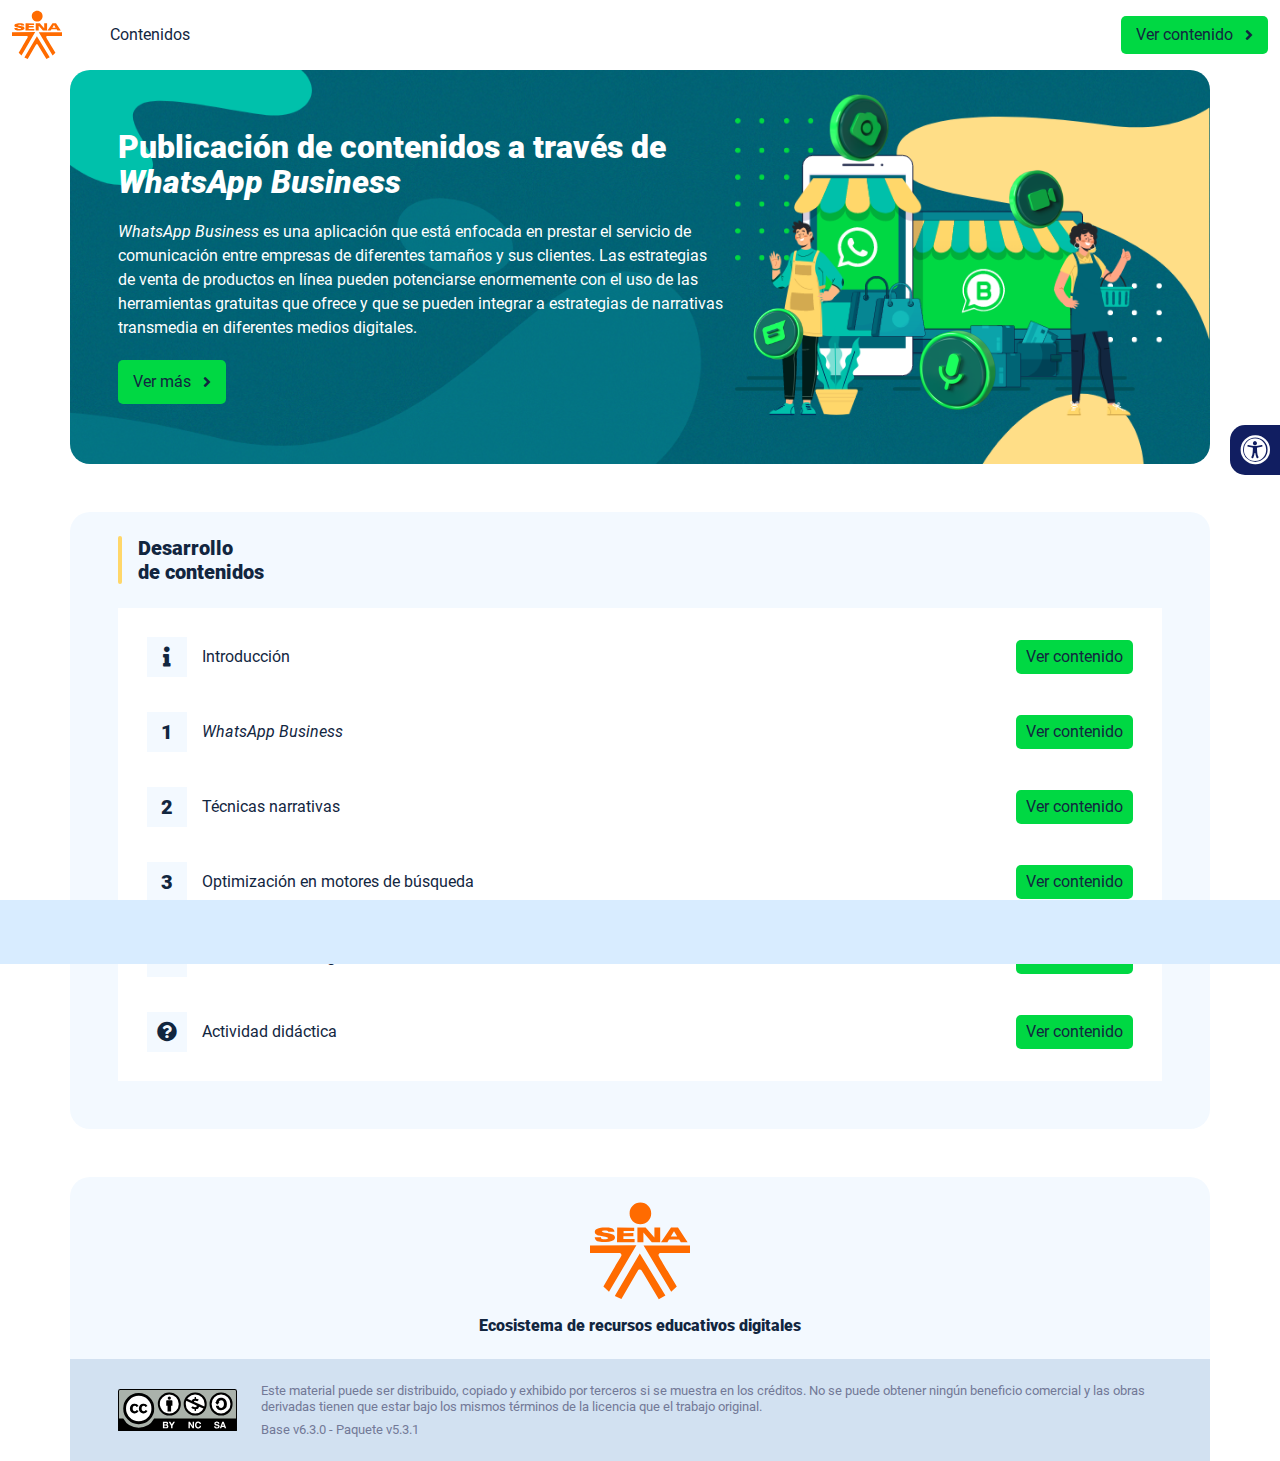
<file: index.html>
<!DOCTYPE html><html lang=""><head><meta charset="utf-8"><meta http-equiv="X-UA-Compatible" content="IE=edge"><meta name="viewport" content="width=device-width,initial-scale=1"><link rel="icon" href="favicon.ico"><title>Publicación de contenidos a través de WhatsApp Business</title><link href="css/chunk-0c047e41.3babef71.css" rel="prefetch"><link href="css/chunk-25b302c8.3babef71.css" rel="prefetch"><link href="css/chunk-26fc7596.3babef71.css" rel="prefetch"><link href="css/chunk-2d2747e2.3babef71.css" rel="prefetch"><link href="css/chunk-32334cb6.3babef71.css" rel="prefetch"><link href="css/chunk-3c57cd7b.3babef71.css" rel="prefetch"><link href="css/chunk-4f2d402a.3babef71.css" rel="prefetch"><link href="css/chunk-4fde0a08.14d1f3e8.css" rel="prefetch"><link href="css/chunk-515a8379.51e89f8e.css" rel="prefetch"><link href="css/chunk-59974754.28e4a118.css" rel="prefetch"><link href="css/chunk-6e1e538a.5eb299c6.css" rel="prefetch"><link href="css/chunk-766a929b.020a7f0f.css" rel="prefetch"><link href="css/chunk-f2df7d2c.3babef71.css" rel="prefetch"><link href="css/comple.281fff8e.css" rel="prefetch"><link href="css/creditos.33bcfed3.css" rel="prefetch"><link href="css/glosario.2b86a138.css" rel="prefetch"><link href="css/referencias.a76014ae.css" rel="prefetch"><link href="css/tema1.6cba99d9.css" rel="prefetch"><link href="css/tema2.e13d1245.css" rel="prefetch"><link href="css/tema3.68c8b2e3.css" rel="prefetch"><link href="js/actividad.eb62181d.js" rel="prefetch"><link href="js/chunk-0206bfa0.7ce46fa4.js" rel="prefetch"><link href="js/chunk-0c047e41.65c06850.js" rel="prefetch"><link href="js/chunk-13a6037e.8b7e695d.js" rel="prefetch"><link href="js/chunk-18f95272.1879e092.js" rel="prefetch"><link href="js/chunk-25b302c8.183fbfe3.js" rel="prefetch"><link href="js/chunk-26fc7596.80084470.js" rel="prefetch"><link href="js/chunk-2c06842c.ceac86da.js" rel="prefetch"><link href="js/chunk-2d0e96ec.cd3b3936.js" rel="prefetch"><link href="js/chunk-2d208d90.b3e0e50b.js" rel="prefetch"><link href="js/chunk-2d21d0e2.9184e32d.js" rel="prefetch"><link href="js/chunk-2d22c123.aace8ccf.js" rel="prefetch"><link href="js/chunk-2d2747e2.18f61947.js" rel="prefetch"><link href="js/chunk-2e80bb9a.d63c92a8.js" rel="prefetch"><link href="js/chunk-319206de.ad0ae898.js" rel="prefetch"><link href="js/chunk-32334cb6.8fa71ce3.js" rel="prefetch"><link href="js/chunk-3c57cd7b.e466aac2.js" rel="prefetch"><link href="js/chunk-3d6834f6.ccf45246.js" rel="prefetch"><link href="js/chunk-4cdd78c0.4ea87cce.js" rel="prefetch"><link href="js/chunk-4f2d402a.3b2b95a0.js" rel="prefetch"><link href="js/chunk-4fde0a08.fd8e35a9.js" rel="prefetch"><link href="js/chunk-515a8379.e29c8f45.js" rel="prefetch"><link href="js/chunk-53ccb27e.1d97b4a6.js" rel="prefetch"><link href="js/chunk-55d286b8.06935cf1.js" rel="prefetch"><link href="js/chunk-59974754.46a8a95e.js" rel="prefetch"><link href="js/chunk-6e1e538a.683aecdc.js" rel="prefetch"><link href="js/chunk-766a929b.67c5db45.js" rel="prefetch"><link href="js/chunk-c796899c.38b2fc61.js" rel="prefetch"><link href="js/chunk-e8a7823a.9d94e699.js" rel="prefetch"><link href="js/chunk-f2df7d2c.0ff3e30f.js" rel="prefetch"><link href="js/chunk-fde47172.8edc641e.js" rel="prefetch"><link href="js/comple.569b9170.js" rel="prefetch"><link href="js/creditos.e7169668.js" rel="prefetch"><link href="js/glosario.4785c803.js" rel="prefetch"><link href="js/intro.a705d562.js" rel="prefetch"><link href="js/referencias.a9d7644e.js" rel="prefetch"><link href="js/sintesis.dd3a7e18.js" rel="prefetch"><link href="js/tema1.90c08442.js" rel="prefetch"><link href="js/tema2.bbf4a7df.js" rel="prefetch"><link href="js/tema3.a5a94eb9.js" rel="prefetch"><link href="css/app.918c2816.css" rel="preload" as="style"><link href="css/chunk-vendors.d31f7122.css" rel="preload" as="style"><link href="js/app.87c9b8ef.js" rel="preload" as="script"><link href="js/chunk-vendors.dd1301a3.js" rel="preload" as="script"><link href="css/chunk-vendors.d31f7122.css" rel="stylesheet"><link href="css/app.918c2816.css" rel="stylesheet"></head><body><noscript><strong>We're sorry but Publicación de contenidos a través de WhatsApp Business doesn't work properly without JavaScript enabled. Please enable it to continue.</strong></noscript><div id="app"></div><script src="js/chunk-vendors.dd1301a3.js"></script><script src="js/app.87c9b8ef.js"></script></body></html>
</file>
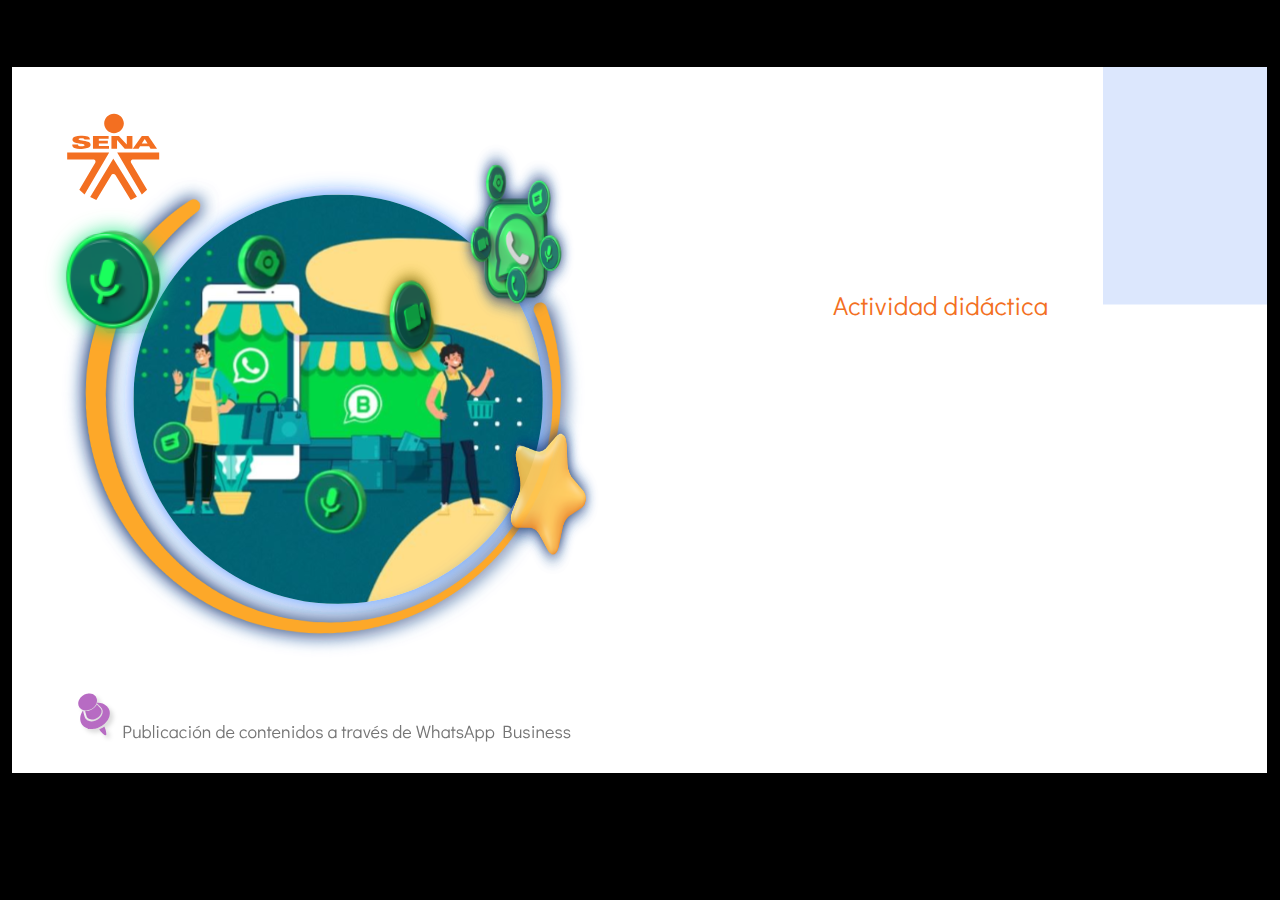
<file: actividades/story.html>
﻿<!doctype html>
<html lang="es">
<head>
  <meta charset="utf-8">
  <!-- Creado con Storyline 360 - http://www.articulate.com  -->
  <!-- version: 3.69.28997.0 -->
  <title>Actividad didáctica</title>
  <meta http-equiv="x-ua-compatible" content="IE=edge"/>
  <meta name="viewport" content="width=device-width,initial-scale=1,user-scalable=no,shrink-to-fit=no,minimal-ui"/>
  <meta name="apple-mobile-web-app-capable" content="yes"/>
  <style>
    html, body { height: 100%; padding: 0; margin: 0 }
    #app { height: 100%; width: 100%; }
  </style>

  <script>
    window.DS = {};
    window.globals = {
      DATA_PATH_BASE: '',
      HAS_FRAME: true,
      HAS_SLIDE: true,

      lmsPresent: false,
      tinCanPresent: false,
      cmi5Present: false,
      aoSupport: false,
      scale: 'show all',
      captureRc: false,
      browserSize: 'optimal',
      bgColor: '#000000',
      features: 'AccessibleVideo,ConnectionMessages,FullScreenToggle,InsertSvgPicture,LayerPresentAsDialog,MultipleQuizTracking,UpdatedThemeEditor',
      themeName: 'classic',
      preloaderColor: '#FFFFFF',
      suppressAnalytics: false,
      productChannel: 'stable',
      publishSource: 'storyline',
      aid: 'aid|5304b41d-7af7-4125-b8d1-83eb222823e2',
      cid: '89b39404-88a2-402b-9819-1eb22f3f819a',
      playerVersion: '3.69.28997.0',
      publishTimestamp: '2022-11-09T18:10:27.9175842Z',
      maxIosVideoElements: 10,
      connectionSettings: { },

      
      parseParams: function(qs) {
        if (window.globals.parsedParams != null) {
          return window.globals.parsedParams;
        }
        qs = (qs || window.location.search.substr(1)).split('+').join(' ');
        var params = {},
            tokens,
            re = /[?&]?([^=]+)=([^&]*)/g;

        while (tokens = re.exec(qs)) {
          params[decodeURIComponent(tokens[1]).trim()] =
            decodeURIComponent(tokens[2]).trim();
        }
        window.globals.parsedParams = params;
        return params;
      }

    };
  </script>
  <script>
    var isIe11 = ('ActiveXObject' in window || window.MSBlobBuilder != null)
      && window.msCrypto != null && !window.ActiveXObject;
    if (isIe11) {
      window.globals.unsupportedBrowser = true;
      document.write(atob('[base64]'));
    }
  </script>
  
  <script>window.THREE = { };</script>
  
</head>
<body style="background: #000000" class="cs-HTML theme-classic">
  <!-- 360 -->
  <script>!function(e){var i=/iPhone/i,o=/iPod/i,n=/iPad/i,t=/(?=.*\bAndroid\b)(?=.*\bMobile\b)/i,d=/Android/i,s=/(?=.*\bAndroid\b)(?=.*\bSD4930UR\b)/i,b=/(?=.*\bAndroid\b)(?=.*\b(?:KFOT|KFTT|KFJWI|KFJWA|KFSOWI|KFTHWI|KFTHWA|KFAPWI|KFAPWA|KFARWI|KFASWI|KFSAWI|KFSAWA)\b)/i,r=/IEMobile/i,h=/(?=.*\bWindows\b)(?=.*\bARM\b)/i,a=/BlackBerry/i,l=/BB10/i,p=/Opera Mini/i,f=/(CriOS|Chrome)(?=.*\bMobile\b)/i,u=/(?=.*\bFirefox\b)(?=.*\bMobile\b)/i,c=new RegExp("(?:Nexus 7|BNTV250|Kindle Fire|Silk|GT-P1000)","i"),w=function(e,i){return e.test(i)},A=function(e){var A=e||navigator.userAgent,v=A.split("[FBAN");if(void 0!==v[1]&&(A=v[0]),this.apple={phone:w(i,A),ipod:w(o,A),tablet:!w(i,A)&&w(n,A),device:w(i,A)||w(o,A)||w(n,A)},this.amazon={phone:w(s,A),tablet:!w(s,A)&&w(b,A),device:w(s,A)||w(b,A)},this.android={phone:w(s,A)||w(t,A),tablet:!w(s,A)&&!w(t,A)&&(w(b,A)||w(d,A)),device:w(s,A)||w(b,A)||w(t,A)||w(d,A)},this.windows={phone:w(r,A),tablet:w(h,A),device:w(r,A)||w(h,A)},this.other={blackberry:w(a,A),blackberry10:w(l,A),opera:w(p,A),firefox:w(u,A),chrome:w(f,A),device:w(a,A)||w(l,A)||w(p,A)||w(u,A)||w(f,A)},this.seven_inch=w(c,A),this.any=this.apple.device||this.android.device||this.windows.device||this.other.device||this.seven_inch,this.phone=this.apple.phone||this.android.phone||this.windows.phone,this.tablet=this.apple.tablet||this.android.tablet||this.windows.tablet,"undefined"==typeof window)return this},v=function(){var e=new A;return e.Class=A,e};"undefined"!=typeof module&&module.exports&&"undefined"==typeof window?module.exports=A:"undefined"!=typeof module&&module.exports&&"undefined"!=typeof window?module.exports=v():"function"==typeof define&&define.amd?define("isMobile",[],e.isMobile=v()):e.isMobile=v()}(this);
    window.isMobile.apple.tablet = window.isMobile.apple.tablet ||
      (navigator.platform === 'MacIntel' && navigator.maxTouchPoints > 1);
    window.isMobile.apple.device = window.isMobile.apple.device || window.isMobile.apple.tablet;
    window.isMobile.tablet = window.isMobile.tablet || window.isMobile.apple.tablet;
    window.isMobile.any = window.isMobile.any || window.isMobile.apple.tablet;
  </script>

  <div id="focus-sink" tabindex="-1"></div>

  <div id="preso"></div>
  <script>
    (function() {

      var classTypes = [ 'desktop', 'mobile', 'phone', 'tablet' ];

      var addDeviceClasses = function(prefix, testObj) {
        var curr, i;
        for (i = 0; i < classTypes.length; i++) {
          curr = classTypes[i];
          if (testObj[curr]) {
            document.body.classList.add(prefix + curr);
          }
        }
      };

      var params = window.globals.parseParams(),
          isDevicePreview = params.devicepreview === '1',
          isPhoneOverride = params.deviceType === 'phone' || (isDevicePreview && params.phone == '1'),
          isTabletOverride = (params.deviceType === 'tablet' || isDevicePreview) && !isPhoneOverride,
          isMobileOverride = isPhoneOverride || isTabletOverride;

      var deviceView = {
        desktop: !window.isMobile.any && !isMobileOverride,
        mobile: window.isMobile.any || isMobileOverride,
        phone: isPhoneOverride || (window.isMobile.phone && !isTabletOverride),
        tablet: isTabletOverride || window.isMobile.tablet
      };

      window.globals.deviceView = deviceView;
      window.isMobile.desktop = !window.isMobile.any;
      window.isMobile.mobile = window.isMobile.any;

      addDeviceClasses('view-', deviceView);

    })();
  </script>
  
  <script src='story_content/user.js' type=text/javascript></script>
  <div class="slide-loader"></div>

  <script>
    if (window.globals.deviceView.isMobile) { var doc = document, loader = doc.body.querySelector('.slide-loader'); [ 1, 2, 3 ].forEach(function(n) { var d = doc.createElement('div'); d.style.backgroundColor = window.globals.preloaderColor; d.classList.add('mobile-loader-dot'); d.classList.add('dot' + n); loader.appendChild(d); }); }
  </script>

  <div class="mobile-load-title-overlay" style="display: none">
    <div class="mobile-load-title">Actividad_did&#225;ctica-CF1#51220026 WhatsApp Business (2)</div>
  </div>

  <div class="mobile-chrome-warning"></div>

  
<style>
  .warn-connection-dialog {
    display: none;
    background: transparent;
    pointer-events: none;
    position: fixed;
    left: 0;
    top: 0;
    width: 100%;
    height: 100%;
    z-index: 999;
  }

  .warn-connection-content {
    border-radius: 4px;
    background: white;
    border: 1px solid #E7E7E7;
    color: #333333;
    box-shadow: 0 2px 4px rgba(0, 0, 0, 0.25);
    transition: all 150ms ease-out;
    position: absolute;
    white-space: nowrap;
  }

  .view-phone.is-landscape .warn-connection-content {
    left: 23px;
    bottom: 23px;
  }

  .view-tablet.is-landscape .warn-connection-content {
    left: 50%;
    top: 20px;
    transform: translateX(-50%);
  }

  .is-portrait .warn-connection-content {
    transform: translate(-50%, calc(-100% - 15px));
  }

  .warn-connection-content p {
    display: inline-block;
    margin: 0 8px 0 0;
    line-height: 33px;
    font-size: 11px;
  }

  .warn-connection-content svg {
    position: relative;
    vertical-align: middle;
    margin: 0 2px 2px 8px;
  }

  .view-desktop .warn-connection-content {
    left: 1.5em;
    bottom: 1.5em;
  }

  .view-desktop .warn-connection-content p {
    font-size: 1.1em;
  }

  .is-offline .warn-connection-dialog {
    display: block;
  }

  .is-offline .cs-panel * {
    pointer-events: none !important;
  }

  .is-offline .cs-panel {
    pointer-events: all !important;
  }

  .is-offline #nav-controls * {
    pointer-events: none !important;
  }

  .is-offline #nav-controls {
    pointer-events: all !important;
  }
</style>

<div class="warn-connection-dialog">
  <div class="warn-connection-content">
    <svg width="17" height="15" viewBox="0 0 17 15" xmlns="http://www.w3.org/2000/svg">
      <path fill="#8F0000" stroke="white" d="M16.07,12.98 L15.88,12.23 L9.51,1.21 C8.97,0.26,7.6,0.26,7.06,1.21 L0.69,12.23 C0.15,13.16,0.81,14.36,1.91,14.36 H14.65 C15.47,14.36,16.05,13.7,16.07,12.98 Z"/>
      <path fill="white" stroke="white" d="M8.58,5.5 C8.35,5.28,8.5,5.35,8.21,5.32 C8.09,5.35,7.97,5.49,7.96,5.67 C7.97,5.79,7.98,5.92,7.98,6.04 L7.98,6.04 C7.99,6.17,8,6.31,8.01,6.43 L8.01,6.44 C8.03,6.92,8.06,7.41,8.09,7.9 L8.09,7.9 C8.12,8.39,8.14,8.88,8.17,9.37 C8.17,9.39,8.18,9.42,8.2,9.44 C8.23,9.46,8.25,9.47,8.28,9.47 C8.31,9.47,8.34,9.46,8.35,9.44 C8.37,9.43,8.38,9.4,8.39,9.35 L8.39,9.34 C8.39,9.24,8.4,9.15,8.4,9.05 L8.4,9.05 C8.41,8.96,8.41,8.86,8.42,8.75 C8.43,8.44,8.45,8.12,8.47,7.81 L8.47,7.81 C8.49,7.49,8.51,7.18,8.53,6.87 C8.55,6.46,8.56,6.05,8.59,5.64 L8.6,5.62 C8.6,5.57,8.59,5.53,8.58,5.5 L8.21,5.32 Z"/>
      <circle fill="white" stroke="white" cx="8.3" cy="11.35" r="0.3"/>
    </svg>
    <p>You are offline. Trying to reconnect...</p>
  </div>
</div>

<script>
  (function() {
    window.DS.connection = {
      warningShown: false,
      assets: {},
      loadingAssetGroup: false,
      retryDelay: 500
    };

    // @TODO this is POC code and can be cleaned up a bit more if we move forward
    // with the feature



    // The `window.globals.features` variable must be set in `webpack.dev.config` when testing locally - it is not enough
    // to have it in the data - but it must be set there as well.
    var useConnectionMessages = window.AbortController != null &&
      window.location.protocol != 'file:' &&
      window.globals.features.indexOf('ConnectionMessages') != -1;

    window.DS.connection.useConnectionMessages = useConnectionMessages

    var assetCount = 0;
    var checkLoadedId;
    var connectionSettings = window.globals.connectionSettings;

    if (useConnectionMessages && connectionSettings != null) {
      var contentEl = document.querySelector('.warn-connection-content');
      var messageEl = contentEl.querySelector('p')

      if (connectionSettings.useDarkTheme) {
        contentEl.style.borderColor = '#BABBBA';
        contentEl.style.backgroundColor = '#282828';
        contentEl.style.color = '#FFFFFF';
      }

      if (connectionSettings.message != null) {
        messageEl.textContent = window.decodeURIComponent(connectionSettings.message);
      }
    }

    function checkAssetsReady() {
      for (var i in DS.connection.assets) {
        if (!DS.connection.assets[i].success) {
          return false;
        }
      }
      return true;
    }

    function stopAssetGroup() {
      if (!useConnectionMessages) { return; }

      assetCount = 0;

      DS.connection.oldAssetGroup = DS.connection.assets;
      DS.connection.assets = {};
      DS.connection.loadingAssetGroup = false;
      clearInterval(checkLoadedId);
    }

    function startAssetGroup() {
      if (!useConnectionMessages) { return; }
      var ticks = 0;
      clearInterval(checkLoadedId);
      checkLoadedId = setInterval(function() {
        var loaded = 0;
        if (assetCount === 0 && loaded === 0) {
          clearInterval(checkLoadedId);
          return;
        }

        for (var i in DS.connection.assets) {
          if (DS.connection.assets[i].success) {
            loaded++;
          }
        }

        if (assetCount === loaded && checkAssetsReady()) {
          for (var i in DS.connection.assets) {
            if (DS.connection.assets[i].action) {
              DS.connection.assets[i].action();
            }
          }
          hideWarning();
          stopAssetGroup();
        }
      }, 100)
    }

    function requiredAsset(url, action, retry, type) {
      if (!useConnectionMessages) { return; }
      if (DS.connection.assets[url]) { return; }

      DS.connection.assets[url] = {
        success: false, action: action, retry: retry, type: type
      };
      assetCount = Object.keys(DS.connection.assets).length;
      if (!DS.connection.loadingAssetGroup) {
        startAssetGroup();
      }
      DS.connection.loadingAssetGroup = true;
    }

    function assetLoaded(url) {
      if (!useConnectionMessages) { return; }
      if (DS.connection.assets[url]) {
        DS.connection.assets[url].success = true;
      }
    }

    function assetFailed(url) {
      if (!useConnectionMessages) { return; }
      if (!DS.connection.assets[url]) {
        if (/\.js$/.test(url)) {
          setTimeout(function() {
            if (DS.connection.lastSlideLoaded != null) {
              DS.connection.lastSlideLoaded();
            }
          }, DS.connection.retryDelay);
        }
        return;
      }
      if (!DS.connection.warningShown) { showWarning(); }
      if (DS.connection.assets[url].retry) {
        setTimeout(function() {
          if (!DS.connection.assets[url].success) {
            DS.connection.assets[url].retry()
          }
        }, DS.connection.retryDelay);
      }
    }

    function hideWarning() {
      document.body.classList.remove('is-offline');
      DS.connection.warningShown = false;
    }
    DS.connection.hideWarning = hideWarning

    function showWarning(btn) {
      document.body.classList.add('is-offline')
      DS.connection.warningShown = true;
      updateWarningPosition();
    }

    function updateWarningPosition() {
      if (!DS.connection.warningShown) {
        return;
      }

      var isPortrait = document.body.classList.contains('is-portrait');
      var warningEl = document.querySelector('.warn-connection-content');

      if (isPortrait) {
        var slide = document.querySelector('.primary-slide');
        var slideRect = slide.getBoundingClientRect();

        warningEl.style.top = `${slideRect.top}px`
        warningEl.style.left = `${slideRect.left + slideRect.width / 2}px`
      } else {
        warningEl.style.top = null;
        warningEl.style.left = null;
      }

      window.requestAnimationFrame(updateWarningPosition);
    }

    // these will all be noops if the feature flag isn't set in
    // the data and `window.globals.features`
    DS.connection.requiredAsset = requiredAsset;
    DS.connection.assetLoaded = assetLoaded;
    DS.connection.assetFailed = assetFailed;
    DS.connection.stopAssetGroup = stopAssetGroup;
    DS.connection.startAssetGroup = startAssetGroup;
  })();
</script>


  <script>
    
    if (window.autoSpider && window.vInterfaceObject) {
      document.querySelector('.mobile-load-title-overlay').style.display = 'none';
    }
  </script>

  

  <link rel="stylesheet" href="html5/data/css/output.min.css" data-noprefix/>
</body>
<script src="html5/lib/scripts/bootstrapper.min.js"></script>
</html>
</file>
<file: css/chunk-0c047e41.3babef71.css>
.actividad[data-v-22adfd6b]{background-color:#f2f2f2}.horizontal-scroll__wrapper[data-v-22adfd6b]{overflow:hidden}.horizontal-scroll[data-v-22adfd6b]{display:flex;transition:transform .5s ease-in-out;align-items:center;flex-wrap:nowrap}.horizontal-scroll[data-v-22adfd6b]:not(.row){width:100%}.horizontal-scroll--item-fw[data-v-22adfd6b]>div{flex-grow:0;flex-shrink:0;width:100%;margin:0!important}
</file>
<file: css/chunk-25b302c8.3babef71.css>
.actividad[data-v-22adfd6b]{background-color:#f2f2f2}.horizontal-scroll__wrapper[data-v-22adfd6b]{overflow:hidden}.horizontal-scroll[data-v-22adfd6b]{display:flex;transition:transform .5s ease-in-out;align-items:center;flex-wrap:nowrap}.horizontal-scroll[data-v-22adfd6b]:not(.row){width:100%}.horizontal-scroll--item-fw[data-v-22adfd6b]>div{flex-grow:0;flex-shrink:0;width:100%;margin:0!important}
</file>
<file: css/chunk-26fc7596.3babef71.css>
.actividad[data-v-22adfd6b]{background-color:#f2f2f2}.horizontal-scroll__wrapper[data-v-22adfd6b]{overflow:hidden}.horizontal-scroll[data-v-22adfd6b]{display:flex;transition:transform .5s ease-in-out;align-items:center;flex-wrap:nowrap}.horizontal-scroll[data-v-22adfd6b]:not(.row){width:100%}.horizontal-scroll--item-fw[data-v-22adfd6b]>div{flex-grow:0;flex-shrink:0;width:100%;margin:0!important}
</file>
<file: css/chunk-2d2747e2.3babef71.css>
.actividad[data-v-22adfd6b]{background-color:#f2f2f2}.horizontal-scroll__wrapper[data-v-22adfd6b]{overflow:hidden}.horizontal-scroll[data-v-22adfd6b]{display:flex;transition:transform .5s ease-in-out;align-items:center;flex-wrap:nowrap}.horizontal-scroll[data-v-22adfd6b]:not(.row){width:100%}.horizontal-scroll--item-fw[data-v-22adfd6b]>div{flex-grow:0;flex-shrink:0;width:100%;margin:0!important}
</file>
<file: css/chunk-32334cb6.3babef71.css>
.actividad[data-v-22adfd6b]{background-color:#f2f2f2}.horizontal-scroll__wrapper[data-v-22adfd6b]{overflow:hidden}.horizontal-scroll[data-v-22adfd6b]{display:flex;transition:transform .5s ease-in-out;align-items:center;flex-wrap:nowrap}.horizontal-scroll[data-v-22adfd6b]:not(.row){width:100%}.horizontal-scroll--item-fw[data-v-22adfd6b]>div{flex-grow:0;flex-shrink:0;width:100%;margin:0!important}
</file>
<file: css/chunk-3c57cd7b.3babef71.css>
.actividad[data-v-22adfd6b]{background-color:#f2f2f2}.horizontal-scroll__wrapper[data-v-22adfd6b]{overflow:hidden}.horizontal-scroll[data-v-22adfd6b]{display:flex;transition:transform .5s ease-in-out;align-items:center;flex-wrap:nowrap}.horizontal-scroll[data-v-22adfd6b]:not(.row){width:100%}.horizontal-scroll--item-fw[data-v-22adfd6b]>div{flex-grow:0;flex-shrink:0;width:100%;margin:0!important}
</file>
<file: css/chunk-4f2d402a.3babef71.css>
.actividad[data-v-22adfd6b]{background-color:#f2f2f2}.horizontal-scroll__wrapper[data-v-22adfd6b]{overflow:hidden}.horizontal-scroll[data-v-22adfd6b]{display:flex;transition:transform .5s ease-in-out;align-items:center;flex-wrap:nowrap}.horizontal-scroll[data-v-22adfd6b]:not(.row){width:100%}.horizontal-scroll--item-fw[data-v-22adfd6b]>div{flex-grow:0;flex-shrink:0;width:100%;margin:0!important}
</file>
<file: css/chunk-4fde0a08.14d1f3e8.css>
.actividad[data-v-a108b06a]{background-color:#f2f2f2}.header[data-v-a108b06a]{position:sticky;top:0;padding-top:10px;padding-bottom:10px;background-color:#fff;z-index:10010;line-height:1.1em}.header__logo[data-v-a108b06a]{width:50px}@media (max-width:576px){.header__componente-formativo[data-v-a108b06a]{font-size:.8em}}.header__menu[data-v-a108b06a]{cursor:pointer}.header__menu span[data-v-a108b06a]{font-size:.7em;display:block;line-height:1em;text-align:center;color:#111e61}.header__menu__btn[data-v-a108b06a]{width:30px;height:30px;position:relative;margin-bottom:4px}.header__menu__btn .line-1[data-v-a108b06a],.header__menu__btn .line-2[data-v-a108b06a],.header__menu__btn .line-3[data-v-a108b06a]{height:4px;width:30px;background-color:#111e61;transform-origin:center center;position:absolute;left:0;border-radius:2px}.header__menu__btn .line-1[data-v-a108b06a]{top:4px;-webkit-animation:line-1-inactive-data-v-a108b06a .5s ease-in-out forwards;animation:line-1-inactive-data-v-a108b06a .5s ease-in-out forwards}.header__menu__btn .line-2[data-v-a108b06a]{top:13px;-webkit-animation:line-2-inactive-data-v-a108b06a .5s ease-in-out forwards;animation:line-2-inactive-data-v-a108b06a .5s ease-in-out forwards}.header__menu__btn .line-3[data-v-a108b06a]{top:22px;-webkit-animation:line-3-inactive-data-v-a108b06a .5s ease-in-out forwards;animation:line-3-inactive-data-v-a108b06a .5s ease-in-out forwards}.header__menu__btn[data-v-a108b06a]:hover{cursor:pointer}.header__menu__btn--open .line-1[data-v-a108b06a]{-webkit-animation:line-1-active-data-v-a108b06a .5s ease-in-out forwards;animation:line-1-active-data-v-a108b06a .5s ease-in-out forwards}.header__menu__btn--open .line-2[data-v-a108b06a]{-webkit-animation:line-2-active-data-v-a108b06a .5s ease-in-out forwards;animation:line-2-active-data-v-a108b06a .5s ease-in-out forwards}.header__menu__btn--open .line-3[data-v-a108b06a]{-webkit-animation:line-3-active-data-v-a108b06a .5s ease-in-out forwards;animation:line-3-active-data-v-a108b06a .5s ease-in-out forwards}@-webkit-keyframes line-1-active-data-v-a108b06a{0%{transform:translate(0) rotate(0)}50%{transform:translateY(9px) rotate(0)}to{transform:translateY(9px) rotate(45deg)}}@keyframes line-1-active-data-v-a108b06a{0%{transform:translate(0) rotate(0)}50%{transform:translateY(9px) rotate(0)}to{transform:translateY(9px) rotate(45deg)}}@-webkit-keyframes line-2-active-data-v-a108b06a{0%{transform:scale(1)}to{transform:scale(0)}}@keyframes line-2-active-data-v-a108b06a{0%{transform:scale(1)}to{transform:scale(0)}}@-webkit-keyframes line-3-active-data-v-a108b06a{0%{transform:translate(0) rotate(0)}50%{transform:translateY(-9px) rotate(0)}to{transform:translateY(-9px) rotate(-45deg)}}@keyframes line-3-active-data-v-a108b06a{0%{transform:translate(0) rotate(0)}50%{transform:translateY(-9px) rotate(0)}to{transform:translateY(-9px) rotate(-45deg)}}@-webkit-keyframes line-1-inactive-data-v-a108b06a{0%{transform:translateY(9px) rotate(45deg)}50%{transform:translateY(9px) rotate(0)}to{transform:translate(0) rotate(0)}}@keyframes line-1-inactive-data-v-a108b06a{0%{transform:translateY(9px) rotate(45deg)}50%{transform:translateY(9px) rotate(0)}to{transform:translate(0) rotate(0)}}@-webkit-keyframes line-2-inactive-data-v-a108b06a{0%{transform:scale(0)}to{transform:scale(1)}}@keyframes line-2-inactive-data-v-a108b06a{0%{transform:scale(0)}to{transform:scale(1)}}@-webkit-keyframes line-3-inactive-data-v-a108b06a{0%{transform:translateY(-9px) rotate(-45deg)}50%{transform:translateY(-9px) rotate(0)}to{transform:translate(0) rotate(0)}}@keyframes line-3-inactive-data-v-a108b06a{0%{transform:translateY(-9px) rotate(-45deg)}50%{transform:translateY(-9px) rotate(0)}to{transform:translate(0) rotate(0)}}
</file>
<file: css/chunk-515a8379.51e89f8e.css>
.actividad{background-color:#f2f2f2}.banner-interno{position:relative}.banner-interno__fondo{position:absolute;top:0;bottom:-50px;left:0;right:0;background-color:#006475;background-size:cover;background-position:50%}.banner-interno__titulo{display:flex;align-items:center}.banner-interno__titulo__icono{display:block;width:32px;height:32px;border-radius:50%;background-color:#fff;position:relative}.banner-interno__titulo__icono i{color:#006475;position:absolute;left:50%;top:50%;transform:translate(-50%,-50%)}.banner-interno__titulo h1,.banner-interno__titulo h2,.banner-interno__titulo h3,.banner-interno__titulo h4,.banner-interno__titulo h5,.banner-interno__titulo h6{color:#fff;line-height:1.1em}
</file>
<file: css/chunk-59974754.28e4a118.css>
.actividad{background-color:#f2f2f2}.aside-menu{position:sticky;top:70px;flex:0 0 0;width:0;min-height:calc(100vh - 70px);max-height:calc(100vh - 70px);background-color:#f3f9ff;transition:flex .5s ease-in-out,width .5s ease-in-out;overflow-x:hidden;z-index:100001}.aside-menu a{color:#111e61}.aside-menu--open{flex:0 0 300px;width:300px}.aside-menu__content{width:300px;display:flex;flex-direction:column;justify-content:space-between;min-height:calc(100vh - 70px);max-height:calc(100vh - 70px);border-right:1px solid #d8ecff}@media (max-height:800px){.aside-menu__content{min-height:800px;max-height:800px;overflow-y:auto}}.aside-menu__header{padding:10px;text-align:center;background-color:#d8ecff}.aside-menu__header h4{margin:0}.aside-menu__menu{overflow-y:auto;flex-grow:1;list-style:none;padding-left:0;margin-bottom:0}.aside-menu__menu__item--active .aside-menu__menu__item__lnk,.aside-menu__menu__item--active .aside-menu__sec-menu__item__lnk{background-color:#d8ecff;font-weight:700}.aside-menu__menu__item--sub-menu:hover,.aside-menu__menu__item:hover,.aside-menu__sec-menu__item:hover{background-color:#d8ecff}.aside-menu__menu__item--sub-menu{padding-left:10px}.aside-menu__menu__item--sub-menu--active .aside-menu__menu__item__lnk,.aside-menu__menu__item--sub-menu--active .aside-menu__sec-menu__item__lnk{background-color:#d8ecff;font-weight:700;position:relative}.aside-menu__menu__item--sub-menu--active .aside-menu__menu__item__lnk:before,.aside-menu__menu__item--sub-menu--active .aside-menu__sec-menu__item__lnk:before{content:"";display:block;position:absolute;left:0;bottom:0;top:0;width:4px;border-radius:2px;background-color:#ffd76a}.aside-menu__menu__item__lnk,.aside-menu__sec-menu__item__lnk{display:flex;align-items:center;padding:10px 15px;line-height:1.1em}.aside-menu__menu__item__lnk i,.aside-menu__menu__item__lnk span,.aside-menu__sec-menu__item__lnk i,.aside-menu__sec-menu__item__lnk span{margin-right:10px}.aside-menu__menu__item__lnk i:last-child,.aside-menu__menu__item__lnk span:last-child,.aside-menu__sec-menu__item__lnk i:last-child,.aside-menu__sec-menu__item__lnk span:last-child{margin-right:0}.aside-menu__sec-menu{background-color:#d8ecff;padding:10px 0;flex-shrink:0;margin-bottom:0}.aside-menu__sec-menu__item{padding:10px 15px}.aside-menu__sec-menu__item__lnk{padding:0;border-radius:1em}.aside-menu__sec-menu__item__lnk i{display:block;width:2em;height:2em;padding:.5em 0;text-align:center;background-color:#fff;border-radius:50%}.aside-menu__sec-menu__item__lnk:hover{background-color:#fff}@media (max-width:992px){.aside-menu{position:fixed;top:70px}}@media (max-width:576px){.aside-menu__sec-menu{padding-bottom:110px}}
</file>
<file: css/chunk-6e1e538a.5eb299c6.css>
.actividad[data-v-4f6b7c58]{background-color:#f2f2f2}.accesibilidad[data-v-4f6b7c58]{position:fixed;right:0;top:50vh;height:50px;background-color:#111e61;border-top-left-radius:15px;border-bottom-left-radius:15px;transform:translateY(-50%) translateX(100%) translateX(-50px);overflow:hidden;transition:transform .3s ease-in-out,height .3s ease-in-out}.accesibilidad[data-v-4f6b7c58]:hover{transform:translateY(-50%) translateX(0);height:12.75rem}.accesibilidad [data-v-4f6b7c58]{color:#fff}.accesibilidad__menu__content .accesibilidad__menu__item[data-v-4f6b7c58]{cursor:pointer}.accesibilidad__menu__content .accesibilidad__menu__item[data-v-4f6b7c58]:hover{background-color:#273685}.accesibilidad__menu__content .accesibilidad__menu__item[data-v-4f6b7c58]:last-child{border:none}.accesibilidad__menu__item[data-v-4f6b7c58]{display:flex;align-items:center;padding:10px;border-bottom:1px solid #273685;line-height:1em;-moz-user-select:none;-ms-user-select:none;user-select:none}.accesibilidad__menu i[data-v-4f6b7c58]{font-size:30px;font-style:normal;margin-right:10px;line-height:1em}.accesibilidad__menu img[data-v-4f6b7c58]{width:30px;margin-right:10px}
</file>
<file: css/chunk-766a929b.020a7f0f.css>
.actividad{background-color:#f2f2f2}.barra-avance{display:flex;align-items:center;justify-content:space-between;position:fixed;bottom:0;left:0;width:100%;padding:10px;background-color:#d8ecff;transition:transform .5s ease-in-out;z-index:100000}.barra-avance__barra{margin:0 20px;flex:1;position:relative;max-width:800px}.barra-avance__barra--amarilla,.barra-avance__barra--blanca{height:4px}.barra-avance__barra--amarilla:after,.barra-avance__barra--amarilla:before,.barra-avance__barra--blanca:after,.barra-avance__barra--blanca:before{content:"";display:block;width:10px;height:10px;border-radius:50%;position:absolute;top:50%}.barra-avance__barra--amarilla:before,.barra-avance__barra--blanca:before{left:0;transform:translate(-50%,-50%)}.barra-avance__barra--amarilla:after,.barra-avance__barra--blanca:after{right:0;transform:translate(50%,-50%)}.barra-avance__barra--blanca{background-color:#fff}.barra-avance__barra--blanca:after,.barra-avance__barra--blanca:before{background-color:#fff}.barra-avance__barra--amarilla{position:absolute;width:100%;top:0;background-color:#00d843}.barra-avance__barra--amarilla:after,.barra-avance__barra--amarilla:before{background-color:#00d843}.barra-avance__boton--regresar{background-color:#b0c0d2}.barra-avance__boton--regresar span{color:#111e61!important}.barra-avance__boton--disable{opacity:0;pointer-events:none}.barra-avance--open{transform:translateY(0)}.barra-avance--close{transform:translateY(100%)}
</file>
<file: css/chunk-f2df7d2c.3babef71.css>
.actividad[data-v-22adfd6b]{background-color:#f2f2f2}.horizontal-scroll__wrapper[data-v-22adfd6b]{overflow:hidden}.horizontal-scroll[data-v-22adfd6b]{display:flex;transition:transform .5s ease-in-out;align-items:center;flex-wrap:nowrap}.horizontal-scroll[data-v-22adfd6b]:not(.row){width:100%}.horizontal-scroll--item-fw[data-v-22adfd6b]>div{flex-grow:0;flex-shrink:0;width:100%;margin:0!important}
</file>
<file: css/comple.281fff8e.css>
.banner-interno{position:relative}.banner-interno__fondo{position:absolute;top:0;bottom:-50px;left:0;right:0;background-color:#006475;background-size:cover;background-position:50%}.banner-interno__titulo{display:flex;align-items:center}.banner-interno__titulo__icono{display:block;width:32px;height:32px;border-radius:50%;background-color:#fff;position:relative}.banner-interno__titulo__icono i{color:#006475;position:absolute;left:50%;top:50%;transform:translate(-50%,-50%)}.banner-interno__titulo h1,.banner-interno__titulo h2,.banner-interno__titulo h3,.banner-interno__titulo h4,.banner-interno__titulo h5,.banner-interno__titulo h6{color:#fff;line-height:1.1em}.actividad{background-color:#f2f2f2}.complementario__enlaces{display:flex;justify-content:center;flex-wrap:wrap}.complementario__enlaces a{margin:0 5px}.complementario__btn{font-size:1.5em;line-height:1em}table{width:calc(100% - 1px);min-width:800px}table thead{background-color:#d8ecff}table thead th{border-color:#d8ecff}table td,table th{padding:25px 20px;text-align:center}
</file>
<file: css/creditos.33bcfed3.css>
.banner-interno{position:relative}.banner-interno__fondo{position:absolute;top:0;bottom:-50px;left:0;right:0;background-color:#006475;background-size:cover;background-position:50%}.banner-interno__titulo{display:flex;align-items:center}.banner-interno__titulo__icono{display:block;width:32px;height:32px;border-radius:50%;background-color:#fff;position:relative}.banner-interno__titulo__icono i{color:#006475;position:absolute;left:50%;top:50%;transform:translate(-50%,-50%)}.banner-interno__titulo h1,.banner-interno__titulo h2,.banner-interno__titulo h3,.banner-interno__titulo h4,.banner-interno__titulo h5,.banner-interno__titulo h6{color:#fff;line-height:1.1em}.actividad{background-color:#f2f2f2}.creditos-vista .tarjeta.credito{background-color:#d2e1f1}.creditos{color:#727997;overflow-x:auto}.creditos__item{min-width:490px}.creditos p{line-height:1.3em;margin-bottom:0;color:#727997}.creditos__titulo{font-weight:700;background-color:#d2e1f1;padding:5px 10px;border-top-radius:5px;border-top-left-radius:5px;border-top-right-radius:5px}.creditos table td,.creditos table th{border-color:#d2e1f1}
</file>
<file: css/glosario.2b86a138.css>
.banner-interno{position:relative}.banner-interno__fondo{position:absolute;top:0;bottom:-50px;left:0;right:0;background-color:#006475;background-size:cover;background-position:50%}.banner-interno__titulo{display:flex;align-items:center}.banner-interno__titulo__icono{display:block;width:32px;height:32px;border-radius:50%;background-color:#fff;position:relative}.banner-interno__titulo__icono i{color:#006475;position:absolute;left:50%;top:50%;transform:translate(-50%,-50%)}.banner-interno__titulo h1,.banner-interno__titulo h2,.banner-interno__titulo h3,.banner-interno__titulo h4,.banner-interno__titulo h5,.banner-interno__titulo h6{color:#fff;line-height:1.1em}.actividad{background-color:#f2f2f2}.glosario__letra-item{display:flex}.glosario__letra-item__texto{padding-top:5px}.glosario__letra-item__letra__icono{width:32px;height:32px;position:relative;line-height:1em;border-radius:50%;background-color:#d2e1f1}.glosario__letra-item__letra__icono span{position:absolute;left:50%;top:50%;transform:translate(-50%,-50%);font-size:1.1em;font-weight:900}
</file>
<file: css/referencias.a76014ae.css>
.banner-interno{position:relative}.banner-interno__fondo{position:absolute;top:0;bottom:-50px;left:0;right:0;background-color:#006475;background-size:cover;background-position:50%}.banner-interno__titulo{display:flex;align-items:center}.banner-interno__titulo__icono{display:block;width:32px;height:32px;border-radius:50%;background-color:#fff;position:relative}.banner-interno__titulo__icono i{color:#006475;position:absolute;left:50%;top:50%;transform:translate(-50%,-50%)}.banner-interno__titulo h1,.banner-interno__titulo h2,.banner-interno__titulo h3,.banner-interno__titulo h4,.banner-interno__titulo h5,.banner-interno__titulo h6{color:#fff;line-height:1.1em}.actividad{background-color:#f2f2f2}.referencias__item:last-child hr{display:none}.referencias__item a{color:#2196f3;text-decoration:underline;overflow-wrap:break-word}
</file>
<file: css/tema1.6cba99d9.css>
.actividad{background-color:#f2f2f2}.slyder-a__btn--atrs,.slyder-a__btn--sigt{background-color:#00c1ab;background-image:url(../img/12.a08c0ca2.svg)!important}.slyder-a__bullets__item{background-color:#f2e3c2}.slyder-a__bullets__item--active{background-color:#00c1ab!important;border:0!important}.tarjeta.tarjeta--gris.acordion__activo{background-color:#d8f5f2}.cont_1_1:before{position:absolute;content:"";width:125%;left:-15%;height:100%;top:0;background:#faebcd;background:linear-gradient(1turn,#faebcd 80%,#fff 0)}@media screen and (max-width:1399px){.cont_1_1:before{background:#faebcd!important}}@media screen and (max-width:720px){.slyder-a__bullets__item{margin:0 4px!important}}
</file>
<file: css/tema2.e13d1245.css>
.actividad{background-color:#f2f2f2}.slyder-f .horizontal-scroll{display:flex!important;align-items:stretch!important;height:100%}.slyder-f .horizontal-scroll .slyder-f__slyde{display:flex;align-items:stretch;justify-content:space-around}.cont_2_1:before{position:absolute;content:"";width:125%;left:-15%;height:100%;top:0;background:#faebcd;background:linear-gradient(1turn,#faebcd 80%,#fff 0)}.cont_2_2:before{position:absolute;content:"";width:125%;left:-15%;height:100%;top:0;background-color:#d0f4f0}.card__scale{transition:all .2s ease-in-out}.card__scale:hover{cursor:pointer;transform:translateY(-40px)}.cont_2_3:before{position:absolute;content:"";width:125%;left:-15%;height:100%;top:0;background:#d9f6f3;background:linear-gradient(1turn,#d9f6f3 80%,#fff 0)}@media screen and (max-width:1399px){.cont_2_1:before{background:#faebcd!important}}
</file>
<file: css/tema3.68c8b2e3.css>
.cont_tarjeta_1:hover .p-4{background-color:#faebcd!important}.linea-tiempo-d__item.row.linea-tiempo-d__item--selected .tarjeta--gris{background-color:#c9e6e3}.linea-tiempo-d.color-secundario .linea-tiempo-d__item--selected .linea-tiempo-d__item__number{color:initial;font-weight:700}.actividad{background-color:#f2f2f2}.tabs-b__tab__icon img{filter:grayscale(1)}.tabs-b__tab.tabs-b__tab--active .tabs-b__tab__icon img{filter:none}.tabs-b__tab{border-bottom:0}.tabs-b.color-acento-contenido .tabs-b__tab--active{border-right:0}.slyder-a__btn--atrs,.slyder-a__btn--sigt{background-color:#00c1ab;background-image:url(../img/12.a08c0ca2.svg)!important}.slyder-a__bullets__item{background-color:#f2e3c2}.slyder-a__bullets__item--active{background-color:#00c1ab!important;border:0!important}.cont_4_1:before{position:absolute;content:"";width:125%;left:-15%;height:100%;top:0;background-color:#d0f4f0}.cont_4_2:before{position:absolute;content:"";width:125%;left:-15%;height:100%;top:0;background-color:#fff8e3}
</file>
<file: css/app.918c2816.css>
.banner-interno{height:114px}.banner-interno__fondo{background-image:url(../img/fondo_tema.b5825896.png)!important}.banner-principal .tarjeta{background-position:inherit!important}.titulo-principal__numero{background-color:#f9d77b!important}.titulo-principal__numero span{color:#12263f!important}.curso-main-container>.container{overflow-x:clip!important}.titulo-segundo:after{border-left-color:#f9d77b!important}.banner-principal-decorativo-1{top:60%!important;right:85%!important}.banner-principal-decorativo-2{top:5%!important;right:66%!important}.banner-principal-decorativo-2,.banner-principal-decorativo-3{-webkit-animation:float1 3.5s ease-in-out infinite alternate;animation:float1 3.5s ease-in-out infinite alternate}.banner-principal-decorativo-3{top:65%!important;right:44%!important}.banner-principal-decorativo-4{top:25%!important;right:30%!important;-webkit-animation:float1 3.5s ease-in-out infinite alternate;animation:float1 3.5s ease-in-out infinite alternate}*{box-sizing:inherit}:after,:before{box-sizing:inherit}html{height:100%;line-height:1.15;box-sizing:border-box;-webkit-font-smoothing:antialiased;-moz-osx-font-smoothing:grayscale;-webkit-text-size-adjust:100%;-ms-text-size-adjust:100%;text-rendering:optimizeLegibility}a,abbr,acronym,address,applet,article,aside,audio,b,big,blockquote,body,canvas,caption,center,cite,code,dd,del,details,dfn,div,dl,dt,em,embed,fieldset,figcaption,figure,footer,form,h1,h2,h3,h4,h5,h6,header,hgroup,html,i,iframe,img,ins,kbd,label,legend,li,mark,menu,nav,object,ol,output,p,pre,q,ruby,s,samp,section,small,span,strike,strong,sub,summary,sup,table,tbody,td,tfoot,th,thead,time,tr,tt,u,ul,var,video{margin:0;padding:0;border:0;outline:0;background:transparent;vertical-align:baseline}article,aside,details,figcaption,figure,footer,header,main,menu,nav,section,summary{display:block}[hidden],template{display:none}hr{box-sizing:content-box;height:0;border-bottom:1px solid #e8e8e8;border-left:0;border-right:0;border-top:0;margin:1.5em 0;overflow:visible}[hidden]{display:none}a{font-family:Roboto,sans-serif;font-size:1em;font-weight:400;text-decoration:none;color:#12263f;background-color:transparent;transition:all .15s ease-in-out;-webkit-text-decoration-skip:objects}a:active,a:hover{outline-width:0}a:active,a:focus,a:hover{color:#000}[type=button],[type=reset],[type=submit],button{-webkit-appearance:none;-moz-appearance:none;appearance:none;cursor:pointer;display:inline-block;vertical-align:middle;border:0;border-radius:5px;color:#12263f;background-color:#00d843;font-family:Roboto,sans-serif;font-weight:400;font-size:1em;-webkit-font-smoothing:antialiased;line-height:1em;white-space:nowrap;text-decoration:none;text-transform:none;padding:.75em 1.5em;margin:0;-moz-user-select:none;-ms-user-select:none;user-select:none;overflow:visible;transition:background-color .15s ease-in-out}[type=button]:focus,[type=button]:hover,[type=reset]:focus,[type=reset]:hover,[type=submit]:focus,[type=submit]:hover,button:focus,button:hover{background-color:#00d843;color:#12263f}[type=button]:disabled,[type=reset]:disabled,[type=submit]:disabled,button:disabled{cursor:not-allowed;opacity:.5}[type=button]:disabled:hover,[type=reset]:disabled:hover,[type=submit]:disabled:hover,button:disabled:hover{background-color:#00d843}input,select,textarea{margin:0;display:block;font-family:Roboto,sans-serif;font-size:16px}input{overflow:visible}[type=color],[type=date],[type=datetime-local],[type=datetime],[type=email],[type=month],[type=number],[type=password],[type=search],[type=tel],[type=text],[type=time],[type=url],[type=week],input:not([type]),select,select[multiple],textarea{background-color:#fff;border:1px solid #e8e8e8;border-radius:5px;box-shadow:inset 0 1px 3px rgba(0,0,0,.06);box-sizing:inherit;margin-bottom:.75em;padding:.5em;transition:border-color .15s ease-in-out;width:100%}[type=color]:hover,[type=date]:hover,[type=datetime-local]:hover,[type=datetime]:hover,[type=email]:hover,[type=month]:hover,[type=number]:hover,[type=password]:hover,[type=search]:hover,[type=tel]:hover,[type=text]:hover,[type=time]:hover,[type=url]:hover,[type=week]:hover,input:not([type]):hover,select:hover,select[multiple]:hover,textarea:hover{border-color:shade(#e8e8e8,20%)}[type=color]:focus,[type=date]:focus,[type=datetime-local]:focus,[type=datetime]:focus,[type=email]:focus,[type=month]:focus,[type=number]:focus,[type=password]:focus,[type=search]:focus,[type=tel]:focus,[type=text]:focus,[type=time]:focus,[type=url]:focus,[type=week]:focus,input:not([type]):focus,select:focus,select[multiple]:focus,textarea:focus{border-color:#ffd76a;box-shadow:inset 0 1px 3px rgba(0,0,0,.06),0 0 5px rgba(0,78,92,.7);outline:none}[type=color]:disabled,[type=date]:disabled,[type=datetime-local]:disabled,[type=datetime]:disabled,[type=email]:disabled,[type=month]:disabled,[type=number]:disabled,[type=password]:disabled,[type=search]:disabled,[type=tel]:disabled,[type=text]:disabled,[type=time]:disabled,[type=url]:disabled,[type=week]:disabled,input:not([type]):disabled,select:disabled,select[multiple]:disabled,textarea:disabled{background-color:shade(#fff,5%);cursor:not-allowed}[type=color]:disabled:hover,[type=date]:disabled:hover,[type=datetime-local]:disabled:hover,[type=datetime]:disabled:hover,[type=email]:disabled:hover,[type=month]:disabled:hover,[type=number]:disabled:hover,[type=password]:disabled:hover,[type=search]:disabled:hover,[type=tel]:disabled:hover,[type=text]:disabled:hover,[type=time]:disabled:hover,[type=url]:disabled:hover,[type=week]:disabled:hover,input:not([type]):disabled:hover,select:disabled:hover,select[multiple]:disabled:hover,textarea:disabled:hover{border:1px solid #e8e8e8}select{text-transform:none;max-width:100%;border-radius:5px}::-webkit-file-upload-button{background-color:#00d843;border:none;cursor:pointer;color:#12263f;border-radius:5px;padding:.75em 1.5em}::-webkit-file-upload-button:hover{background-color:#00d843}optgroup{font-weight:700}fieldset{border:1px solid #e8e8e8;background-color:transparent;padding:1.5em;-webkit-margin-start:0;-webkit-margin-end:0;-webkit-padding-before:1.5em;-webkit-padding-start:1.5em;-webkit-padding-end:1.5em;-webkit-padding-after:1.5em}legend{box-sizing:border-box;color:inherit;display:table;max-width:100%;padding:0;white-space:normal;font-weight:600;-webkit-padding-start:0;-webkit-padding-end:0}label,legend{margin-bottom:.375em}label{display:block;font-size:1em;font-family:Roboto,sans-serif;font-weight:900}textarea{overflow:auto;resize:vertical}[type=checkbox],[type=radio]{box-sizing:border-box;padding:0;display:inline;margin-right:.375em}[type=number]::-webkit-inner-spin-button,[type=number]::-webkit-outer-spin-button{height:auto}[type=search]{-webkit-appearance:textfield;outline-offset:-2px}[type=search]::-webkit-search-cancel-button,[type=search]::-webkit-search-decoration{-webkit-appearance:none;-moz-appearance:none}::-moz-placeholder{color:#999}:-ms-input-placeholder{color:#999}::placeholder{color:#999}::-webkit-file-upload-button{-webkit-appearance:button;-moz-appearance:button;font:inherit}[type=file]{margin-bottom:.75em;width:100%}[type=button],[type=reset],[type=submit],button{-webkit-appearance:button}[type=button]::-moz-focus-inner,[type=reset]::-moz-focus-inner,[type=submit]::-moz-focus-inner,button::-moz-focus-inner{border-style:none;padding:0}[type=button]:-moz-focusring,[type=reset]:-moz-focusring,[type=submit]:-moz-focusring,button:-moz-focusring{outline:1px dotted ButtonText}progress{vertical-align:baseline}ol,ul{list-style:none;margin-bottom:1em}dt{font-weight:700}figure,img,picture,svg{margin:0;width:100%;max-width:100%}figcaption{display:block;background-color:#e8e8e8;padding:.75em 1.5em;font-size:.8em;font-weight:700}img,svg{display:block;border-style:none}svg:not(:root){overflow:hidden}audio,canvas,progress,video{display:inline-block}audio:not([controls]){display:none;height:0}template{display:none}table{border-collapse:collapse;border-spacing:0;table-layout:fixed;width:100%}td,th,tr{vertical-align:middle}td,th{border:1px solid #e8e8e8;padding:.75em}th{font-size:.875em;line-height:1.2}td{line-height:1.5}body{font-size:16px;font-weight:400;line-height:1.5}body,h1,h2,h3,h4,h5,h6{color:#12263f;font-family:Roboto,sans-serif}h1,h2,h3,h4,h5,h6{font-weight:900;line-height:1.2;margin:0 0 .75em}h1{font-size:2em}h2{font-size:1.5em}h3{font-size:1.25em}h4{font-size:1.125em}h5{font-size:1em}h6{font-size:.875em}p{font-family:Roboto,sans-serif;font-size:1em;font-weight:400;line-height:1.5;color:#12263f;margin-bottom:1em}b,strong{font-weight:700}dfn,em,i{font-style:italic}br{line-height:2em}u{text-decoration:underline}code,kbd,pre,samp{color:#727997;font-family:Lucida Console,Courier New,monospace;font-size:1em}sub,sup{font-size:75%;line-height:0;position:relative;vertical-align:baseline}sub{bottom:-.25em}sup{top:-.5em}small{font-size:80%}mark{background-color:#ffeb3b;color:#000}abbr[title]{border-bottom:none;text-decoration:underline;text-decoration:underline dotted}blockquote,q{quotes:none}::selection{background:#2196f3!important;color:#fff!important;text-shadow:none}::-moz-selection{background:#2196f3!important;color:#fff!important;text-shadow:none}img::selection{background:transparent}img::-moz-selection{background:transparent}body{-webkit-tap-highlight-color:#2196F3!important}details,menu{display:block}summary{display:list-item}@media print{*{background:transparent!important;color:#000!important;box-shadow:none!important;text-shadow:none!important}:after,:before,:first-letter,:first-line{background:transparent!important;color:#000!important;box-shadow:none!important;text-shadow:none!important}a,a:visited{text-decoration:underline}a[href]:after{content:" (" attr(href) ")"}a abbr[title]:after{content:" (" attr(title) ")"}a[href^="#"]:after,a[href^="javascript:"]:after{content:""}blockquote,pre{border:1px solid #999;page-break-inside:avoid}thead{display:table-header-group}img,tr{page-break-inside:avoid}img{max-width:100%!important}h2,h3,p{orphans:3;widows:3}h2,h3{page-break-after:avoid}}[data-aos][data-aos][data-aos-duration="50"],body[data-aos-duration="50"] [data-aos]{transition-duration:50ms}[data-aos][data-aos][data-aos-delay="50"],body[data-aos-delay="50"] [data-aos]{transition-delay:0s}[data-aos][data-aos][data-aos-delay="50"].aos-animate,body[data-aos-delay="50"] [data-aos].aos-animate{transition-delay:50ms}[data-aos][data-aos][data-aos-duration="100"],body[data-aos-duration="100"] [data-aos]{transition-duration:.1s}[data-aos][data-aos][data-aos-delay="100"],body[data-aos-delay="100"] [data-aos]{transition-delay:0s}[data-aos][data-aos][data-aos-delay="100"].aos-animate,body[data-aos-delay="100"] [data-aos].aos-animate{transition-delay:.1s}[data-aos][data-aos][data-aos-duration="150"],body[data-aos-duration="150"] [data-aos]{transition-duration:.15s}[data-aos][data-aos][data-aos-delay="150"],body[data-aos-delay="150"] [data-aos]{transition-delay:0s}[data-aos][data-aos][data-aos-delay="150"].aos-animate,body[data-aos-delay="150"] [data-aos].aos-animate{transition-delay:.15s}[data-aos][data-aos][data-aos-duration="200"],body[data-aos-duration="200"] [data-aos]{transition-duration:.2s}[data-aos][data-aos][data-aos-delay="200"],body[data-aos-delay="200"] [data-aos]{transition-delay:0s}[data-aos][data-aos][data-aos-delay="200"].aos-animate,body[data-aos-delay="200"] [data-aos].aos-animate{transition-delay:.2s}[data-aos][data-aos][data-aos-duration="250"],body[data-aos-duration="250"] [data-aos]{transition-duration:.25s}[data-aos][data-aos][data-aos-delay="250"],body[data-aos-delay="250"] [data-aos]{transition-delay:0s}[data-aos][data-aos][data-aos-delay="250"].aos-animate,body[data-aos-delay="250"] [data-aos].aos-animate{transition-delay:.25s}[data-aos][data-aos][data-aos-duration="300"],body[data-aos-duration="300"] [data-aos]{transition-duration:.3s}[data-aos][data-aos][data-aos-delay="300"],body[data-aos-delay="300"] [data-aos]{transition-delay:0s}[data-aos][data-aos][data-aos-delay="300"].aos-animate,body[data-aos-delay="300"] [data-aos].aos-animate{transition-delay:.3s}[data-aos][data-aos][data-aos-duration="350"],body[data-aos-duration="350"] [data-aos]{transition-duration:.35s}[data-aos][data-aos][data-aos-delay="350"],body[data-aos-delay="350"] [data-aos]{transition-delay:0s}[data-aos][data-aos][data-aos-delay="350"].aos-animate,body[data-aos-delay="350"] [data-aos].aos-animate{transition-delay:.35s}[data-aos][data-aos][data-aos-duration="400"],body[data-aos-duration="400"] [data-aos]{transition-duration:.4s}[data-aos][data-aos][data-aos-delay="400"],body[data-aos-delay="400"] [data-aos]{transition-delay:0s}[data-aos][data-aos][data-aos-delay="400"].aos-animate,body[data-aos-delay="400"] [data-aos].aos-animate{transition-delay:.4s}[data-aos][data-aos][data-aos-duration="450"],body[data-aos-duration="450"] [data-aos]{transition-duration:.45s}[data-aos][data-aos][data-aos-delay="450"],body[data-aos-delay="450"] [data-aos]{transition-delay:0s}[data-aos][data-aos][data-aos-delay="450"].aos-animate,body[data-aos-delay="450"] [data-aos].aos-animate{transition-delay:.45s}[data-aos][data-aos][data-aos-duration="500"],body[data-aos-duration="500"] [data-aos]{transition-duration:.5s}[data-aos][data-aos][data-aos-delay="500"],body[data-aos-delay="500"] [data-aos]{transition-delay:0s}[data-aos][data-aos][data-aos-delay="500"].aos-animate,body[data-aos-delay="500"] [data-aos].aos-animate{transition-delay:.5s}[data-aos][data-aos][data-aos-duration="550"],body[data-aos-duration="550"] [data-aos]{transition-duration:.55s}[data-aos][data-aos][data-aos-delay="550"],body[data-aos-delay="550"] [data-aos]{transition-delay:0s}[data-aos][data-aos][data-aos-delay="550"].aos-animate,body[data-aos-delay="550"] [data-aos].aos-animate{transition-delay:.55s}[data-aos][data-aos][data-aos-duration="600"],body[data-aos-duration="600"] [data-aos]{transition-duration:.6s}[data-aos][data-aos][data-aos-delay="600"],body[data-aos-delay="600"] [data-aos]{transition-delay:0s}[data-aos][data-aos][data-aos-delay="600"].aos-animate,body[data-aos-delay="600"] [data-aos].aos-animate{transition-delay:.6s}[data-aos][data-aos][data-aos-duration="650"],body[data-aos-duration="650"] [data-aos]{transition-duration:.65s}[data-aos][data-aos][data-aos-delay="650"],body[data-aos-delay="650"] [data-aos]{transition-delay:0s}[data-aos][data-aos][data-aos-delay="650"].aos-animate,body[data-aos-delay="650"] [data-aos].aos-animate{transition-delay:.65s}[data-aos][data-aos][data-aos-duration="700"],body[data-aos-duration="700"] [data-aos]{transition-duration:.7s}[data-aos][data-aos][data-aos-delay="700"],body[data-aos-delay="700"] [data-aos]{transition-delay:0s}[data-aos][data-aos][data-aos-delay="700"].aos-animate,body[data-aos-delay="700"] [data-aos].aos-animate{transition-delay:.7s}[data-aos][data-aos][data-aos-duration="750"],body[data-aos-duration="750"] [data-aos]{transition-duration:.75s}[data-aos][data-aos][data-aos-delay="750"],body[data-aos-delay="750"] [data-aos]{transition-delay:0s}[data-aos][data-aos][data-aos-delay="750"].aos-animate,body[data-aos-delay="750"] [data-aos].aos-animate{transition-delay:.75s}[data-aos][data-aos][data-aos-duration="800"],body[data-aos-duration="800"] [data-aos]{transition-duration:.8s}[data-aos][data-aos][data-aos-delay="800"],body[data-aos-delay="800"] [data-aos]{transition-delay:0s}[data-aos][data-aos][data-aos-delay="800"].aos-animate,body[data-aos-delay="800"] [data-aos].aos-animate{transition-delay:.8s}[data-aos][data-aos][data-aos-duration="850"],body[data-aos-duration="850"] [data-aos]{transition-duration:.85s}[data-aos][data-aos][data-aos-delay="850"],body[data-aos-delay="850"] [data-aos]{transition-delay:0s}[data-aos][data-aos][data-aos-delay="850"].aos-animate,body[data-aos-delay="850"] [data-aos].aos-animate{transition-delay:.85s}[data-aos][data-aos][data-aos-duration="900"],body[data-aos-duration="900"] [data-aos]{transition-duration:.9s}[data-aos][data-aos][data-aos-delay="900"],body[data-aos-delay="900"] [data-aos]{transition-delay:0s}[data-aos][data-aos][data-aos-delay="900"].aos-animate,body[data-aos-delay="900"] [data-aos].aos-animate{transition-delay:.9s}[data-aos][data-aos][data-aos-duration="950"],body[data-aos-duration="950"] [data-aos]{transition-duration:.95s}[data-aos][data-aos][data-aos-delay="950"],body[data-aos-delay="950"] [data-aos]{transition-delay:0s}[data-aos][data-aos][data-aos-delay="950"].aos-animate,body[data-aos-delay="950"] [data-aos].aos-animate{transition-delay:.95s}[data-aos][data-aos][data-aos-duration="1000"],body[data-aos-duration="1000"] [data-aos]{transition-duration:1s}[data-aos][data-aos][data-aos-delay="1000"],body[data-aos-delay="1000"] [data-aos]{transition-delay:0s}[data-aos][data-aos][data-aos-delay="1000"].aos-animate,body[data-aos-delay="1000"] [data-aos].aos-animate{transition-delay:1s}[data-aos][data-aos][data-aos-duration="1050"],body[data-aos-duration="1050"] [data-aos]{transition-duration:1.05s}[data-aos][data-aos][data-aos-delay="1050"],body[data-aos-delay="1050"] [data-aos]{transition-delay:0s}[data-aos][data-aos][data-aos-delay="1050"].aos-animate,body[data-aos-delay="1050"] [data-aos].aos-animate{transition-delay:1.05s}[data-aos][data-aos][data-aos-duration="1100"],body[data-aos-duration="1100"] [data-aos]{transition-duration:1.1s}[data-aos][data-aos][data-aos-delay="1100"],body[data-aos-delay="1100"] [data-aos]{transition-delay:0s}[data-aos][data-aos][data-aos-delay="1100"].aos-animate,body[data-aos-delay="1100"] [data-aos].aos-animate{transition-delay:1.1s}[data-aos][data-aos][data-aos-duration="1150"],body[data-aos-duration="1150"] [data-aos]{transition-duration:1.15s}[data-aos][data-aos][data-aos-delay="1150"],body[data-aos-delay="1150"] [data-aos]{transition-delay:0s}[data-aos][data-aos][data-aos-delay="1150"].aos-animate,body[data-aos-delay="1150"] [data-aos].aos-animate{transition-delay:1.15s}[data-aos][data-aos][data-aos-duration="1200"],body[data-aos-duration="1200"] [data-aos]{transition-duration:1.2s}[data-aos][data-aos][data-aos-delay="1200"],body[data-aos-delay="1200"] [data-aos]{transition-delay:0s}[data-aos][data-aos][data-aos-delay="1200"].aos-animate,body[data-aos-delay="1200"] [data-aos].aos-animate{transition-delay:1.2s}[data-aos][data-aos][data-aos-duration="1250"],body[data-aos-duration="1250"] [data-aos]{transition-duration:1.25s}[data-aos][data-aos][data-aos-delay="1250"],body[data-aos-delay="1250"] [data-aos]{transition-delay:0s}[data-aos][data-aos][data-aos-delay="1250"].aos-animate,body[data-aos-delay="1250"] [data-aos].aos-animate{transition-delay:1.25s}[data-aos][data-aos][data-aos-duration="1300"],body[data-aos-duration="1300"] [data-aos]{transition-duration:1.3s}[data-aos][data-aos][data-aos-delay="1300"],body[data-aos-delay="1300"] [data-aos]{transition-delay:0s}[data-aos][data-aos][data-aos-delay="1300"].aos-animate,body[data-aos-delay="1300"] [data-aos].aos-animate{transition-delay:1.3s}[data-aos][data-aos][data-aos-duration="1350"],body[data-aos-duration="1350"] [data-aos]{transition-duration:1.35s}[data-aos][data-aos][data-aos-delay="1350"],body[data-aos-delay="1350"] [data-aos]{transition-delay:0s}[data-aos][data-aos][data-aos-delay="1350"].aos-animate,body[data-aos-delay="1350"] [data-aos].aos-animate{transition-delay:1.35s}[data-aos][data-aos][data-aos-duration="1400"],body[data-aos-duration="1400"] [data-aos]{transition-duration:1.4s}[data-aos][data-aos][data-aos-delay="1400"],body[data-aos-delay="1400"] [data-aos]{transition-delay:0s}[data-aos][data-aos][data-aos-delay="1400"].aos-animate,body[data-aos-delay="1400"] [data-aos].aos-animate{transition-delay:1.4s}[data-aos][data-aos][data-aos-duration="1450"],body[data-aos-duration="1450"] [data-aos]{transition-duration:1.45s}[data-aos][data-aos][data-aos-delay="1450"],body[data-aos-delay="1450"] [data-aos]{transition-delay:0s}[data-aos][data-aos][data-aos-delay="1450"].aos-animate,body[data-aos-delay="1450"] [data-aos].aos-animate{transition-delay:1.45s}[data-aos][data-aos][data-aos-duration="1500"],body[data-aos-duration="1500"] [data-aos]{transition-duration:1.5s}[data-aos][data-aos][data-aos-delay="1500"],body[data-aos-delay="1500"] [data-aos]{transition-delay:0s}[data-aos][data-aos][data-aos-delay="1500"].aos-animate,body[data-aos-delay="1500"] [data-aos].aos-animate{transition-delay:1.5s}[data-aos][data-aos][data-aos-duration="1550"],body[data-aos-duration="1550"] [data-aos]{transition-duration:1.55s}[data-aos][data-aos][data-aos-delay="1550"],body[data-aos-delay="1550"] [data-aos]{transition-delay:0s}[data-aos][data-aos][data-aos-delay="1550"].aos-animate,body[data-aos-delay="1550"] [data-aos].aos-animate{transition-delay:1.55s}[data-aos][data-aos][data-aos-duration="1600"],body[data-aos-duration="1600"] [data-aos]{transition-duration:1.6s}[data-aos][data-aos][data-aos-delay="1600"],body[data-aos-delay="1600"] [data-aos]{transition-delay:0s}[data-aos][data-aos][data-aos-delay="1600"].aos-animate,body[data-aos-delay="1600"] [data-aos].aos-animate{transition-delay:1.6s}[data-aos][data-aos][data-aos-duration="1650"],body[data-aos-duration="1650"] [data-aos]{transition-duration:1.65s}[data-aos][data-aos][data-aos-delay="1650"],body[data-aos-delay="1650"] [data-aos]{transition-delay:0s}[data-aos][data-aos][data-aos-delay="1650"].aos-animate,body[data-aos-delay="1650"] [data-aos].aos-animate{transition-delay:1.65s}[data-aos][data-aos][data-aos-duration="1700"],body[data-aos-duration="1700"] [data-aos]{transition-duration:1.7s}[data-aos][data-aos][data-aos-delay="1700"],body[data-aos-delay="1700"] [data-aos]{transition-delay:0s}[data-aos][data-aos][data-aos-delay="1700"].aos-animate,body[data-aos-delay="1700"] [data-aos].aos-animate{transition-delay:1.7s}[data-aos][data-aos][data-aos-duration="1750"],body[data-aos-duration="1750"] [data-aos]{transition-duration:1.75s}[data-aos][data-aos][data-aos-delay="1750"],body[data-aos-delay="1750"] [data-aos]{transition-delay:0s}[data-aos][data-aos][data-aos-delay="1750"].aos-animate,body[data-aos-delay="1750"] [data-aos].aos-animate{transition-delay:1.75s}[data-aos][data-aos][data-aos-duration="1800"],body[data-aos-duration="1800"] [data-aos]{transition-duration:1.8s}[data-aos][data-aos][data-aos-delay="1800"],body[data-aos-delay="1800"] [data-aos]{transition-delay:0s}[data-aos][data-aos][data-aos-delay="1800"].aos-animate,body[data-aos-delay="1800"] [data-aos].aos-animate{transition-delay:1.8s}[data-aos][data-aos][data-aos-duration="1850"],body[data-aos-duration="1850"] [data-aos]{transition-duration:1.85s}[data-aos][data-aos][data-aos-delay="1850"],body[data-aos-delay="1850"] [data-aos]{transition-delay:0s}[data-aos][data-aos][data-aos-delay="1850"].aos-animate,body[data-aos-delay="1850"] [data-aos].aos-animate{transition-delay:1.85s}[data-aos][data-aos][data-aos-duration="1900"],body[data-aos-duration="1900"] [data-aos]{transition-duration:1.9s}[data-aos][data-aos][data-aos-delay="1900"],body[data-aos-delay="1900"] [data-aos]{transition-delay:0s}[data-aos][data-aos][data-aos-delay="1900"].aos-animate,body[data-aos-delay="1900"] [data-aos].aos-animate{transition-delay:1.9s}[data-aos][data-aos][data-aos-duration="1950"],body[data-aos-duration="1950"] [data-aos]{transition-duration:1.95s}[data-aos][data-aos][data-aos-delay="1950"],body[data-aos-delay="1950"] [data-aos]{transition-delay:0s}[data-aos][data-aos][data-aos-delay="1950"].aos-animate,body[data-aos-delay="1950"] [data-aos].aos-animate{transition-delay:1.95s}[data-aos][data-aos][data-aos-duration="2000"],body[data-aos-duration="2000"] [data-aos]{transition-duration:2s}[data-aos][data-aos][data-aos-delay="2000"],body[data-aos-delay="2000"] [data-aos]{transition-delay:0s}[data-aos][data-aos][data-aos-delay="2000"].aos-animate,body[data-aos-delay="2000"] [data-aos].aos-animate{transition-delay:2s}[data-aos][data-aos][data-aos-duration="2050"],body[data-aos-duration="2050"] [data-aos]{transition-duration:2.05s}[data-aos][data-aos][data-aos-delay="2050"],body[data-aos-delay="2050"] [data-aos]{transition-delay:0s}[data-aos][data-aos][data-aos-delay="2050"].aos-animate,body[data-aos-delay="2050"] [data-aos].aos-animate{transition-delay:2.05s}[data-aos][data-aos][data-aos-duration="2100"],body[data-aos-duration="2100"] [data-aos]{transition-duration:2.1s}[data-aos][data-aos][data-aos-delay="2100"],body[data-aos-delay="2100"] [data-aos]{transition-delay:0s}[data-aos][data-aos][data-aos-delay="2100"].aos-animate,body[data-aos-delay="2100"] [data-aos].aos-animate{transition-delay:2.1s}[data-aos][data-aos][data-aos-duration="2150"],body[data-aos-duration="2150"] [data-aos]{transition-duration:2.15s}[data-aos][data-aos][data-aos-delay="2150"],body[data-aos-delay="2150"] [data-aos]{transition-delay:0s}[data-aos][data-aos][data-aos-delay="2150"].aos-animate,body[data-aos-delay="2150"] [data-aos].aos-animate{transition-delay:2.15s}[data-aos][data-aos][data-aos-duration="2200"],body[data-aos-duration="2200"] [data-aos]{transition-duration:2.2s}[data-aos][data-aos][data-aos-delay="2200"],body[data-aos-delay="2200"] [data-aos]{transition-delay:0s}[data-aos][data-aos][data-aos-delay="2200"].aos-animate,body[data-aos-delay="2200"] [data-aos].aos-animate{transition-delay:2.2s}[data-aos][data-aos][data-aos-duration="2250"],body[data-aos-duration="2250"] [data-aos]{transition-duration:2.25s}[data-aos][data-aos][data-aos-delay="2250"],body[data-aos-delay="2250"] [data-aos]{transition-delay:0s}[data-aos][data-aos][data-aos-delay="2250"].aos-animate,body[data-aos-delay="2250"] [data-aos].aos-animate{transition-delay:2.25s}[data-aos][data-aos][data-aos-duration="2300"],body[data-aos-duration="2300"] [data-aos]{transition-duration:2.3s}[data-aos][data-aos][data-aos-delay="2300"],body[data-aos-delay="2300"] [data-aos]{transition-delay:0s}[data-aos][data-aos][data-aos-delay="2300"].aos-animate,body[data-aos-delay="2300"] [data-aos].aos-animate{transition-delay:2.3s}[data-aos][data-aos][data-aos-duration="2350"],body[data-aos-duration="2350"] [data-aos]{transition-duration:2.35s}[data-aos][data-aos][data-aos-delay="2350"],body[data-aos-delay="2350"] [data-aos]{transition-delay:0s}[data-aos][data-aos][data-aos-delay="2350"].aos-animate,body[data-aos-delay="2350"] [data-aos].aos-animate{transition-delay:2.35s}[data-aos][data-aos][data-aos-duration="2400"],body[data-aos-duration="2400"] [data-aos]{transition-duration:2.4s}[data-aos][data-aos][data-aos-delay="2400"],body[data-aos-delay="2400"] [data-aos]{transition-delay:0s}[data-aos][data-aos][data-aos-delay="2400"].aos-animate,body[data-aos-delay="2400"] [data-aos].aos-animate{transition-delay:2.4s}[data-aos][data-aos][data-aos-duration="2450"],body[data-aos-duration="2450"] [data-aos]{transition-duration:2.45s}[data-aos][data-aos][data-aos-delay="2450"],body[data-aos-delay="2450"] [data-aos]{transition-delay:0s}[data-aos][data-aos][data-aos-delay="2450"].aos-animate,body[data-aos-delay="2450"] [data-aos].aos-animate{transition-delay:2.45s}[data-aos][data-aos][data-aos-duration="2500"],body[data-aos-duration="2500"] [data-aos]{transition-duration:2.5s}[data-aos][data-aos][data-aos-delay="2500"],body[data-aos-delay="2500"] [data-aos]{transition-delay:0s}[data-aos][data-aos][data-aos-delay="2500"].aos-animate,body[data-aos-delay="2500"] [data-aos].aos-animate{transition-delay:2.5s}[data-aos][data-aos][data-aos-duration="2550"],body[data-aos-duration="2550"] [data-aos]{transition-duration:2.55s}[data-aos][data-aos][data-aos-delay="2550"],body[data-aos-delay="2550"] [data-aos]{transition-delay:0s}[data-aos][data-aos][data-aos-delay="2550"].aos-animate,body[data-aos-delay="2550"] [data-aos].aos-animate{transition-delay:2.55s}[data-aos][data-aos][data-aos-duration="2600"],body[data-aos-duration="2600"] [data-aos]{transition-duration:2.6s}[data-aos][data-aos][data-aos-delay="2600"],body[data-aos-delay="2600"] [data-aos]{transition-delay:0s}[data-aos][data-aos][data-aos-delay="2600"].aos-animate,body[data-aos-delay="2600"] [data-aos].aos-animate{transition-delay:2.6s}[data-aos][data-aos][data-aos-duration="2650"],body[data-aos-duration="2650"] [data-aos]{transition-duration:2.65s}[data-aos][data-aos][data-aos-delay="2650"],body[data-aos-delay="2650"] [data-aos]{transition-delay:0s}[data-aos][data-aos][data-aos-delay="2650"].aos-animate,body[data-aos-delay="2650"] [data-aos].aos-animate{transition-delay:2.65s}[data-aos][data-aos][data-aos-duration="2700"],body[data-aos-duration="2700"] [data-aos]{transition-duration:2.7s}[data-aos][data-aos][data-aos-delay="2700"],body[data-aos-delay="2700"] [data-aos]{transition-delay:0s}[data-aos][data-aos][data-aos-delay="2700"].aos-animate,body[data-aos-delay="2700"] [data-aos].aos-animate{transition-delay:2.7s}[data-aos][data-aos][data-aos-duration="2750"],body[data-aos-duration="2750"] [data-aos]{transition-duration:2.75s}[data-aos][data-aos][data-aos-delay="2750"],body[data-aos-delay="2750"] [data-aos]{transition-delay:0s}[data-aos][data-aos][data-aos-delay="2750"].aos-animate,body[data-aos-delay="2750"] [data-aos].aos-animate{transition-delay:2.75s}[data-aos][data-aos][data-aos-duration="2800"],body[data-aos-duration="2800"] [data-aos]{transition-duration:2.8s}[data-aos][data-aos][data-aos-delay="2800"],body[data-aos-delay="2800"] [data-aos]{transition-delay:0s}[data-aos][data-aos][data-aos-delay="2800"].aos-animate,body[data-aos-delay="2800"] [data-aos].aos-animate{transition-delay:2.8s}[data-aos][data-aos][data-aos-duration="2850"],body[data-aos-duration="2850"] [data-aos]{transition-duration:2.85s}[data-aos][data-aos][data-aos-delay="2850"],body[data-aos-delay="2850"] [data-aos]{transition-delay:0s}[data-aos][data-aos][data-aos-delay="2850"].aos-animate,body[data-aos-delay="2850"] [data-aos].aos-animate{transition-delay:2.85s}[data-aos][data-aos][data-aos-duration="2900"],body[data-aos-duration="2900"] [data-aos]{transition-duration:2.9s}[data-aos][data-aos][data-aos-delay="2900"],body[data-aos-delay="2900"] [data-aos]{transition-delay:0s}[data-aos][data-aos][data-aos-delay="2900"].aos-animate,body[data-aos-delay="2900"] [data-aos].aos-animate{transition-delay:2.9s}[data-aos][data-aos][data-aos-duration="2950"],body[data-aos-duration="2950"] [data-aos]{transition-duration:2.95s}[data-aos][data-aos][data-aos-delay="2950"],body[data-aos-delay="2950"] [data-aos]{transition-delay:0s}[data-aos][data-aos][data-aos-delay="2950"].aos-animate,body[data-aos-delay="2950"] [data-aos].aos-animate{transition-delay:2.95s}[data-aos][data-aos][data-aos-duration="3000"],body[data-aos-duration="3000"] [data-aos]{transition-duration:3s}[data-aos][data-aos][data-aos-delay="3000"],body[data-aos-delay="3000"] [data-aos]{transition-delay:0s}[data-aos][data-aos][data-aos-delay="3000"].aos-animate,body[data-aos-delay="3000"] [data-aos].aos-animate{transition-delay:3s}[data-aos]{pointer-events:none}[data-aos].aos-animate{pointer-events:auto}[data-aos][data-aos][data-aos-easing=linear],body[data-aos-easing=linear] [data-aos]{transition-timing-function:cubic-bezier(.25,.25,.75,.75)}[data-aos][data-aos][data-aos-easing=ease],body[data-aos-easing=ease] [data-aos]{transition-timing-function:ease}[data-aos][data-aos][data-aos-easing=ease-in],body[data-aos-easing=ease-in] [data-aos]{transition-timing-function:ease-in}[data-aos][data-aos][data-aos-easing=ease-out],body[data-aos-easing=ease-out] [data-aos]{transition-timing-function:ease-out}[data-aos][data-aos][data-aos-easing=ease-in-out],body[data-aos-easing=ease-in-out] [data-aos]{transition-timing-function:ease-in-out}[data-aos][data-aos][data-aos-easing=ease-in-back],body[data-aos-easing=ease-in-back] [data-aos]{transition-timing-function:cubic-bezier(.6,-.28,.735,.045)}[data-aos][data-aos][data-aos-easing=ease-out-back],body[data-aos-easing=ease-out-back] [data-aos]{transition-timing-function:cubic-bezier(.175,.885,.32,1.275)}[data-aos][data-aos][data-aos-easing=ease-in-out-back],body[data-aos-easing=ease-in-out-back] [data-aos]{transition-timing-function:cubic-bezier(.68,-.55,.265,1.55)}[data-aos][data-aos][data-aos-easing=ease-in-sine],body[data-aos-easing=ease-in-sine] [data-aos]{transition-timing-function:cubic-bezier(.47,0,.745,.715)}[data-aos][data-aos][data-aos-easing=ease-out-sine],body[data-aos-easing=ease-out-sine] [data-aos]{transition-timing-function:cubic-bezier(.39,.575,.565,1)}[data-aos][data-aos][data-aos-easing=ease-in-out-sine],body[data-aos-easing=ease-in-out-sine] [data-aos]{transition-timing-function:cubic-bezier(.445,.05,.55,.95)}[data-aos][data-aos][data-aos-easing=ease-in-quad],body[data-aos-easing=ease-in-quad] [data-aos]{transition-timing-function:cubic-bezier(.55,.085,.68,.53)}[data-aos][data-aos][data-aos-easing=ease-out-quad],body[data-aos-easing=ease-out-quad] [data-aos]{transition-timing-function:cubic-bezier(.25,.46,.45,.94)}[data-aos][data-aos][data-aos-easing=ease-in-out-quad],body[data-aos-easing=ease-in-out-quad] [data-aos]{transition-timing-function:cubic-bezier(.455,.03,.515,.955)}[data-aos][data-aos][data-aos-easing=ease-in-cubic],body[data-aos-easing=ease-in-cubic] [data-aos]{transition-timing-function:cubic-bezier(.55,.085,.68,.53)}[data-aos][data-aos][data-aos-easing=ease-out-cubic],body[data-aos-easing=ease-out-cubic] [data-aos]{transition-timing-function:cubic-bezier(.25,.46,.45,.94)}[data-aos][data-aos][data-aos-easing=ease-in-out-cubic],body[data-aos-easing=ease-in-out-cubic] [data-aos]{transition-timing-function:cubic-bezier(.455,.03,.515,.955)}[data-aos][data-aos][data-aos-easing=ease-in-quart],body[data-aos-easing=ease-in-quart] [data-aos]{transition-timing-function:cubic-bezier(.55,.085,.68,.53)}[data-aos][data-aos][data-aos-easing=ease-out-quart],body[data-aos-easing=ease-out-quart] [data-aos]{transition-timing-function:cubic-bezier(.25,.46,.45,.94)}[data-aos][data-aos][data-aos-easing=ease-in-out-quart],body[data-aos-easing=ease-in-out-quart] [data-aos]{transition-timing-function:cubic-bezier(.455,.03,.515,.955)}@media screen{html:not(.no-js) [data-aos^=fade][data-aos^=fade]{opacity:0;transition-property:opacity,transform}html:not(.no-js) [data-aos^=fade][data-aos^=fade].aos-animate{opacity:1;transform:none}html:not(.no-js) [data-aos=fade-up]{transform:translate3d(0,100px,0)}html:not(.no-js) [data-aos=fade-down]{transform:translate3d(0,-100px,0)}html:not(.no-js) [data-aos=fade-right]{transform:translate3d(-100px,0,0)}html:not(.no-js) [data-aos=fade-left]{transform:translate3d(100px,0,0)}html:not(.no-js) [data-aos=fade-up-right]{transform:translate3d(-100px,100px,0)}html:not(.no-js) [data-aos=fade-up-left]{transform:translate3d(100px,100px,0)}html:not(.no-js) [data-aos=fade-down-right]{transform:translate3d(-100px,-100px,0)}html:not(.no-js) [data-aos=fade-down-left]{transform:translate3d(100px,-100px,0)}html:not(.no-js) [data-aos^=zoom][data-aos^=zoom]{opacity:0;transition-property:opacity,transform}html:not(.no-js) [data-aos^=zoom][data-aos^=zoom].aos-animate{opacity:1;transform:translateZ(0) scale(1)}html:not(.no-js) [data-aos=zoom-in]{transform:scale(.6)}html:not(.no-js) [data-aos=zoom-in-up]{transform:translate3d(0,100px,0) scale(.6)}html:not(.no-js) [data-aos=zoom-in-down]{transform:translate3d(0,-100px,0) scale(.6)}html:not(.no-js) [data-aos=zoom-in-right]{transform:translate3d(-100px,0,0) scale(.6)}html:not(.no-js) [data-aos=zoom-in-left]{transform:translate3d(100px,0,0) scale(.6)}html:not(.no-js) [data-aos=zoom-out]{transform:scale(1.2)}html:not(.no-js) [data-aos=zoom-out-up]{transform:translate3d(0,100px,0) scale(1.2)}html:not(.no-js) [data-aos=zoom-out-down]{transform:translate3d(0,-100px,0) scale(1.2)}html:not(.no-js) [data-aos=zoom-out-right]{transform:translate3d(-100px,0,0) scale(1.2)}html:not(.no-js) [data-aos=zoom-out-left]{transform:translate3d(100px,0,0) scale(1.2)}html:not(.no-js) [data-aos^=flip][data-aos^=flip]{backface-visibility:hidden;transition-property:transform}html:not(.no-js) [data-aos=flip-left]{transform:perspective(2500px) rotateY(-100deg)}html:not(.no-js) [data-aos=flip-left].aos-animate{transform:perspective(2500px) rotateY(0)}html:not(.no-js) [data-aos=flip-right]{transform:perspective(2500px) rotateY(100deg)}html:not(.no-js) [data-aos=flip-right].aos-animate{transform:perspective(2500px) rotateY(0)}html:not(.no-js) [data-aos=flip-up]{transform:perspective(2500px) rotateX(-100deg)}html:not(.no-js) [data-aos=flip-up].aos-animate{transform:perspective(2500px) rotateX(0)}html:not(.no-js) [data-aos=flip-down]{transform:perspective(2500px) rotateX(100deg)}html:not(.no-js) [data-aos=flip-down].aos-animate{transform:perspective(2500px) rotateX(0)}}.actividad{background-color:#f2f2f2}@font-face{font-family:Roboto;font-style:normal;font-weight:100;font-display:swap;src:local("Roboto Thin"),local("Roboto-Thin"),url(/fonts/roboto-100.woff2) format("woff2");unicode-range:U+00??,U+0131,U+0152-0153,U+02bb-02bc,U+02c6,U+02da,U+02dc,U+2000-206f,U+2074,U+20ac,U+2122,U+2191,U+2193,U+2212,U+2215,U+feff,U+fffd}@font-face{font-family:Roboto;font-style:italic;font-weight:100;font-display:swap;src:local("Roboto Thin Italic"),local("Roboto-Thin-Italic"),url(/fonts/roboto-100-italic.woff2) format("woff2");unicode-range:U+00??,U+0131,U+0152-0153,U+02bb-02bc,U+02c6,U+02da,U+02dc,U+2000-206f,U+2074,U+20ac,U+2122,U+2191,U+2193,U+2212,U+2215,U+feff,U+fffd}@font-face{font-family:Roboto;font-style:normal;font-weight:400;font-display:swap;src:local("Roboto Regular"),local("Roboto-Regular"),url(/fonts/roboto-400.woff2) format("woff2");unicode-range:U+00??,U+0131,U+0152-0153,U+02bb-02bc,U+02c6,U+02da,U+02dc,U+2000-206f,U+2074,U+20ac,U+2122,U+2191,U+2193,U+2212,U+2215,U+feff,U+fffd}@font-face{font-family:Roboto;font-style:italic;font-weight:400;font-display:swap;src:local("Roboto Regular Italic"),local("Roboto-Regular-Italic"),url(/fonts/roboto-400-italic.woff2) format("woff2");unicode-range:U+00??,U+0131,U+0152-0153,U+02bb-02bc,U+02c6,U+02da,U+02dc,U+2000-206f,U+2074,U+20ac,U+2122,U+2191,U+2193,U+2212,U+2215,U+feff,U+fffd}@font-face{font-family:Roboto;font-style:normal;font-weight:700;font-display:swap;src:local("Roboto Bold"),local("Roboto-Bold"),url(/fonts/roboto-700.woff2) format("woff2");unicode-range:U+00??,U+0131,U+0152-0153,U+02bb-02bc,U+02c6,U+02da,U+02dc,U+2000-206f,U+2074,U+20ac,U+2122,U+2191,U+2193,U+2212,U+2215,U+feff,U+fffd}@font-face{font-family:Roboto;font-style:italic;font-weight:700;font-display:swap;src:local("Roboto Bold Italic"),local("Roboto-Bold-Italic"),url(/fonts/roboto-700-italic.woff2) format("woff2");unicode-range:U+00??,U+0131,U+0152-0153,U+02bb-02bc,U+02c6,U+02da,U+02dc,U+2000-206f,U+2074,U+20ac,U+2122,U+2191,U+2193,U+2212,U+2215,U+feff,U+fffd}@font-face{font-family:Roboto;font-style:normal;font-weight:900;font-display:swap;src:local("Roboto Black"),local("Roboto-Black"),url(/fonts/roboto-900.woff2) format("woff2");unicode-range:U+00??,U+0131,U+0152-0153,U+02bb-02bc,U+02c6,U+02da,U+02dc,U+2000-206f,U+2074,U+20ac,U+2122,U+2191,U+2193,U+2212,U+2215,U+feff,U+fffd}@font-face{font-family:Roboto;font-style:italic;font-weight:900;font-display:swap;src:local("Roboto Black Italic"),local("Roboto-Black-Italic"),url(/fonts/roboto-900-italic.woff2) format("woff2");unicode-range:U+00??,U+0131,U+0152-0153,U+02bb-02bc,U+02c6,U+02da,U+02dc,U+2000-206f,U+2074,U+20ac,U+2122,U+2191,U+2193,U+2212,U+2215,U+feff,U+fffd}.h1,.h2,.h3,.h4,.h5,.h6,.titulo-principal__numero span{font-family:Roboto,sans-serif;font-weight:900;line-height:1.2;margin:0 0 .75em;color:#12263f}.h1,.titulo-principal__numero span{font-size:2em}.h2{font-size:1.5em}.h3{font-size:1.25em}.h4{font-size:1.125em}.h5{font-size:1em}.h6{font-size:.875em}.text-small{font-size:.8em}.text-thin,.texto-thin{font-weight:100}.text-regular,.texto-regular{font-weight:400}.text-bold,.texto-bold{font-weight:700}.text-black,.texto-black{font-weight:900}.text-center,.texto-centro{text-align:center}.text-white,.text-white *,.text-white i,.text-white span,.texto-blanco,.texto-blanco *,.texto-blanco i,.texto-blanco span{color:#fff!important}.text-white--hover:active,.text-white--hover:focus,.text-white--hover:hover,.texto-blanco--hover:active,.texto-blanco--hover:focus,.texto-blanco--hover:hover{color:#fff!important}.text-white--hover:active *,.text-white--hover:focus *,.text-white--hover:hover *,.texto-blanco--hover:active *,.texto-blanco--hover:focus *,.texto-blanco--hover:hover *{color:#fff!important}.titulo-principal{border-bottom:3px solid #e8e8e8;margin-bottom:48px;padding-bottom:20px;display:flex;align-items:center}.titulo-principal__numero{min-width:45px;height:45px;margin-right:15px;position:relative}.titulo-principal__numero span{margin-bottom:0;position:absolute;top:50%;left:50%;transform:translate(-50%,-50%)}.titulo-principal h1{margin-bottom:0}.titulo-principal.color-primario .titulo-principal__numero{background-color:#006475}.titulo-principal.color-primario .titulo-principal__numero span{color:#fff}.titulo-principal.color-secundario .titulo-principal__numero{background-color:#00c1ab}.titulo-principal.color-secundario .titulo-principal__numero span{color:#fff}.titulo-principal.color-acento-contenido .titulo-principal__numero{background-color:#ffd76a}.titulo-principal.color-acento-contenido .titulo-principal__numero span{color:#12263f}.titulo-principal.color-acento-botones .titulo-principal__numero{background-color:#00d843}.titulo-principal.color-acento-botones .titulo-principal__numero span{color:#fff}.titulo-segundo{margin-bottom:48px}.titulo-segundo:after{content:"";display:block;height:3px;width:140px;border-left:50px solid;border-left-color:#e8e8e8;background-color:#e8e8e8}.titulo-segundo.color-primario:after{border-left-color:#006475}.titulo-segundo.color-secundario:after{border-left-color:#00c1ab}.titulo-segundo.color-acento-contenido:after{border-left-color:#ffd76a}.titulo-segundo.color-acento-botones:after{border-left-color:#00d843}.titulo-tercero{margin-bottom:36px}.titulo-cuarto,.titulo-quinto{margin-bottom:24px}.titulo-quinto{text-align:center}.titulo-quinto>*{display:inline-block;border-bottom:4px solid #006475;padding:0 15px 5px;position:relative}.titulo-quinto>:before{content:"";display:block;position:absolute;transform:translate(-50%,-50%);width:0;height:0;border-left:10px solid transparent;border-right:10px solid transparent;border-top:10px solid;left:50%;top:calc(100% + 6px);border-top-color:#006475}.titulo-quinto.color-primario>*{border-bottom-color:#006475!important}.titulo-quinto.color-primario>:before{border-top-color:#006475}.titulo-quinto.color-secundario>*{border-bottom-color:#00c1ab!important}.titulo-quinto.color-secundario>:before{border-top-color:#00c1ab}.titulo-quinto.color-acento-contenido>*{border-bottom-color:#ffd76a!important}.titulo-quinto.color-acento-contenido>:before{border-top-color:#ffd76a}.titulo-quinto.color-acento-botones>*{border-bottom-color:#00d843!important}.titulo-quinto.color-acento-botones>:before{border-top-color:#00d843}.titulo-sexto{margin-bottom:24px;border-left:5px solid;padding:5px 0 5px 15px}.titulo-sexto h5{display:inline-block;margin-right:10px;margin-bottom:0}.titulo-sexto.color-primario{border-left-color:#006475}.titulo-sexto.color-secundario{border-left-color:#00c1ab}.titulo-sexto.color-acento-contenido{border-left-color:#ffd76a}.titulo-sexto.color-acento-botones{border-left-color:#00d843}.etiqueta{padding:2px 6px 5px;margin-right:5px;color:#fff;background-color:#006475}.cajon{position:relative}.cajon:before{content:"";display:block;width:25px;height:10px;position:absolute;top:0;left:0}.cajon.color-primario{background-color:#8fefff}.cajon.color-primario:before{background-color:#006475}.cajon.color-secundario{background-color:#28ffe6}.cajon.color-secundario:before{background-color:#00c1ab}.cajon.color-acento-contenido{background-color:#fff}.cajon.color-acento-contenido:before{background-color:#ffd76a}.cajon.color-acento-botones{background-color:#8cffaf}.cajon.color-acento-botones:before{background-color:#00d843}.cajon-b{position:relative}.cajon-b:before{content:"";display:block;position:absolute;opacity:.35;top:0;left:0;right:60%;bottom:50%}.cajon-b>*{position:relative}.cajon-b.arriba-derecha:before{top:0;left:60%;right:0;bottom:50%}.cajon-b.abajo-derecha:before{top:50%;left:60%;right:0;bottom:0}.cajon-b.abajo-izquierda:before{top:50%;left:0;right:60%;bottom:0}.cajon-b.color-primario:before{background-color:#006475}.cajon-b.color-secundario:before{background-color:#00c1ab}.cajon-b.color-acento-contenido:before{background-color:#ffd76a}.cajon-b.color-acento-botones:before{background-color:#00d843}.lista-ol--cuadro li,.lista-ol li,.lista-ul--color li,.lista-ul--separador li,.lista-ul li{display:flex;margin-bottom:10px}.lista-ol--cuadro li>span:first-of-type,.lista-ol li>span:first-of-type,.lista-ul--color li>span:first-of-type,.lista-ul--separador li>span:first-of-type,.lista-ul li>span:first-of-type{margin-right:5px}.lista-ol--separador li,.lista-ul--separador li{padding-bottom:15px;margin-bottom:15px;border-bottom:1px solid #b0c0d2}.lista-ol--separador li:last-child,.lista-ul--separador li:last-child{padding-bottom:0;border-bottom:none}.lista-ol--cuadro li{display:flex}.lista-ol--cuadro__vineta{background-color:#ffd76a;display:inline-block;min-width:24px;height:24px;color:#fff;position:relative;margin-right:8px}.lista-ol--cuadro__vineta span{position:absolute;top:50%;left:50%;transform:translate(-50%,-50%);line-height:1em}.lista-ul--color li>i:first-of-type,.lista-ul--separador li>i:first-of-type,.lista-ul li>i:first-of-type{position:relative;top:4px;margin-right:7px}.lista-ul--color li ul,.lista-ul--separador li ul,.lista-ul li ul{padding-left:15px}.lista-ul--color li ul .lista-ul__vineta:before,.lista-ul--separador li ul .lista-ul__vineta:before,.lista-ul li ul .lista-ul__vineta:before{content:"- "}.lista-ul__vineta{top:0!important}.lista-ul__vineta:before{content:"• ";line-height:1em}.lista-ul--color li>i:first-of-type{color:#ffd76a}a{cursor:pointer}p a{text-decoration:underline}.boton,.boton--sm{background-color:#00d843;color:#12263f;padding:10px 15px;border-radius:5px;display:inline-block;display:inline-flex;align-items:center;transform:scale(1)}.boton *,.boton--sm *{color:#12263f}.boton--sm span+i,.boton span+i{margin-left:8px}.boton--sm:active,.boton--sm:focus,.boton--sm:hover,.boton:active,.boton:focus,.boton:hover{background-color:#00d843;transform:scale(1.05)}.boton--sm:active *,.boton--sm:focus *,.boton--sm:hover *,.boton:active *,.boton:focus *,.boton:hover *{color:#12263f}.boton--sm{padding:5px 10px}.boton.color-primario,.color-primario.boton--sm{background-color:#006475}.boton.color-primario *,.color-primario.boton--sm *{color:#fff}.boton.color-primario:active,.boton.color-primario:focus,.boton.color-primario:hover,.color-primario.boton--sm:active,.color-primario.boton--sm:focus,.color-primario.boton--sm:hover{background-color:#006475}.boton.color-primario:active *,.boton.color-primario:focus *,.boton.color-primario:hover *,.color-primario.boton--sm:active *,.color-primario.boton--sm:focus *,.color-primario.boton--sm:hover *{color:#fff}.boton.color-secundario,.color-secundario.boton--sm{background-color:#00c1ab}.boton.color-secundario *,.color-secundario.boton--sm *{color:#fff}.boton.color-secundario:active,.boton.color-secundario:focus,.boton.color-secundario:hover,.color-secundario.boton--sm:active,.color-secundario.boton--sm:focus,.color-secundario.boton--sm:hover{background-color:#00c1ab}.boton.color-secundario:active *,.boton.color-secundario:focus *,.boton.color-secundario:hover *,.color-secundario.boton--sm:active *,.color-secundario.boton--sm:focus *,.color-secundario.boton--sm:hover *{color:#fff}.boton.color-acento-contenido,.color-acento-contenido.boton--sm{background-color:#ffd76a}.boton.color-acento-contenido *,.color-acento-contenido.boton--sm *{color:#12263f}.boton.color-acento-contenido:active,.boton.color-acento-contenido:focus,.boton.color-acento-contenido:hover,.color-acento-contenido.boton--sm:active,.color-acento-contenido.boton--sm:focus,.color-acento-contenido.boton--sm:hover{background-color:#ffd76a}.boton.color-acento-contenido:active *,.boton.color-acento-contenido:focus *,.boton.color-acento-contenido:hover *,.color-acento-contenido.boton--sm:active *,.color-acento-contenido.boton--sm:focus *,.color-acento-contenido.boton--sm:hover *{color:#12263f}.boton.color-acento-botones,.color-acento-botones.boton--sm{background-color:#00d843}.boton.color-acento-botones *,.color-acento-botones.boton--sm *{color:#fff}.boton.color-acento-botones:active,.boton.color-acento-botones:focus,.boton.color-acento-botones:hover,.color-acento-botones.boton--sm:active,.color-acento-botones.boton--sm:focus,.color-acento-botones.boton--sm:hover{background-color:#00d843}.boton.color-acento-botones:active *,.boton.color-acento-botones:focus *,.boton.color-acento-botones:hover *,.color-acento-botones.boton--sm:active *,.color-acento-botones.boton--sm:focus *,.color-acento-botones.boton--sm:hover *{color:#fff}.info-state,.info-state-bg,.info-state-bg p,.info-state p{color:#03a9f4}.info-state-bg{background-color:#edf9ff}.success-state,.success-state-bg,.success-state-bg label,.success-state-bg p,.success-state label,.success-state p{color:#449d48}.success-state-bg [type=color],.success-state-bg [type=date],.success-state-bg [type=datetime-local],.success-state-bg [type=datetime],.success-state-bg [type=email],.success-state-bg [type=month],.success-state-bg [type=number],.success-state-bg [type=password],.success-state-bg [type=search],.success-state-bg [type=tel],.success-state-bg [type=text],.success-state-bg [type=time],.success-state-bg [type=url],.success-state-bg [type=week],.success-state-bg input:not([type]),.success-state-bg select,.success-state-bg select[multiple],.success-state-bg textarea,.success-state [type=color],.success-state [type=date],.success-state [type=datetime-local],.success-state [type=datetime],.success-state [type=email],.success-state [type=month],.success-state [type=number],.success-state [type=password],.success-state [type=search],.success-state [type=tel],.success-state [type=text],.success-state [type=time],.success-state [type=url],.success-state [type=week],.success-state input:not([type]),.success-state select,.success-state select[multiple],.success-state textarea{background-color:#fcfefc;border-color:#6ec071;color:#449d48}.success-state-bg [type=color]:focus,.success-state-bg [type=date]:focus,.success-state-bg [type=datetime-local]:focus,.success-state-bg [type=datetime]:focus,.success-state-bg [type=email]:focus,.success-state-bg [type=month]:focus,.success-state-bg [type=number]:focus,.success-state-bg [type=password]:focus,.success-state-bg [type=search]:focus,.success-state-bg [type=tel]:focus,.success-state-bg [type=text]:focus,.success-state-bg [type=time]:focus,.success-state-bg [type=url]:focus,.success-state-bg [type=week]:focus,.success-state-bg input:not([type]):focus,.success-state-bg select:focus,.success-state-bg select[multiple]:focus,.success-state-bg textarea:focus,.success-state [type=color]:focus,.success-state [type=date]:focus,.success-state [type=datetime-local]:focus,.success-state [type=datetime]:focus,.success-state [type=email]:focus,.success-state [type=month]:focus,.success-state [type=number]:focus,.success-state [type=password]:focus,.success-state [type=search]:focus,.success-state [type=tel]:focus,.success-state [type=text]:focus,.success-state [type=time]:focus,.success-state [type=url]:focus,.success-state [type=week]:focus,.success-state input:not([type]):focus,.success-state select:focus,.success-state select[multiple]:focus,.success-state textarea:focus{border-color:#6ec071;box-shadow:inset 0 1px 3px rgba(0,0,0,.06),0 0 5px rgba(92,184,96,.7)}.success-state-bg{background-color:#f2f9f2}.warning-state,.warning-state-bg,.warning-state-bg label,.warning-state-bg p,.warning-state label,.warning-state p{color:#a19100}.warning-state-bg [type=color],.warning-state-bg [type=date],.warning-state-bg [type=datetime-local],.warning-state-bg [type=datetime],.warning-state-bg [type=email],.warning-state-bg [type=month],.warning-state-bg [type=number],.warning-state-bg [type=password],.warning-state-bg [type=search],.warning-state-bg [type=tel],.warning-state-bg [type=text],.warning-state-bg [type=time],.warning-state-bg [type=url],.warning-state-bg [type=week],.warning-state-bg input:not([type]),.warning-state-bg select,.warning-state-bg select[multiple],.warning-state-bg textarea,.warning-state [type=color],.warning-state [type=date],.warning-state [type=datetime-local],.warning-state [type=datetime],.warning-state [type=email],.warning-state [type=month],.warning-state [type=number],.warning-state [type=password],.warning-state [type=search],.warning-state [type=tel],.warning-state [type=text],.warning-state [type=time],.warning-state [type=url],.warning-state [type=week],.warning-state input:not([type]),.warning-state select,.warning-state select[multiple],.warning-state textarea{background-color:#fffffd;border-color:#fff388;color:#bba700}.warning-state-bg [type=color]:focus,.warning-state-bg [type=date]:focus,.warning-state-bg [type=datetime-local]:focus,.warning-state-bg [type=datetime]:focus,.warning-state-bg [type=email]:focus,.warning-state-bg [type=month]:focus,.warning-state-bg [type=number]:focus,.warning-state-bg [type=password]:focus,.warning-state-bg [type=search]:focus,.warning-state-bg [type=tel]:focus,.warning-state-bg [type=text]:focus,.warning-state-bg [type=time]:focus,.warning-state-bg [type=url]:focus,.warning-state-bg [type=week]:focus,.warning-state-bg input:not([type]):focus,.warning-state-bg select:focus,.warning-state-bg select[multiple]:focus,.warning-state-bg textarea:focus,.warning-state [type=color]:focus,.warning-state [type=date]:focus,.warning-state [type=datetime-local]:focus,.warning-state [type=datetime]:focus,.warning-state [type=email]:focus,.warning-state [type=month]:focus,.warning-state [type=number]:focus,.warning-state [type=password]:focus,.warning-state [type=search]:focus,.warning-state [type=tel]:focus,.warning-state [type=text]:focus,.warning-state [type=time]:focus,.warning-state [type=url]:focus,.warning-state [type=week]:focus,.warning-state input:not([type]):focus,.warning-state select:focus,.warning-state select[multiple]:focus,.warning-state textarea:focus{border-color:#fff388;box-shadow:inset 0 1px 3px rgba(0,0,0,.06),0 0 5px rgba(255,243,136,.7)}.warning-state-bg{background-color:#fffcde}.danger-state,.danger-state-bg,.danger-state-bg label,.danger-state-bg p,.danger-state label,.danger-state p{color:#c1271c}.danger-state-bg [type=color],.danger-state-bg [type=date],.danger-state-bg [type=datetime-local],.danger-state-bg [type=datetime],.danger-state-bg [type=email],.danger-state-bg [type=month],.danger-state-bg [type=number],.danger-state-bg [type=password],.danger-state-bg [type=search],.danger-state-bg [type=tel],.danger-state-bg [type=text],.danger-state-bg [type=time],.danger-state-bg [type=url],.danger-state-bg [type=week],.danger-state-bg input:not([type]),.danger-state-bg select,.danger-state-bg select[multiple],.danger-state-bg textarea,.danger-state [type=color],.danger-state [type=date],.danger-state [type=datetime-local],.danger-state [type=datetime],.danger-state [type=email],.danger-state [type=month],.danger-state [type=number],.danger-state [type=password],.danger-state [type=search],.danger-state [type=tel],.danger-state [type=text],.danger-state [type=time],.danger-state [type=url],.danger-state [type=week],.danger-state input:not([type]),.danger-state select,.danger-state select[multiple],.danger-state textarea{background-color:#fffdfc;border-color:#e45146;color:#c1271c}.danger-state-bg [type=color]:focus,.danger-state-bg [type=date]:focus,.danger-state-bg [type=datetime-local]:focus,.danger-state-bg [type=datetime]:focus,.danger-state-bg [type=email]:focus,.danger-state-bg [type=month]:focus,.danger-state-bg [type=number]:focus,.danger-state-bg [type=password]:focus,.danger-state-bg [type=search]:focus,.danger-state-bg [type=tel]:focus,.danger-state-bg [type=text]:focus,.danger-state-bg [type=time]:focus,.danger-state-bg [type=url]:focus,.danger-state-bg [type=week]:focus,.danger-state-bg input:not([type]):focus,.danger-state-bg select:focus,.danger-state-bg select[multiple]:focus,.danger-state-bg textarea:focus,.danger-state [type=color]:focus,.danger-state [type=date]:focus,.danger-state [type=datetime-local]:focus,.danger-state [type=datetime]:focus,.danger-state [type=email]:focus,.danger-state [type=month]:focus,.danger-state [type=number]:focus,.danger-state [type=password]:focus,.danger-state [type=search]:focus,.danger-state [type=tel]:focus,.danger-state [type=text]:focus,.danger-state [type=time]:focus,.danger-state [type=url]:focus,.danger-state [type=week]:focus,.danger-state input:not([type]):focus,.danger-state select:focus,.danger-state select[multiple]:focus,.danger-state textarea:focus{border-color:#e45146;box-shadow:inset 0 1px 3px rgba(0,0,0,.06),0 0 5px rgba(225,60,48,.7)}.danger-state-bg{background-color:#fdf4f4}.hidden-slot{position:absolute;opacity:0;height:0;overflow:hidden;pointer-events:none}.hidden-slot *{width:0;height:0}.html-constraste-activo .barra-avance,.html-constraste-activo .barra-avance iframe,.html-constraste-activo .barra-avance img,.html-constraste-activo .contenedor-principal,.html-constraste-activo .contenedor-principal iframe,.html-constraste-activo .contenedor-principal img,.html-constraste-activo .header,.html-constraste-activo .header iframe,.html-constraste-activo .header img{filter:invert(100%)}.contenedor-principal{display:flex;align-items:flex-start}.seccion-principal{width:100%}.seccion-principal--barra-avance-open .curso-main-container{padding-bottom:80px!important}.insignia{display:inline-block;color:#fff;background-color:#ffd76a;border-radius:.5em;padding:5px;line-height:1em}.tarjeta__template--azul-claro{background-color:#f3f9ff}.titulo__template--a{position:relative;padding-left:20px}.titulo__template--a span{line-height:1.1em}.titulo__template--a:before{content:"";display:block;width:4px;background-color:#ffd76a;position:absolute;top:0;bottom:0;left:0;border-radius:2px}.container,.container-fluid{position:relative}.curso-main-container{min-height:100vh;background-color:#f3f9ff}.curso-main-container>.container{overflow-x:hidden}.curso-main-container:after{content:"";display:block;height:1px}hr{border-color:#b0c0d2}.video{border-radius:10px}.carousel-control-next,.carousel-control-prev{background-color:transparent;border-radius:0}.separador-container{padding:45px 0}.separador{height:20px;overflow:hidden;position:relative}.separador:after{content:"";position:absolute;top:0;left:50%;display:block;background-color:#ccc;width:40%;height:15px;filter:blur(5px);transform:translate(-50%,-50%);border-radius:50%}.acordion{position:relative}.acordion__header{display:flex;align-items:center;margin-bottom:25px;cursor:pointer;justify-content:space-between}.acordion__accion__btn--a,.acordion__accion__btn--b{width:40px;height:40px;border-radius:50%;position:relative}.acordion__accion__btn--a i,.acordion__accion__btn--b i{position:absolute;top:50%;left:50%;transform:translate(-50%,-50%)}.acordion__accion__btn--a{background-color:#fff;box-shadow:0 3px 5px 0 rgba(17,30,97,.3)}.acordion__accion__btn--b{border:1px solid #111e61}.acordion__contenido{overflow:hidden;transition:height .5s ease-in-out}.acordion .indicador__container{transform:translateY(15px)}.bloque-texto-a{position:relative}.bloque-texto-a:before{content:"";display:block;position:absolute;top:0;bottom:0;left:50%;right:0}.bloque-texto-a>div{position:relative}.bloque-texto-a__texto{background-color:#fff}.bloque-texto-a.color-primario{background-color:#8fefff}.bloque-texto-a.color-primario:before{background-color:#006475}.bloque-texto-a.color-secundario{background-color:#28ffe6}.bloque-texto-a.color-secundario:before{background-color:#00c1ab}.bloque-texto-a.color-acento-contenido{background-color:#fff9ea}.bloque-texto-a.color-acento-contenido:before{background-color:#ffd76a}.bloque-texto-a.color-acento-botones{background-color:#72ff9e}.bloque-texto-a.color-acento-botones:before{background-color:#00d843}.bloque-texto-b{position:relative}.bloque-texto-b:before{content:"";display:block;position:absolute;top:40%;bottom:0;left:35%;right:0}.bloque-texto-b__texto{position:relative}.bloque-texto-b__texto *{display:inline}.bloque-texto-b i{font-size:2.5em;color:#ffd76a}.bloque-texto-b i:first-of-type{margin-right:15px}.bloque-texto-b i:last-of-type{margin-left:15px;vertical-align:text-top}.bloque-texto-b.color-primario:before{background-color:#006475}.bloque-texto-b.color-secundario:before{background-color:#00c1ab}.bloque-texto-b.color-acento-contenido:before{background-color:#ffd76a}.bloque-texto-b.color-acento-botones:before{background-color:#00d843}.bloque-texto-c i{font-size:2.5em;color:#ffd76a}.bloque-texto-c:after{content:"";display:block;width:30px;height:30px;background-color:#ffd76a;position:relative;left:calc(100% - 30px)}.bloque-texto-c.color-primario{background-color:#006475}.bloque-texto-c.color-secundario{background-color:#00c1ab}.bloque-texto-c.color-acento-contenido{background-color:#ffd76a}.bloque-texto-c.color-acento-botones{background-color:#00d843}.bloque-texto-d{border-top:1px solid #ffd76a;position:relative}.bloque-texto-d:before{content:"";display:block;position:absolute;top:40%;bottom:0;left:35%;right:0}.bloque-texto-d__texto{position:relative}.bloque-texto-d__texto *{display:inline}.bloque-texto-d i{font-size:2.5em;color:#ffd76a}.bloque-texto-d i:first-of-type{margin-right:15px}.bloque-texto-d i:last-of-type{margin-left:15px;vertical-align:text-top}.bloque-texto-d__autor,.bloque-texto-e__autor{text-align:right;position:relative}.bloque-texto-d.color-primario:before{background-color:#006475}.bloque-texto-d.color-secundario:before{background-color:#00c1ab}.bloque-texto-d.color-acento-contenido:before{background-color:#ffd76a}.bloque-texto-d.color-acento-botones:before{background-color:#00d843}.bloque-texto-e__texto *{display:inline}.bloque-texto-e i{font-size:2.5em;color:#ffd76a}.bloque-texto-e i:first-of-type{margin-right:15px}.bloque-texto-e i:last-of-type{margin-left:15px;vertical-align:text-top}.bloque-texto-e.color-primario{background-color:#006475}.bloque-texto-e.color-secundario{background-color:#00c1ab}.bloque-texto-e.color-acento-contenido{background-color:#ffd76a}.bloque-texto-e.color-acento-botones{background-color:#00d843}.bloque-texto-f{display:flex;flex-direction:column;position:relative;padding-bottom:50px}.bloque-texto-f:before{content:"";display:block;position:absolute;top:0;left:0;right:0;bottom:50px}.bloque-texto-f__comillas{position:static}.bloque-texto-f__comillas i{position:absolute;font-size:2.5em;color:#ffd76a}.bloque-texto-f__comillas i:first-of-type{margin-right:15px;top:0;left:40px;transform:translate(-50%,-50%)}.bloque-texto-f__comillas i:last-of-type{margin-left:15px;vertical-align:text-top;top:calc(100% - 50px);right:10px;margin:0;transform:translate(-50%,-50%)}.bloque-texto-f__texto{position:relative}.bloque-texto-f__texto *{display:inline}.bloque-texto-f__autor{text-align:center;position:relative}.bloque-texto-f__avatar{position:relative;height:50px}.bloque-texto-f__avatar__img{background-color:#fff;position:absolute;top:0;left:50%;transform:translateX(-50%);width:100px;border-radius:50%;overflow:hidden;border:5px solid #fff;box-shadow:0 0 10px 0 rgba(0,0,0,.3)}.bloque-texto-f.color-primario:before{background-color:#006475}.bloque-texto-f.color-secundario:before{background-color:#00c1ab}.bloque-texto-f.color-acento-contenido:before{background-color:#ffd76a}.bloque-texto-f.color-acento-botones:before{background-color:#00d843}.bloque-texto-g{position:relative;display:flex;justify-content:flex-end}.bloque-texto-g__img{width:50%;position:absolute;top:0;left:0;bottom:0;background-position:50%;background-size:cover}.bloque-texto-g__texto{position:relative;width:60%;background-color:hsla(0,0%,100%,.95)}.bloque-texto-g__texto *{display:inline}@media (max-width:992px){.bloque-texto-g{padding-top:40%!important}.bloque-texto-g__img{width:100%;height:50%}.bloque-texto-g__texto{width:100%}}@media (max-width:576px){.bloque-texto-g{padding-top:200px!important}.bloque-texto-g__img{height:250px}}.bloque-texto-g.color-primario{background-color:#006475}.bloque-texto-g.color-secundario{background-color:#00c1ab}.bloque-texto-g.color-acento-contenido{background-color:#ffd76a}.bloque-texto-g.color-acento-botones{background-color:#00d843}.tabs-a__tab{display:block;width:100%;text-align:left;background-color:#d8ecff;padding:15px 20px;border-radius:5px;color:#111e61;line-height:1.2em}.tabs-a__tab__text{overflow:hidden;text-overflow:ellipsis}.tabs-a__tab:last-child{margin-bottom:0!important}.tabs-a__tab:active,.tabs-a__tab:focus,.tabs-a__tab:hover{color:#111e61}.tabs-a__tab__selected{font-weight:700}@media (min-width:992px){.tabs-a__tab__selected{position:relative}.tabs-a__tab__selected:before{content:"";display:block;position:absolute;right:0;top:50%;width:15px;height:15px;transform:translate(5px,-50%) rotate(45deg);background-color:#00d843}}.tabs-a__content-item{opacity:0}.tabs-a__content-item--active{-webkit-animation:tab-content-active .5s ease-in-out forwards;animation:tab-content-active .5s ease-in-out forwards}.tabs-a.color-primario .tabs-a__tab:active,.tabs-a.color-primario .tabs-a__tab:focus,.tabs-a.color-primario .tabs-a__tab:hover{background-color:#006475;color:#fff}.tabs-a.color-primario .tabs-a__tab__selected{background-color:#006475;color:#fff}.tabs-a.color-primario .tabs-a__tab__selected:before{background-color:#006475}.tabs-a.color-secundario .tabs-a__tab:active,.tabs-a.color-secundario .tabs-a__tab:focus,.tabs-a.color-secundario .tabs-a__tab:hover{background-color:#00c1ab;color:#fff}.tabs-a.color-secundario .tabs-a__tab__selected{background-color:#00c1ab;color:#fff}.tabs-a.color-secundario .tabs-a__tab__selected:before{background-color:#00c1ab}.tabs-a.color-acento-contenido .tabs-a__tab:active,.tabs-a.color-acento-contenido .tabs-a__tab:focus,.tabs-a.color-acento-contenido .tabs-a__tab:hover{background-color:#ffd76a;color:#12263f}.tabs-a.color-acento-contenido .tabs-a__tab__selected{background-color:#ffd76a;color:#12263f}.tabs-a.color-acento-contenido .tabs-a__tab__selected:before{background-color:#ffd76a}.tabs-a.color-acento-botones .tabs-a__tab:active,.tabs-a.color-acento-botones .tabs-a__tab:focus,.tabs-a.color-acento-botones .tabs-a__tab:hover{background-color:#00d843;color:#fff}.tabs-a.color-acento-botones .tabs-a__tab__selected{background-color:#00d843;color:#fff}.tabs-a.color-acento-botones .tabs-a__tab__selected:before{background-color:#00d843}@-webkit-keyframes tab-content-active{0%{opacity:0}to{opacity:1}}@keyframes tab-content-active{0%{opacity:0}to{opacity:1}}.tabs-b{border-bottom:1px solid #afafaf}.tabs-b__tab{display:flex;flex-direction:column;align-items:center;padding:20px;background-color:#f6f6f6;border-right:2px solid #afafaf;border-bottom:2px solid #afafaf;cursor:pointer}.tabs-b__tab:active,.tabs-b__tab:focus,.tabs-b__tab:hover{background-color:#e8e8e8}.tabs-b__tab:last-child{border-right:none}.tabs-b__tab__icon{width:50px;margin-bottom:20px}.tabs-b__tab__title{text-align:center;font-size:.875em;line-height:1.1em;display:flex;height:100%;align-items:center}.tabs-b__tab--active{background-color:transparent;border-top:5px solid!important;border-bottom:none}.tabs-b__tab--active:active,.tabs-b__tab--active:focus,.tabs-b__tab--active:hover{background-color:transparent}.tabs-b__tab--active .tabs-b__tab__title{font-weight:700}@media (min-width:576px) and (max-width:992px){.tabs-b__tab{border-top:2px solid #afafaf}.tabs-b__tab:first-child{border-left:2px solid #afafaf}.tabs-b__tab:last-child{border-right:2px solid #afafaf}.tabs-b__tab:nth-child(4){border-left:2px solid #afafaf}.tabs-b__tab:nth-child(n+4){border-top:none}.tabs-b__tab--active:nth-child(-n+3){border-bottom:2px solid #afafaf}}@media (max-width:576px){.tabs-b__tab:last-child{border-right:2px solid #afafaf}.tabs-b__tab:nth-child(-n+2){border-top:2px solid #afafaf}.tabs-b__tab:nth-child(odd){border-left:2px solid #afafaf}}.tabs-b.color-primario .tabs-b__tab--active{border-top-color:#006475!important}.tabs-b.color-secundario .tabs-b__tab--active{border-top-color:#00c1ab!important}.tabs-b.color-acento-contenido .tabs-b__tab--active{border-top-color:#ffd76a!important}.tabs-b.color-acento-botones .tabs-b__tab--active{border-top-color:#00d843!important}.tabs-c{border-bottom:1px solid #afafaf}.tabs-c__header{margin-bottom:15px}.tabs-c__tab{border-bottom:4px solid #e8e8e8;line-height:1.2;text-align:center;display:flex;align-items:center;justify-content:center;position:relative}.tabs-c__tab:after,.tabs-c__tab:before{content:"";display:block;position:absolute;transform:translate(-50%,-50%)}.tabs-c__tab:after{width:2px;height:20px;top:50%;right:-2px;background-color:#e8e8e8}.tabs-c__tab:last-child:after{display:none}@media (min-width:992px) and (max-width:1200px){.tabs-c__tab:nth-child(3n):after{display:none}}@media (min-width:576px) and (max-width:992px){.tabs-c__tab:nth-child(2n):after{display:none}}@media (max-width:576px){.tabs-c__tab:after{display:none}}.tabs-c__tab--active{border-bottom:4px solid!important}.tabs-c__tab--active:before{width:0;height:0;border-left:10px solid transparent;border-right:10px solid transparent;border-top:10px solid;left:50%;top:calc(100% + 6px)}.tabs-c__tab--active:active,.tabs-c__tab--active:focus,.tabs-c__tab--active:hover{background-color:transparent}.tabs-c__tab--active .tabs-b__tab__title{font-weight:700}.tabs-c.color-primario .tabs-c__tab--active{border-bottom-color:#006475!important}.tabs-c.color-primario .tabs-c__tab--active:before{border-top-color:#006475}.tabs-c.color-secundario .tabs-c__tab--active{border-bottom-color:#00c1ab!important}.tabs-c.color-secundario .tabs-c__tab--active:before{border-top-color:#00c1ab}.tabs-c.color-acento-contenido .tabs-c__tab--active{border-bottom-color:#ffd76a!important}.tabs-c.color-acento-contenido .tabs-c__tab--active:before{border-top-color:#ffd76a}.tabs-c.color-acento-botones .tabs-c__tab--active{border-bottom-color:#00d843!important}.tabs-c.color-acento-botones .tabs-c__tab--active:before{border-top-color:#00d843}.fade-enter-active,.fade-leave-active{transition:opacity .5s}.fade-enter,.fade-leave-to{opacity:0}table *{line-height:1.2}table caption{margin-top:5px;color:#12263f;font-size:.8em;background-color:#e8e8e8;padding:.75em 1.5em;font-weight:700}.tabla-a{overflow-x:auto}.tabla-a table{min-width:700px}.tabla-a thead{border-top:5px solid;color:#111e61;background-color:#e8e8e8}.tabla-a th{border-color:#e8e8e8;font-weight:700;text-align:center;font-size:1.125em}.tabla-a.color-primario thead{border-color:#006475}.tabla-a.color-secundario thead{border-color:#00c1ab}.tabla-a.color-acento-contenido thead{border-color:#ffd76a}.tabla-a.color-acento-botones thead{border-color:#00d843}.tabla-b,.tabla-c{overflow-x:auto}.tabla-b__header{background-color:#ffd76a;padding:15px;text-align:center;position:sticky;left:0}.tabla-b__header *{color:#fff}.tabla-b table,.tabla-c table{table-layout:auto;min-width:700px}.tabla-b tr:nth-child(2n),.tabla-c tr:nth-child(2n){background-color:hsla(0,0%,91%,.4)}.tabla-b td,.tabla-b th,.tabla-c td,.tabla-c th{border:none;padding:20px 40px}.tabla-b th,.tabla-c th{width:200px;border-right:1px solid #e8e8e8}.color-primario.tabla-c .tabla-b__header,.tabla-b.color-primario .tabla-b__header{background-color:#006475}.color-primario.tabla-c .tabla-b__header *,.tabla-b.color-primario .tabla-b__header *{color:#fff}.color-secundario.tabla-c .tabla-b__header,.tabla-b.color-secundario .tabla-b__header{background-color:#00c1ab}.color-secundario.tabla-c .tabla-b__header *,.tabla-b.color-secundario .tabla-b__header *{color:#fff}.color-acento-contenido.tabla-c .tabla-b__header,.tabla-b.color-acento-contenido .tabla-b__header{background-color:#ffd76a}.color-acento-contenido.tabla-c .tabla-b__header *,.tabla-b.color-acento-contenido .tabla-b__header *{color:#12263f}.color-acento-botones.tabla-c .tabla-b__header,.tabla-b.color-acento-botones .tabla-b__header{background-color:#00d843}.color-acento-botones.tabla-c .tabla-b__header *,.tabla-b.color-acento-botones .tabla-b__header *{color:#fff}.tabla-c{box-shadow:0 0 10px 0 rgba(0,0,0,.25)}.tabla-c table{border-radius:10px;border-collapse:collapse}.tabla-c caption{border-radius:0}.tabla-c td,.tabla-c th{border:none;padding:20px}.tabla-c th{width:16%}.tabla-c th+td{width:36%}.tabla-c td{width:16%}.tabla-c td:first-child{width:36%}.linea-tiempo-a{position:relative;padding:30px 0}.linea-tiempo-a__row{display:flex;align-items:center;margin-bottom:90px;position:relative;cursor:pointer}.linea-tiempo-a__row:after,.linea-tiempo-a__row:before{content:"";display:block;top:50%;left:50%;width:40px;height:40px;border-radius:50%;position:absolute;transform:translate(-50%,-50%)}.linea-tiempo-a__row:after{width:20px;height:20px;background:#d2e1f1}.linea-tiempo-a__row:nth-child(2n){flex-direction:row-reverse}.linea-tiempo-a__row:nth-child(2n) .linea-tiempo-a__content{text-align:left}.linea-tiempo-a__row:nth-child(2n) .linea-tiempo-a__text{align-items:flex-start;margin-right:0;margin-left:80px}.linea-tiempo-a__row:nth-child(2n) .linea-tiempo-a__icon{justify-content:flex-end}.linea-tiempo-a__row:nth-child(2n) .linea-tiempo-a__icon__container{margin-left:0;margin-right:50px}.linea-tiempo-a__row:nth-child(2n) .linea-tiempo-a__icon__container:before{left:auto;right:0;transform:translate(35%,-50%) rotate(45deg)}.linea-tiempo-a__row:nth-child(2n):hover .linea-tiempo-a__icon__container{transform:scale(1.3) translateX(-15px)}.linea-tiempo-a__row:nth-child(2n):hover .linea-tiempo-a__text{transform:translateX(-30px)}.linea-tiempo-a__row:hover .linea-tiempo-a__icon__container{transform:scale(1.3) translateX(15px)}.linea-tiempo-a__row:hover .linea-tiempo-a__text{transform:translateX(30px)}.linea-tiempo-a__row:last-child{margin-bottom:0}.linea-tiempo-a__content{width:50%;text-align:right}.linea-tiempo-a__content span{display:block;margin:0;max-width:250px;line-height:1.1em}.linea-tiempo-a__text{display:flex;flex-direction:column;align-items:flex-end;margin-right:80px;transition:transform .3s ease-in-out}.linea-tiempo-a__icon{display:flex}.linea-tiempo-a__icon__container{position:relative;width:130px;height:130px;background:#ffd76a;border-radius:50%;margin-left:50px;transition:transform .3s ease-in-out;display:flex;justify-content:center;align-items:center}.linea-tiempo-a__icon__container:before{content:"";display:block;top:50%;left:0;width:30px;height:30px;position:absolute;background:#ffd76a;transform:translate(-35%,-50%) rotate(45deg)}.linea-tiempo-a__icon__container span{position:relative;text-align:center;font-weight:900}.linea-tiempo-a__icon img{width:60px;position:absolute;top:50%;left:50%;transform:translate(-50%,-50%)}.linea-tiempo-a:before{content:"";display:block;top:0;left:50%;width:10px;height:100%;border-radius:5px;position:absolute;background:#d2e1f1;transform:translate(-50%)}@media screen and (max-width:768px){.linea-tiempo-a__row:nth-child(2n) .linea-tiempo-a__text{margin-left:40px}.linea-tiempo-a__row:nth-child(2n):hover .linea-tiempo-a__icon__container{transform:scale(1.3) translateX(-5px)}.linea-tiempo-a__row:nth-child(2n):hover .linea-tiempo-a__text{transform:translateX(-10px)}.linea-tiempo-a__row:hover .linea-tiempo-a__icon__container{transform:scale(1.3) translateX(5px)}.linea-tiempo-a__row:hover .linea-tiempo-a__text{transform:translateX(10px)}.linea-tiempo-a__text{margin-right:40px}}@media screen and (max-width:450px){.linea-tiempo-a__content span{font-size:16px}.linea-tiempo-a__icon__container{width:100px;height:100px}.linea-tiempo-a__icon__container span{font-size:16px}.linea-tiempo-a__icon__inner{width:100%;height:100%}.linea-tiempo-a__icon__inner:after{width:70px;height:70px}.linea-tiempo-a__icon img{width:40px}}.linea-tiempo-a.color-primario .linea-tiempo-a__row:before{background-color:#006475}.linea-tiempo-a.color-primario .linea-tiempo-a__icon__container{background-color:#006475;color:#fff}.linea-tiempo-a.color-primario .linea-tiempo-a__icon__container:before{background-color:#006475}.linea-tiempo-a.color-secundario .linea-tiempo-a__row:before{background-color:#00c1ab}.linea-tiempo-a.color-secundario .linea-tiempo-a__icon__container{background-color:#00c1ab;color:#fff}.linea-tiempo-a.color-secundario .linea-tiempo-a__icon__container:before{background-color:#00c1ab}.linea-tiempo-a.color-acento-contenido .linea-tiempo-a__row:before{background-color:#ffd76a}.linea-tiempo-a.color-acento-contenido .linea-tiempo-a__icon__container{background-color:#ffd76a;color:#12263f}.linea-tiempo-a.color-acento-contenido .linea-tiempo-a__icon__container:before{background-color:#ffd76a}.linea-tiempo-a.color-acento-botones .linea-tiempo-a__row:before{background-color:#00d843}.linea-tiempo-a.color-acento-botones .linea-tiempo-a__icon__container{background-color:#00d843;color:#fff}.linea-tiempo-a.color-acento-botones .linea-tiempo-a__icon__container:before{background-color:#00d843}.linea-tiempo-b{position:relative}.linea-tiempo-b__icon{padding-top:100%;border-radius:50%;position:relative}.linea-tiempo-b__icon:after{content:"";display:block;width:15px;height:4px;position:absolute;left:100%;top:50%;transform:translateY(-50%)}.linea-tiempo-b__icon img{position:absolute;width:80%;top:50%;left:50%;transform:translate(-50%,-50%)}.linea-tiempo-b__row{margin-bottom:50px}.linea-tiempo-b__row:last-child{margin-bottom:0}@media (min-width:768px){.linea-tiempo-b__row:nth-child(odd){flex-direction:row-reverse}.linea-tiempo-b__row:nth-child(odd) .linea-tiempo-b__content{text-align:right}.linea-tiempo-b__row:nth-child(odd) .linea-tiempo-b__icon:after{right:100%;left:auto}}.linea-tiempo-b__line{margin-left:calc(50% - 2px)}.linea-tiempo-b__line:after{content:"";display:block;position:absolute;border-left:4px dotted #727997;top:0;bottom:0}.linea-tiempo-b.color-primario .linea-tiempo-b__icon{background-color:#006475}.linea-tiempo-b.color-primario .linea-tiempo-b__icon:after{background-color:#006475}.linea-tiempo-b.color-secundario .linea-tiempo-b__icon{background-color:#00c1ab}.linea-tiempo-b.color-secundario .linea-tiempo-b__icon:after{background-color:#00c1ab}.linea-tiempo-b.color-acento-contenido .linea-tiempo-b__icon{background-color:#ffd76a}.linea-tiempo-b.color-acento-contenido .linea-tiempo-b__icon:after{background-color:#ffd76a}.linea-tiempo-b.color-acento-botones .linea-tiempo-b__icon{background-color:#00d843}.linea-tiempo-b.color-acento-botones .linea-tiempo-b__icon:after{background-color:#00d843}.linea-tiempo-c{display:flex;flex-direction:column}.linea-tiempo-c__header{display:flex;align-items:center}.linea-tiempo-c__header__items{display:flex;flex:auto}.linea-tiempo-c__header__items .horizontal-scroll{align-items:flex-end!important}.linea-tiempo-c__header__item{display:flex;flex-direction:column;align-items:center;cursor:pointer}.linea-tiempo-c__header__item__year{line-height:1.1em;text-align:center;margin-bottom:10px}.linea-tiempo-c__header__item__line-container{width:100%;display:flex;align-items:center}.linea-tiempo-c__header__item__line-container:after,.linea-tiempo-c__header__item__line-container:before{content:"";display:block;width:50%;height:3px;background-color:#ccc}.linea-tiempo-c__header__item__dot{min-width:20px;max-width:20px;min-height:20px;max-height:20px;border:3px solid #ccc;border-radius:50%}.linea-tiempo-c__header__item--active .linea-tiempo-c__header__item__year{font-weight:900}.linea-tiempo-c__header__item--active .linea-tiempo-c__header__item__line-container:before{background-color:#ffd76a}.linea-tiempo-c__header__item--active .linea-tiempo-c__header__item__dot{border-color:#ffd76a;position:relative}.linea-tiempo-c__header__item--active .linea-tiempo-c__header__item__dot:after{content:"";display:block;width:9px;height:9px;background-color:#ffd76a;border-radius:50%;position:absolute;left:50%;top:50%;transform:translate(-50%,-50%)}.linea-tiempo-c__header__item--before .linea-tiempo-c__header__item__line-container:after,.linea-tiempo-c__header__item--before .linea-tiempo-c__header__item__line-container:before{background-color:#ffd76a}.linea-tiempo-c__header__item--before .linea-tiempo-c__header__item__dot{border-color:#ffd76a}.linea-tiempo-c__header__item:first-child .linea-tiempo-c__header__item__line-container:before{background-color:transparent!important}.linea-tiempo-c__header__item:last-child .linea-tiempo-c__header__item__line-container:after{background-color:transparent!important}.linea-tiempo-c__header__btn,.linea-tiempo-c__header__btn--left,.linea-tiempo-c__header__btn--right,.pasos-b__header__btn--left,.pasos-b__header__btn--right{min-width:50px;max-width:50px;min-height:50px;max-height:50px;flex:auto;border-radius:50%;border:2px solid #ccc;background-color:#fff;position:relative;cursor:pointer;transition:border-color .2s ease-in-out}.linea-tiempo-c__header__btn--left i,.linea-tiempo-c__header__btn--right i,.linea-tiempo-c__header__btn i,.pasos-b__header__btn--left i,.pasos-b__header__btn--right i{position:absolute;left:50%;top:50%;transform:translate(-45%,-45%);font-size:1.3em;display:block;line-height:1em}.linea-tiempo-c__header__btn--left:hover,.linea-tiempo-c__header__btn--right:hover,.linea-tiempo-c__header__btn:hover,.pasos-b__header__btn--left:hover,.pasos-b__header__btn--right:hover{border-color:#ffd76a}@media (max-width:768px){.linea-tiempo-c__header__items{flex-wrap:wrap;justify-content:center}.linea-tiempo-c__header__item{flex:none;min-width:25%;margin-bottom:10px}}@media (max-width:576px){.linea-tiempo-c__header__btn,.linea-tiempo-c__header__btn--left,.linea-tiempo-c__header__btn--right,.pasos-b__header__btn--left,.pasos-b__header__btn--right{min-width:30px;max-width:30px;min-height:30px;max-height:30px}}.linea-tiempo-c.color-primario .linea-tiempo-c__header__item--active .linea-tiempo-c__header__item__line-container:before{background-color:#006475}.linea-tiempo-c.color-primario .linea-tiempo-c__header__item--active .linea-tiempo-c__header__item__dot{border-color:#006475}.linea-tiempo-c.color-primario .linea-tiempo-c__header__item--active .linea-tiempo-c__header__item__dot:after{background-color:#006475}.linea-tiempo-c.color-primario .linea-tiempo-c__header__item--before .linea-tiempo-c__header__item__line-container:after,.linea-tiempo-c.color-primario .linea-tiempo-c__header__item--before .linea-tiempo-c__header__item__line-container:before{background-color:#006475}.linea-tiempo-c.color-primario .linea-tiempo-c__header__item--before .linea-tiempo-c__header__item__dot{border-color:#006475}.linea-tiempo-c.color-secundario .linea-tiempo-c__header__item--active .linea-tiempo-c__header__item__line-container:before{background-color:#00c1ab}.linea-tiempo-c.color-secundario .linea-tiempo-c__header__item--active .linea-tiempo-c__header__item__dot{border-color:#00c1ab}.linea-tiempo-c.color-secundario .linea-tiempo-c__header__item--active .linea-tiempo-c__header__item__dot:after{background-color:#00c1ab}.linea-tiempo-c.color-secundario .linea-tiempo-c__header__item--before .linea-tiempo-c__header__item__line-container:after,.linea-tiempo-c.color-secundario .linea-tiempo-c__header__item--before .linea-tiempo-c__header__item__line-container:before{background-color:#00c1ab}.linea-tiempo-c.color-secundario .linea-tiempo-c__header__item--before .linea-tiempo-c__header__item__dot{border-color:#00c1ab}.linea-tiempo-c.color-acento-contenido .linea-tiempo-c__header__item--active .linea-tiempo-c__header__item__line-container:before{background-color:#ffd76a}.linea-tiempo-c.color-acento-contenido .linea-tiempo-c__header__item--active .linea-tiempo-c__header__item__dot{border-color:#ffd76a}.linea-tiempo-c.color-acento-contenido .linea-tiempo-c__header__item--active .linea-tiempo-c__header__item__dot:after{background-color:#ffd76a}.linea-tiempo-c.color-acento-contenido .linea-tiempo-c__header__item--before .linea-tiempo-c__header__item__line-container:after,.linea-tiempo-c.color-acento-contenido .linea-tiempo-c__header__item--before .linea-tiempo-c__header__item__line-container:before{background-color:#ffd76a}.linea-tiempo-c.color-acento-contenido .linea-tiempo-c__header__item--before .linea-tiempo-c__header__item__dot{border-color:#ffd76a}.linea-tiempo-c.color-acento-botones .linea-tiempo-c__header__item--active .linea-tiempo-c__header__item__line-container:before{background-color:#00d843}.linea-tiempo-c.color-acento-botones .linea-tiempo-c__header__item--active .linea-tiempo-c__header__item__dot{border-color:#00d843}.linea-tiempo-c.color-acento-botones .linea-tiempo-c__header__item--active .linea-tiempo-c__header__item__dot:after{background-color:#00d843}.linea-tiempo-c.color-acento-botones .linea-tiempo-c__header__item--before .linea-tiempo-c__header__item__line-container:after,.linea-tiempo-c.color-acento-botones .linea-tiempo-c__header__item--before .linea-tiempo-c__header__item__line-container:before{background-color:#00d843}.linea-tiempo-c.color-acento-botones .linea-tiempo-c__header__item--before .linea-tiempo-c__header__item__dot{border-color:#00d843}.linea-tiempo-c .indicador__container{transform:translateY(10px)}.linea-tiempo-d__item--selected .linea-tiempo-d__item__content__title,.linea-tiempo-d__item--selected .linea-tiempo-d__item__number{font-weight:700}.linea-tiempo-d__item__col-number{display:flex;flex-direction:column}.linea-tiempo-d__item__dots{flex:1;display:flex;justify-content:center;padding:5px 0}.linea-tiempo-d__item__dots:after{content:"";display:block;width:0;height:100%;border-left:5px dotted #d8ecff}.linea-tiempo-d__item__number{justify-content:center;min-width:40px;transition:background-color .3s ease-in-out,color .3s ease-in-out}.linea-tiempo-d__item__content__title,.linea-tiempo-d__item__number{display:flex;align-items:center;height:40px;cursor:pointer}.linea-tiempo-d__item__content__title:hover{font-weight:700}.linea-tiempo-d__item__content__slot{overflow:hidden;transition:height .5s ease-in-out}.linea-tiempo-d .tarjeta{border-radius:5px}.linea-tiempo-d.color-primario .linea-tiempo-d__item--selected .linea-tiempo-d__item__number{background-color:#006475;color:#fff}.linea-tiempo-d.color-secundario .linea-tiempo-d__item--selected .linea-tiempo-d__item__number{background-color:#00c1ab;color:#fff}.linea-tiempo-d.color-acento-contenido .linea-tiempo-d__item--selected .linea-tiempo-d__item__number{background-color:#ffd76a;color:#12263f}.linea-tiempo-d.color-acento-botones .linea-tiempo-d__item--selected .linea-tiempo-d__item__number{background-color:#00d843;color:#fff}.linea-tiempo-e{width:100%;position:relative}.linea-tiempo-e:before{content:"";position:absolute;top:0;bottom:0;left:25%;width:5px;background:#ddd;transform:translateX(-50%)}.linea-tiempo-e__item{display:flex;position:relative;padding:25px 0}.linea-tiempo-e__item__header{margin-bottom:.5em;width:25%;padding-right:30px;text-align:right;position:relative}.linea-tiempo-e__item__header:before{content:"";position:absolute;width:20px;height:20px;border-radius:50%;border:5px solid;background-color:#fff;top:20px;right:-20px;z-index:99;transform:translateX(-50%)}.linea-tiempo-e__item__body{width:75%;padding-left:30px}@media (max-width:576px){.linea-tiempo-e:before{display:none}.linea-tiempo-e .linea-tiempo-e__item{flex-direction:column}.linea-tiempo-e .linea-tiempo-e__item__header{width:100%;text-align:left;padding:0;margin-bottom:15px}.linea-tiempo-e .linea-tiempo-e__item__header:before{display:none}.linea-tiempo-e .linea-tiempo-e__item__body{width:100%;padding:0}}.linea-tiempo-e.color-primario .linea-tiempo-e__item__header:before{border-color:#006475}.linea-tiempo-e.color-secundario .linea-tiempo-e__item__header:before{border-color:#00c1ab}.linea-tiempo-e.color-acento-contenido .linea-tiempo-e__item__header:before{border-color:#ffd76a}.linea-tiempo-e.color-acento-botones .linea-tiempo-e__item__header:before{border-color:#00d843}.anexo{display:block;background-color:#f3f9ff;position:relative;margin-left:30px;padding:20px;padding-left:50px;white-space:normal;text-align:left;border-radius:10px}.anexo *{line-height:1.2;color:#2196f3}.anexo p{margin-bottom:0}.anexo__icono{width:45px;position:absolute;left:-15px;top:0}.anexo:active,.anexo:focus,.anexo:hover{background-color:#daecff}.pasos-a,.pasos-a__numero{position:relative}.pasos-a__numero{align-self:stretch}.pasos-a__numero:after{content:"";position:absolute;border-left:3px solid;z-index:1}.pasos-a .bottom:after{height:50%;left:50%;top:50%}.pasos-a .full:after{height:100%;left:50%}.pasos-a .top:after{height:50%;left:50%;top:0}.pasos-a__linea div{padding:0;height:40px}.pasos-a__linea .hor-line{border-top:3px solid;margin:0;top:17px;position:relative}.pasos-a__linea__esquina{display:flex;overflow:hidden}.pasos-a__linea__esquina__linea{border:3px solid;width:100%;position:relative;border-radius:15px}.pasos-a__linea .top-right{left:50%;top:-50%}.pasos-a__linea .left-bottom{left:calc(-50% + 3px);top:calc(50% - 3px)}.pasos-a__linea .top-left{left:calc(-50% + 3px);top:-50%}.pasos-a__linea .right-bottom{left:50%;top:calc(50% - 3px)}.pasos-a__circle{width:50px;height:50px;min-width:50px;border-radius:50%;z-index:2;position:relative}.pasos-a__circle div{position:absolute;top:50%;left:50%;transform:translate(-50%,-50%)}.pasos-a.color-primario .pasos-a__numero:after{border-left-color:#006475}.pasos-a.color-primario .pasos-a__linea .hor-line{border-top-color:#006475}.pasos-a.color-primario .pasos-a__linea__esquina__linea{border-color:#006475}.pasos-a.color-primario .pasos-a__circle{background-color:#006475}.pasos-a.color-primario .pasos-a__circle div{color:#fff}.pasos-a.color-secundario .pasos-a__numero:after{border-left-color:#00c1ab}.pasos-a.color-secundario .pasos-a__linea .hor-line{border-top-color:#00c1ab}.pasos-a.color-secundario .pasos-a__linea__esquina__linea{border-color:#00c1ab}.pasos-a.color-secundario .pasos-a__circle{background-color:#00c1ab}.pasos-a.color-secundario .pasos-a__circle div{color:#fff}.pasos-a.color-acento-contenido .pasos-a__numero:after{border-left-color:#ffd76a}.pasos-a.color-acento-contenido .pasos-a__linea .hor-line{border-top-color:#ffd76a}.pasos-a.color-acento-contenido .pasos-a__linea__esquina__linea{border-color:#ffd76a}.pasos-a.color-acento-contenido .pasos-a__circle{background-color:#ffd76a}.pasos-a.color-acento-contenido .pasos-a__circle div{color:#12263f}.pasos-a.color-acento-botones .pasos-a__numero:after{border-left-color:#00d843}.pasos-a.color-acento-botones .pasos-a__linea .hor-line{border-top-color:#00d843}.pasos-a.color-acento-botones .pasos-a__linea__esquina__linea{border-color:#00d843}.pasos-a.color-acento-botones .pasos-a__circle{background-color:#00d843}.pasos-a.color-acento-botones .pasos-a__circle div{color:#fff}.pasos-b{flex-direction:column}.pasos-b,.pasos-b__header{display:flex}.pasos-b__header__items{display:flex;flex:auto}.pasos-b__header__item{display:flex;flex-direction:column;align-items:center}.pasos-b__header__item__tittle{text-align:center;line-height:1.1em}.pasos-b__header__item__line-container{width:100%;display:flex;align-items:center;margin-bottom:10px}.pasos-b__header__item__line-container:after,.pasos-b__header__item__line-container:before{content:"";display:block;width:50%;height:3px;background-color:#ccc}.pasos-b__header__item__dot{min-width:40px;max-width:40px;min-height:40px;max-height:40px;border:3px solid #ccc;border-radius:50%;position:relative}.pasos-b__header__item__dot i,.pasos-b__header__item__dot span{display:block;position:absolute;left:50%;top:50%;transform:translate(-50%,-50%);line-height:1em}.pasos-b__header__item__dot i{color:#fff;display:none}.pasos-b__header__item--active .pasos-b__header__item__tittle{font-weight:900}.pasos-b__header__item--active .pasos-b__header__item__line-container:before{background-color:#6ec071}.pasos-b__header__item--active .pasos-b__header__item__dot{position:relative}.pasos-b__header__item--active .pasos-b__header__item__dot span{color:#fff}.pasos-b__header__item--before .pasos-b__header__item__line-container:after,.pasos-b__header__item--before .pasos-b__header__item__line-container:before{background-color:#6ec071}.pasos-b__header__item--before .pasos-b__header__item__dot{border-color:#6ec071;background-color:#6ec071}.pasos-b__header__item--before .pasos-b__header__item__dot span{display:none}.pasos-b__header__item--before .pasos-b__header__item__dot i{display:block}.pasos-b__header__item:first-child .pasos-b__header__item__line-container:before{background-color:transparent}.pasos-b__header__item:last-child .pasos-b__header__item__line-container:after{background-color:transparent}.pasos-b__header__btn{min-width:50px;max-width:50px;min-height:50px;max-height:50px;flex:auto;border-radius:50%;border:2px solid #ccc;background-color:#fff;position:relative;cursor:pointer;transition:border-color .2s ease-in-out}.pasos-b__header__btn i{position:absolute;left:50%;top:50%;transform:translate(-45%,-45%);font-size:1.3em;display:block;line-height:1em}.pasos-b__header__btn:hover{border-color:#ffd76a}.pasos-b__header .horizontal-scroll{align-items:baseline!important}@media (max-width:768px){.pasos-b__header__items{flex-wrap:wrap;justify-content:center}.pasos-b__header__item{flex:none;min-width:25%;margin-bottom:10px}}@media (max-width:576px){.pasos-b__header__btn{min-width:30px;max-width:30px;min-height:30px;max-height:30px}}.pasos-b.color-primario .pasos-b__header__item--active .pasos-b__header__item__dot{border-color:#006475;background-color:#006475}.pasos-b.color-primario .pasos-b__header__item--active .pasos-b__header__item__dot span{color:#fff}.pasos-b.color-secundario .pasos-b__header__item--active .pasos-b__header__item__dot{border-color:#00c1ab;background-color:#00c1ab}.pasos-b.color-secundario .pasos-b__header__item--active .pasos-b__header__item__dot span{color:#fff}.pasos-b.color-acento-contenido .pasos-b__header__item--active .pasos-b__header__item__dot{border-color:#ffd76a;background-color:#ffd76a}.pasos-b.color-acento-contenido .pasos-b__header__item--active .pasos-b__header__item__dot span{color:#12263f}.pasos-b.color-acento-botones .pasos-b__header__item--active .pasos-b__header__item__dot{border-color:#00d843;background-color:#00d843}.pasos-b.color-acento-botones .pasos-b__header__item--active .pasos-b__header__item__dot span{color:#fff}.pasos-b .indicador__container{transform:translateY(15px)}.video{position:relative;width:100%;padding-top:56.25%}.video iframe{position:absolute;top:0;left:0;width:100%;height:100%}.imagen-titulo,.imagen-titulo--der,.imagen-titulo--izq{position:relative}.imagen-titulo--der:before,.imagen-titulo--izq:before,.imagen-titulo:before{content:"";display:block;position:absolute;width:50%;height:70%;bottom:-10px;border-radius:10px}.imagen-titulo--der figure,.imagen-titulo--izq figure,.imagen-titulo figure{position:relative}.imagen-titulo__titulo{position:absolute;bottom:10%;background-color:#00c1ab;padding:10px}.imagen-titulo--der{margin-right:10px}.imagen-titulo--der:before{right:-10px}.imagen-titulo--der .imagen-titulo__titulo{right:0}.imagen-titulo--izq{margin-left:10px}.imagen-titulo--izq:before{left:-10px}.imagen-titulo--izq .imagen-titulo__titulo{left:0}.color-primario.imagen-titulo--der:before,.color-primario.imagen-titulo--izq:before,.imagen-titulo.color-primario:before{background-color:#006475}.color-primario.imagen-titulo--der .imagen-titulo__titulo,.color-primario.imagen-titulo--izq .imagen-titulo__titulo,.imagen-titulo.color-primario .imagen-titulo__titulo{background-color:#006475}.color-primario.imagen-titulo--der .imagen-titulo__titulo *,.color-primario.imagen-titulo--izq .imagen-titulo__titulo *,.imagen-titulo.color-primario .imagen-titulo__titulo *{color:#fff}.color-secundario.imagen-titulo--der:before,.color-secundario.imagen-titulo--izq:before,.imagen-titulo.color-secundario:before{background-color:#00c1ab}.color-secundario.imagen-titulo--der .imagen-titulo__titulo,.color-secundario.imagen-titulo--izq .imagen-titulo__titulo,.imagen-titulo.color-secundario .imagen-titulo__titulo{background-color:#00c1ab}.color-secundario.imagen-titulo--der .imagen-titulo__titulo *,.color-secundario.imagen-titulo--izq .imagen-titulo__titulo *,.imagen-titulo.color-secundario .imagen-titulo__titulo *{color:#fff}.color-acento-contenido.imagen-titulo--der:before,.color-acento-contenido.imagen-titulo--izq:before,.imagen-titulo.color-acento-contenido:before{background-color:#ffd76a}.color-acento-contenido.imagen-titulo--der .imagen-titulo__titulo,.color-acento-contenido.imagen-titulo--izq .imagen-titulo__titulo,.imagen-titulo.color-acento-contenido .imagen-titulo__titulo{background-color:#ffd76a}.color-acento-contenido.imagen-titulo--der .imagen-titulo__titulo *,.color-acento-contenido.imagen-titulo--izq .imagen-titulo__titulo *,.imagen-titulo.color-acento-contenido .imagen-titulo__titulo *{color:#12263f}.color-acento-botones.imagen-titulo--der:before,.color-acento-botones.imagen-titulo--izq:before,.imagen-titulo.color-acento-botones:before{background-color:#00d843}.color-acento-botones.imagen-titulo--der .imagen-titulo__titulo,.color-acento-botones.imagen-titulo--izq .imagen-titulo__titulo,.imagen-titulo.color-acento-botones .imagen-titulo__titulo{background-color:#00d843}.color-acento-botones.imagen-titulo--der .imagen-titulo__titulo *,.color-acento-botones.imagen-titulo--izq .imagen-titulo__titulo *,.imagen-titulo.color-acento-botones .imagen-titulo__titulo *{color:#fff}.tarjeta{border-radius:20px}.tarjeta--container>.tarjeta{border-radius:0}.tarjeta--container>.tarjeta:first-child{border-top-left-radius:20px;border-bottom-left-radius:20px}.tarjeta--container>.tarjeta:last-child{border-top-right-radius:20px;border-bottom-right-radius:20px}.tarjeta--blanca{background-color:#fff}.tarjeta--gris{background-color:#f6f6f6}.tarjeta--azul{background-color:#d8ecff}.tarjeta--boton{border-radius:20px;background-color:#f6f6f6;cursor:pointer;transition:background-color .3s ease-in-out}.tarjeta--boton.color-primario:active,.tarjeta--boton.color-primario:focus,.tarjeta--boton.color-primario:hover{background-color:#006475}.tarjeta--boton.color-primario:active *,.tarjeta--boton.color-primario:focus *,.tarjeta--boton.color-primario:hover *{color:#fff}.tarjeta--boton.color-secundario:active,.tarjeta--boton.color-secundario:focus,.tarjeta--boton.color-secundario:hover{background-color:#00c1ab}.tarjeta--boton.color-secundario:active *,.tarjeta--boton.color-secundario:focus *,.tarjeta--boton.color-secundario:hover *{color:#fff}.tarjeta--boton.color-acento-contenido:active,.tarjeta--boton.color-acento-contenido:focus,.tarjeta--boton.color-acento-contenido:hover{background-color:#ffd76a}.tarjeta--boton.color-acento-contenido:active *,.tarjeta--boton.color-acento-contenido:focus *,.tarjeta--boton.color-acento-contenido:hover *{color:#12263f}.tarjeta--boton.color-acento-botones:active,.tarjeta--boton.color-acento-botones:focus,.tarjeta--boton.color-acento-botones:hover{background-color:#00d843}.tarjeta--boton.color-acento-botones:active *,.tarjeta--boton.color-acento-botones:focus *,.tarjeta--boton.color-acento-botones:hover *{color:#fff}.tarjeta--tabla{background-color:#d8ecff}.tarjeta--tabla:nth-child(2n){background-color:#f3f9ff}.tarjeta.color-primario{background-color:#006475}.tarjeta.color-primario *{color:#fff}.tarjeta.color-primario--borde{background-color:#75ebff;color:#12263f;border:4px solid #006475}.tarjeta.color-secundario{background-color:#00c1ab}.tarjeta.color-secundario *{color:#fff}.tarjeta.color-secundario--borde{background-color:#c1fff8;color:#12263f;border:4px solid #00c1ab}.tarjeta.color-acento-contenido{background-color:#ffd76a}.tarjeta.color-acento-contenido *{color:#12263f}.tarjeta.color-acento-contenido--borde{background-color:#fff;color:#12263f;border:4px solid #ffd76a}.tarjeta.color-acento-botones{background-color:#00d843}.tarjeta.color-acento-botones *{color:#fff}.tarjeta.color-acento-botones--borde{background-color:#d8ffe4;color:#12263f;border:4px solid #00d843}.tarjeta-avatar{height:100%;position:relative;padding-top:75px}.tarjeta-avatar>img{position:absolute;left:50%;top:0;transform:translateX(-50%);display:block;width:150px;margin:0 auto}.tarjeta-avatar .tarjeta{display:inline-block;padding-top:60px!important;height:100%}.tarjeta-avatar-b{display:flex}.tarjeta-avatar-b__img{min-width:20%;max-width:20%;position:relative;display:flex;align-items:center}.tarjeta-avatar-b .tarjeta{width:100%;margin-left:-10%;padding-left:10%}.tarjeta-numerada{border:2px solid;border-radius:20px;position:relative;margin-left:30px}.tarjeta-numerada__numero{border-radius:60px;width:60px;height:60px;display:inline-block;position:absolute;left:0;top:25px;transform:translateX(-50%)}.tarjeta-numerada__numero div{position:absolute;left:50%;top:50%;transform:translate(-50%,-50%)}.tarjeta-numerada.color-primario{border-color:#006475}.tarjeta-numerada.color-primario .tarjeta-numerada__numero{background-color:#006475}.tarjeta-numerada.color-primario .tarjeta-numerada__numero div{color:#fff}.tarjeta-numerada.color-secundario{border-color:#00c1ab}.tarjeta-numerada.color-secundario .tarjeta-numerada__numero{background-color:#00c1ab}.tarjeta-numerada.color-secundario .tarjeta-numerada__numero div{color:#fff}.tarjeta-numerada.color-acento-contenido{border-color:#ffd76a}.tarjeta-numerada.color-acento-contenido .tarjeta-numerada__numero{background-color:#ffd76a}.tarjeta-numerada.color-acento-contenido .tarjeta-numerada__numero div{color:#12263f}.tarjeta-numerada.color-acento-botones{border-color:#00d843}.tarjeta-numerada.color-acento-botones .tarjeta-numerada__numero{background-color:#00d843}.tarjeta-numerada.color-acento-botones .tarjeta-numerada__numero div{color:#fff}.tarjeta-flip{background-color:transparent!important;perspective:1000px;height:100%}.tarjeta-flip.tarjeta .tarjeta-flip__contenido,.tarjeta-flip.tarjeta .tarjeta-flip__img{border-radius:20px;overflow:hidden}.tarjeta-flip__contenedor{position:relative;width:100%;height:100%;transition:transform .5s ease-in-out;transform-style:preserve-3d}.tarjeta-flip:hover .tarjeta-flip__contenedor{transform:rotateY(180deg)}.tarjeta-flip__contenido,.tarjeta-flip__img{backface-visibility:hidden}.tarjeta-flip__img{position:absolute;inset:0;background-size:cover;background-position:50%}.tarjeta-flip__contenido{transform:rotateY(180deg);height:100%}.tarjeta-flip.color-primario .tarjeta-flip__img{background-color:#006475}.tarjeta-flip.color-primario .tarjeta-flip__contenido{background-color:#006475;color:#fff}.tarjeta-flip.color-secundario .tarjeta-flip__img{background-color:#00c1ab}.tarjeta-flip.color-secundario .tarjeta-flip__contenido{background-color:#00c1ab;color:#fff}.tarjeta-flip.color-acento-contenido .tarjeta-flip__img{background-color:#ffd76a}.tarjeta-flip.color-acento-contenido .tarjeta-flip__contenido{background-color:#ffd76a;color:#12263f}.tarjeta-flip.color-acento-botones .tarjeta-flip__img{background-color:#00d843}.tarjeta-flip.color-acento-botones .tarjeta-flip__contenido{background-color:#00d843;color:#fff}.tarjeta-slide{height:100%;position:relative;overflow:hidden}.tarjeta-slide__img{position:absolute;inset:0;background-size:cover;background-position:50%;transform:translate(0);transition:transform .3s ease-in-out}.tarjeta-slide.arriba:hover .tarjeta-slide__img{transform:translateY(-100%)}.tarjeta-slide.abajo:hover .tarjeta-slide__img{transform:translateY(100%)}.tarjeta-slide.izquierda:hover .tarjeta-slide__img{transform:translate(-100%)}.tarjeta-slide.derecha:hover .tarjeta-slide__img{transform:translate(100%)}.tarjeta-slide.color-primario .tarjeta-slide__img{background-color:#006475}.tarjeta-slide.color-secundario .tarjeta-slide__img{background-color:#00c1ab}.tarjeta-slide.color-acento-contenido .tarjeta-slide__img{background-color:#ffd76a}.tarjeta-slide.color-acento-botones .tarjeta-slide__img{background-color:#00d843}.tarjeta-avatar-slide{overflow-x:hidden}.tarjeta-avatar-slide:hover .tarjeta-avatar-slide__img{transform:translateX(-50%)}.tarjeta-avatar-slide__img{display:flex;width:200%;position:relative;transition:transform .3s ease-in-out}.tarjeta-avatar-slide__img__item{flex:1;display:flex;justify-content:center}.slyder-a{position:relative}.slyder-a__btn--atrs,.slyder-a__btn--sigt{width:50px;height:50px;background-color:#fff;border-radius:50%;background-image:url(../img/arrow.813beb4d.svg);background-repeat:no-repeat;background-size:16px 24px;background-position:50%;border:1px solid #d8ecff;top:50%;z-index:10000;opacity:.7;box-shadow:0 0 0 0 rgba(0,0,0,.3);transition:opacity .3s ease-in-out,box-shadow .3s ease-in-out;cursor:pointer}.slyder-a__btn--atrs:hover,.slyder-a__btn--sigt:hover{opacity:1;box-shadow:0 0 5px 0 rgba(0,0,0,.3);border-color:#fff}.slyder-a__bullets{display:flex;z-index:10000}.slyder-a__bullets__item{width:15px;height:15px;background-color:#fff;border-radius:50%;box-shadow:0 0 5px 0 transparent;margin:0 10px;cursor:pointer;opacity:.7;transition:opacity .3s ease-in-out,box-shadow .3s ease-in-out;border:1px solid #d8ecff}.slyder-a__bullets__item--active{background-color:#727997;border-color:#727997;opacity:1}.slyder-a__bullets__item:hover{opacity:1;box-shadow:0 0 5px 0 rgba(0,0,0,.3);border-color:#727997}.slyder-a__tipo-a{position:absolute;inset:0}.slyder-a__tipo-a .slyder-a__btn--atrs,.slyder-a__tipo-a .slyder-a__btn--sigt{position:absolute}.slyder-a__tipo-a .slyder-a__btn--sigt{transform:translateY(-50%) rotate(-90deg);right:15px}.slyder-a__tipo-a .slyder-a__btn--sigt .indicador__container{transform:translateY(15px) rotate(90deg)}.slyder-a__tipo-a .slyder-a__btn--atrs{transform:translateY(-50%) rotate(90deg);left:15px}.slyder-a__tipo-a .slyder-a__bullets{position:absolute;bottom:50px;left:50%;transform:translateX(-50%)}.slyder-a__tipo-b{position:relative;display:flex;justify-content:space-between;align-items:center}.slyder-a__tipo-b .slyder-a__btn--sigt{transform:rotate(-90deg);right:15px}.slyder-a__tipo-b .slyder-a__btn--sigt .indicador__container{transform:rotate(90deg)}.slyder-a__tipo-b .slyder-a__btn--atrs{transform:rotate(90deg);left:15px}.slyder-a__tipo-b .slyder-a__bullets{position:relative}.slyder-a__tipo-b .hide{opacity:0;pointer-events:none}.slyder-b__img,.slyder-c__img{border-radius:10px;overflow:hidden}.slyder-c__content__header{align-items:center;justify-content:space-between}.slyder-c .indicador__container{transform:translateX(-15px)}.slyder-d__imagen{position:relative}.slyder-d__content{position:absolute;bottom:0}.slyder-d__content__card{background-color:#fff}@media (max-width:768px){.slyder-d__content{position:relative}}.slyder-d .indicador__container{transform:translateY(5px)}.slyder__action{display:flex;align-items:center;justify-content:flex-end}.slyder__btn{display:block;width:30px;height:30px;position:relative;background-color:#e8e8e8;margin-left:15px}.slyder__btn i{position:absolute;top:50%;left:50%;transform:translate(-50%,-50%)}.slyder__btn:hover{background-color:#b0c0d2}.slyder-f{display:flex}.slyder-f__main{width:84%}.slyder-f__btn{width:8%;display:flex;align-items:center;justify-content:center;cursor:pointer}.slyder-f__btn i{font-size:4rem}.modal-a{pointer-events:none}.modal-a__content{position:fixed;top:50%;left:50%;background-color:#fff;width:90%;max-width:1300px;max-height:100vh;overflow-y:auto;z-index:110001;border-radius:20px;transform:translate(-50%,-50%) scale(0);transition:transform .3s ease-in-out}.modal-a__fondo{position:fixed;background-color:rgba(0,0,0,.9);top:0;left:0;bottom:0;right:0;opacity:0;z-index:110000;transition:opacity .3s ease-in-out;cursor:pointer}.modal-a__close-btn{position:absolute;width:30px;height:30px;top:10px;right:10px;border-radius:50%;cursor:pointer}.modal-a__close-btn i{font-size:1.5em;position:absolute;top:50%;left:50%;transform:translate(-50%,-50%)}.modal-a--abierto{pointer-events:auto}.modal-a--abierto .modal-a__content{transform:translate(-50%,-50%) scale(1)}.modal-a--abierto .modal-a__fondo{opacity:1}.img-infografica,.img-infografica-b{position:relative}.img-infografica-b__item,.img-infografica__item{position:absolute;cursor:pointer;transform:translate(-50%,-50%);width:2.5%}.img-infografica-b__item:hover .img-infografica-b__item__tooltip,.img-infografica-b__item:hover .img-infografica__item__tooltip,.img-infografica__item:hover .img-infografica-b__item__tooltip,.img-infografica__item:hover .img-infografica__item__tooltip{opacity:1}.img-infografica-b__item__tooltip,.img-infografica__item__tooltip{position:absolute;bottom:calc(100% + 5px);left:50%;transform:translateX(-50%);background-color:#ccc;padding:10px;width:150px;opacity:0;transition:opacity .3s ease-in-out;pointer-events:none}.img-infografica-b__item__tooltip span,.img-infografica__item__tooltip span{display:block;text-align:center;line-height:1em}.img-infografica-b__item__dot,.img-infografica__item__dot{position:relative;width:100%;padding-top:100%}.img-infografica-b__item__dot i,.img-infografica__item__dot i{position:absolute;top:50%;left:50%;transform:translate(-50%,-50%)}.img-infografica-b__item__dot:after,.img-infografica-b__item__dot:before,.img-infografica__item__dot:after,.img-infografica__item__dot:before{content:"";display:block;width:100%;height:100%;border-radius:50%;position:absolute;top:0;left:0;transition:transform .3s ease-in-out,opacity .3s ease-in-out;opacity:.7}.img-infografica-b__item__dot:after,.img-infografica__item__dot:after{-webkit-animation:pulse 2s infinite;animation:pulse 2s infinite;pointer-events:none}.img-infografica-b__item__numero,.img-infografica__item__numero{position:absolute;left:50%;top:50%;transform:translate(-50%,-50%);font-weight:700;line-height:1em}.img-infografica-b__card,.img-infografica__card{position:absolute;width:300px;opacity:0;pointer-events:none;transition:opacity .3s ease-in-out,transform .3s ease-in-out;transform:translateY(-10px);cursor:pointer}.img-infografica-b__card--selected,.img-infografica__card--selected{opacity:1;transform:translateY(0);pointer-events:auto}.img-infografica-b__indicador,.img-infografica__indicador{position:absolute}.img-infografica-b.color-primario .img-infografica-b__item__dot i,.img-infografica-b.color-primario .img-infografica__item__dot i,.img-infografica.color-primario .img-infografica-b__item__dot i,.img-infografica.color-primario .img-infografica__item__dot i{color:#fff}.img-infografica-b.color-primario .img-infografica-b__item__dot:after,.img-infografica-b.color-primario .img-infografica-b__item__dot:before,.img-infografica-b.color-primario .img-infografica__item__dot:after,.img-infografica-b.color-primario .img-infografica__item__dot:before,.img-infografica.color-primario .img-infografica-b__item__dot:after,.img-infografica.color-primario .img-infografica-b__item__dot:before,.img-infografica.color-primario .img-infografica__item__dot:after,.img-infografica.color-primario .img-infografica__item__dot:before{background-color:#006475}.img-infografica-b.color-primario .img-infografica__item__numero,.img-infografica-b.color-secundario .img-infografica-b__item__dot i,.img-infografica-b.color-secundario .img-infografica__item__dot i,.img-infografica.color-primario .img-infografica__item__numero,.img-infografica.color-secundario .img-infografica-b__item__dot i,.img-infografica.color-secundario .img-infografica__item__dot i{color:#fff}.img-infografica-b.color-secundario .img-infografica-b__item__dot:after,.img-infografica-b.color-secundario .img-infografica-b__item__dot:before,.img-infografica-b.color-secundario .img-infografica__item__dot:after,.img-infografica-b.color-secundario .img-infografica__item__dot:before,.img-infografica.color-secundario .img-infografica-b__item__dot:after,.img-infografica.color-secundario .img-infografica-b__item__dot:before,.img-infografica.color-secundario .img-infografica__item__dot:after,.img-infografica.color-secundario .img-infografica__item__dot:before{background-color:#00c1ab}.img-infografica-b.color-secundario .img-infografica__item__numero,.img-infografica.color-secundario .img-infografica__item__numero{color:#fff}.img-infografica-b.color-acento-contenido .img-infografica-b__item__dot i,.img-infografica-b.color-acento-contenido .img-infografica__item__dot i,.img-infografica.color-acento-contenido .img-infografica-b__item__dot i,.img-infografica.color-acento-contenido .img-infografica__item__dot i{color:#12263f}.img-infografica-b.color-acento-contenido .img-infografica-b__item__dot:after,.img-infografica-b.color-acento-contenido .img-infografica-b__item__dot:before,.img-infografica-b.color-acento-contenido .img-infografica__item__dot:after,.img-infografica-b.color-acento-contenido .img-infografica__item__dot:before,.img-infografica.color-acento-contenido .img-infografica-b__item__dot:after,.img-infografica.color-acento-contenido .img-infografica-b__item__dot:before,.img-infografica.color-acento-contenido .img-infografica__item__dot:after,.img-infografica.color-acento-contenido .img-infografica__item__dot:before{background-color:#ffd76a}.img-infografica-b.color-acento-contenido .img-infografica__item__numero,.img-infografica.color-acento-contenido .img-infografica__item__numero{color:#12263f}.img-infografica-b.color-acento-botones .img-infografica-b__item__dot i,.img-infografica-b.color-acento-botones .img-infografica__item__dot i,.img-infografica.color-acento-botones .img-infografica-b__item__dot i,.img-infografica.color-acento-botones .img-infografica__item__dot i{color:#fff}.img-infografica-b.color-acento-botones .img-infografica-b__item__dot:after,.img-infografica-b.color-acento-botones .img-infografica-b__item__dot:before,.img-infografica-b.color-acento-botones .img-infografica__item__dot:after,.img-infografica-b.color-acento-botones .img-infografica__item__dot:before,.img-infografica.color-acento-botones .img-infografica-b__item__dot:after,.img-infografica.color-acento-botones .img-infografica-b__item__dot:before,.img-infografica.color-acento-botones .img-infografica__item__dot:after,.img-infografica.color-acento-botones .img-infografica__item__dot:before{background-color:#00d843}.img-infografica-b.color-acento-botones .img-infografica__item__numero,.img-infografica.color-acento-botones .img-infografica__item__numero{color:#fff}@media (max-width:768px){.img-infografica-b__item,.img-infografica__item{width:5%}}.img-infografica-b--open .img-infografica-b__img{position:absolute;width:100%}.img-infografica-b__modal{background-color:rgba(0,0,0,.9);-webkit-animation:entrada-modal .2s ease-in-out forwards;animation:entrada-modal .2s ease-in-out forwards}.img-infografica-b__modal__contenido div>*{color:#fff!important}.img-infografica-b__modal__btn-cerrar{position:absolute;right:10px;top:10px;padding:5px;cursor:pointer}.img-infografica-b__modal__btn-cerrar i{display:block;line-height:.8em;font-size:1.5rem;color:#fff}@media (max-width:1200px){.img-infografica-b__modal__btn-cerrar{right:0;top:0}.img-infografica-b__modal__btn-cerrar i{font-size:1rem}}.img-infografica-b.color-primario .img-infografica-b__item__numero,.img-infografica-b.color-primario .img-infografica-b__item__numero i,.img-infografica-b.color-secundario .img-infografica-b__item__numero,.img-infografica-b.color-secundario .img-infografica-b__item__numero i{color:#fff}.img-infografica-b.color-acento-contenido .img-infografica-b__item__numero,.img-infografica-b.color-acento-contenido .img-infografica-b__item__numero i{color:#12263f}.img-infografica-b.color-acento-botones .img-infografica-b__item__numero,.img-infografica-b.color-acento-botones .img-infografica-b__item__numero i{color:#fff}@-webkit-keyframes pulse{0%{transform:scale(1);opacity:0}10%{opacity:.7}to{transform:scale(2);opacity:0}}@keyframes pulse{0%{transform:scale(1);opacity:0}10%{opacity:.7}to{transform:scale(2);opacity:0}}@-webkit-keyframes entrada-modal{0%{transform:scale(.9);opacity:0}to{transform:scale(1);opacity:1}}@keyframes entrada-modal{0%{transform:scale(.9);opacity:0}to{transform:scale(1);opacity:1}}.indicador__container{position:relative;z-index:1001}.indicador--click,.indicador--hover{position:absolute;top:50%;left:50%;pointer-events:none;z-index:1001}.indicador--click:after,.indicador--hover:after{content:"";display:block;position:absolute;width:50px;height:50px;z-index:1001;background-image:url(../img/puntero.0121b65a.svg)}.indicador--sm{transform:scale(.6)}.indicador--hover:after{-webkit-animation:indicador-hover 5s infinite;animation:indicador-hover 5s infinite}.indicador--click:after{-webkit-animation:indicador-click 5s infinite;animation:indicador-click 5s infinite}.indicador--click:before{content:"";display:block;position:absolute;width:10px;height:10px;top:0;left:0;border:1px solid #000;border-radius:50%;-webkit-animation:indicador-onda 5s infinite;animation:indicador-onda 5s infinite}.indicador--left .indicador--hover:after{-webkit-animation:indicador-hover-left 5s infinite;animation:indicador-hover-left 5s infinite}.indicador--left .indicador--click:after{-webkit-animation:indicador-click-left 5s infinite;animation:indicador-click-left 5s infinite}@-webkit-keyframes indicador-hover{0%{transform:translatex(150px);opacity:0}30%{transform:translatex(0);opacity:1}55%{transform:translatex(0);opacity:1}65%{transform:translatex(0);opacity:0}to{transform:translatex(0);opacity:0}}@keyframes indicador-hover{0%{transform:translatex(150px);opacity:0}30%{transform:translatex(0);opacity:1}55%{transform:translatex(0);opacity:1}65%{transform:translatex(0);opacity:0}to{transform:translatex(0);opacity:0}}@-webkit-keyframes indicador-hover-left{0%{transform:translatex(-150px);opacity:0}30%{transform:translatex(0);opacity:1}55%{transform:translatex(0);opacity:1}65%{transform:translatex(0);opacity:0}to{transform:translatex(0);opacity:0}}@keyframes indicador-hover-left{0%{transform:translatex(-150px);opacity:0}30%{transform:translatex(0);opacity:1}55%{transform:translatex(0);opacity:1}65%{transform:translatex(0);opacity:0}to{transform:translatex(0);opacity:0}}@-webkit-keyframes indicador-click{0%{transform:translatex(150px);opacity:0}20%{transform:translatex(0);opacity:1}23%{transform:scale(.9)}27%{transform:scale(1)}30%{transform:translatex(0);opacity:1}40%{transform:translatex(0);opacity:1}50%{transform:translatex(0);opacity:0}to{transform:translatex(0);opacity:0}}@keyframes indicador-click{0%{transform:translatex(150px);opacity:0}20%{transform:translatex(0);opacity:1}23%{transform:scale(.9)}27%{transform:scale(1)}30%{transform:translatex(0);opacity:1}40%{transform:translatex(0);opacity:1}50%{transform:translatex(0);opacity:0}to{transform:translatex(0);opacity:0}}@-webkit-keyframes indicador-click-left{0%{transform:translatex(-150px);opacity:0}20%{transform:translatex(0);opacity:1}23%{transform:scale(.9)}27%{transform:scale(1)}30%{transform:translatex(0);opacity:1}40%{transform:translatex(0);opacity:1}50%{transform:translatex(0);opacity:0}to{transform:translatex(0);opacity:0}}@keyframes indicador-click-left{0%{transform:translatex(-150px);opacity:0}20%{transform:translatex(0);opacity:1}23%{transform:scale(.9)}27%{transform:scale(1)}30%{transform:translatex(0);opacity:1}40%{transform:translatex(0);opacity:1}50%{transform:translatex(0);opacity:0}to{transform:translatex(0);opacity:0}}@-webkit-keyframes indicador-onda{0%{opacity:0}20%{transform:scale(.5);opacity:0}23%{transform:scale(.5);opacity:1}30%{transform:scale(5);opacity:0}to{opacity:0}}@keyframes indicador-onda{0%{opacity:0}20%{transform:scale(.5);opacity:0}23%{transform:scale(.5);opacity:1}30%{transform:scale(5);opacity:0}to{opacity:0}}.zoom,.zoom__img{position:relative}.zoom__img{cursor:crosshair}.zoom__lens{background:#fff;border-radius:50%;position:absolute;border:2px solid #fff;pointer-events:none;transition:transform .25s ease-in-out,opacity .2s ease;opacity:0;transform-origin:50% 50%;overflow:hidden;z-index:100}.zoom__lens:before{content:"";position:absolute;margin:auto;left:0;top:0;right:0;bottom:0;width:100%;height:100%;border-radius:50%;display:none}.zoom__lens img{position:absolute;left:0;top:0;transition:opacity .25s ease;display:initial;width:auto;max-width:none}.zoom__lens.show{opacity:1}.audio{width:34px;height:34px;display:flex;align-items:center;justify-content:center}.audio__btn{border-radius:50%;width:100%;display:block;padding:0;transition-property:background-color,transform;transition-duration:.2s}.audio__btn:hover{transform:scale(1.1)}.audio .spinner-border{border-right-color:transparent!important}.audio.color-primario .audio__btn,.tarjeta-audio.color-primario .audio__btn,.tarjeta-dialogo.color-primario .audio__btn{background-color:#006475}.audio.color-primario .audio__btn:hover,.tarjeta-audio.color-primario .audio__btn:hover,.tarjeta-dialogo.color-primario .audio__btn:hover{background-color:#003842}.audio.color-primario .spinner-border,.tarjeta-audio.color-primario .spinner-border,.tarjeta-dialogo.color-primario .spinner-border{border-color:#006475}.audio.color-secundario .audio__btn,.tarjeta-audio.color-secundario .audio__btn,.tarjeta-dialogo.color-secundario .audio__btn{background-color:#00c1ab}.audio.color-secundario .audio__btn:hover,.tarjeta-audio.color-secundario .audio__btn:hover,.tarjeta-dialogo.color-secundario .audio__btn:hover{background-color:#008e7e}.audio.color-secundario .spinner-border,.tarjeta-audio.color-secundario .spinner-border,.tarjeta-dialogo.color-secundario .spinner-border{border-color:#00c1ab}.audio.color-acento-contenido .audio__btn,.tarjeta-audio.color-acento-contenido .audio__btn,.tarjeta-dialogo.color-acento-contenido .audio__btn{background-color:#ffd76a}.audio.color-acento-contenido .audio__btn:hover,.tarjeta-audio.color-acento-contenido .audio__btn:hover,.tarjeta-dialogo.color-acento-contenido .audio__btn:hover{background-color:#ffc937}.audio.color-acento-contenido .spinner-border,.tarjeta-audio.color-acento-contenido .spinner-border,.tarjeta-dialogo.color-acento-contenido .spinner-border{border-color:#ffd76a}.audio.color-acento-botones .audio__btn,.tarjeta-audio.color-acento-botones .audio__btn,.tarjeta-dialogo.color-acento-botones .audio__btn{background-color:#00d843}.audio.color-acento-botones .audio__btn:hover,.tarjeta-audio.color-acento-botones .audio__btn:hover,.tarjeta-dialogo.color-acento-botones .audio__btn:hover{background-color:#00a533}.audio.color-acento-botones .spinner-border,.tarjeta-audio.color-acento-botones .spinner-border,.tarjeta-dialogo.color-acento-botones .spinner-border{border-color:#00d843}.audio.color-adicional-1 .audio__btn,.tarjeta-audio.color-adicional-1 .audio__btn,.tarjeta-dialogo.color-adicional-1 .audio__btn{background-color:#cddc39}.audio.color-adicional-1 .audio__btn:hover,.tarjeta-audio.color-adicional-1 .audio__btn:hover,.tarjeta-dialogo.color-adicional-1 .audio__btn:hover{background-color:#b2c022}.audio.color-adicional-1 .spinner-border,.tarjeta-audio.color-adicional-1 .spinner-border,.tarjeta-dialogo.color-adicional-1 .spinner-border{border-color:#cddc39}.audio.color-adicional-2 .audio__btn,.tarjeta-audio.color-adicional-2 .audio__btn,.tarjeta-dialogo.color-adicional-2 .audio__btn{background-color:#00bcd4}.audio.color-adicional-2 .audio__btn:hover,.tarjeta-audio.color-adicional-2 .audio__btn:hover,.tarjeta-dialogo.color-adicional-2 .audio__btn:hover{background-color:#008fa1}.audio.color-adicional-2 .spinner-border,.tarjeta-audio.color-adicional-2 .spinner-border,.tarjeta-dialogo.color-adicional-2 .spinner-border{border-color:#00bcd4}.tarjeta-audio{border:2px solid;padding:.65em .7em .7em 1.5em;border-radius:30px;min-height:60px}.tarjeta-audio__input input[type=range]{-webkit-appearance:none;cursor:ew-resize;border:none;width:100%;border-radius:5px;background-repeat:no-repeat!important;height:4px}.tarjeta-audio__input input[type=range]::-webkit-slider-runnable-track{-webkit-appearance:none;height:4px}.tarjeta-audio__input input[type=range]::-webkit-slider-thumb{-webkit-appearance:none;width:10px;height:10px;margin-top:-3px;border-radius:50%}.tarjeta-audio__input input[type=range]::-moz-range-thumb{-webkit-appearance:none;width:10px;height:10px;border:none}.tarjeta-audio.color-primario{border-color:#006475}.tarjeta-audio.color-primario .tarjeta-audio__texto{color:#006475}.tarjeta-audio.color-primario .tarjeta-audio__input input[type=range]{background:rgba(0,100,117,.2);background-image:linear-gradient(#006475,#006475)}.tarjeta-audio.color-primario .tarjeta-audio__input input[type=range]::-webkit-slider-runnable-track{background:rgba(0,100,117,.2)}.tarjeta-audio.color-primario .tarjeta-audio__input input[type=range]::-webkit-slider-thumb{background-color:#006475}.tarjeta-audio.color-primario .tarjeta-audio__input input[type=range]::-moz-range-thumb{background-color:#006475}.tarjeta-audio.color-secundario{border-color:#00c1ab}.tarjeta-audio.color-secundario .tarjeta-audio__texto{color:#00c1ab}.tarjeta-audio.color-secundario .tarjeta-audio__input input[type=range]{background:rgba(0,193,171,.2);background-image:linear-gradient(#00c1ab,#00c1ab)}.tarjeta-audio.color-secundario .tarjeta-audio__input input[type=range]::-webkit-slider-runnable-track{background:rgba(0,193,171,.2)}.tarjeta-audio.color-secundario .tarjeta-audio__input input[type=range]::-webkit-slider-thumb{background-color:#00c1ab}.tarjeta-audio.color-secundario .tarjeta-audio__input input[type=range]::-moz-range-thumb{background-color:#00c1ab}.tarjeta-audio.color-acento-contenido{border-color:#ffd76a}.tarjeta-audio.color-acento-contenido .tarjeta-audio__texto{color:#ffd76a}.tarjeta-audio.color-acento-contenido .tarjeta-audio__input input[type=range]{background:rgba(255,215,106,.2);background-image:linear-gradient(#ffd76a,#ffd76a)}.tarjeta-audio.color-acento-contenido .tarjeta-audio__input input[type=range]::-webkit-slider-runnable-track{background:rgba(255,215,106,.2)}.tarjeta-audio.color-acento-contenido .tarjeta-audio__input input[type=range]::-webkit-slider-thumb{background-color:#ffd76a}.tarjeta-audio.color-acento-contenido .tarjeta-audio__input input[type=range]::-moz-range-thumb{background-color:#ffd76a}.tarjeta-audio.color-acento-botones{border-color:#00d843}.tarjeta-audio.color-acento-botones .tarjeta-audio__texto{color:#00d843}.tarjeta-audio.color-acento-botones .tarjeta-audio__input input[type=range]{background:rgba(0,216,67,.2);background-image:linear-gradient(#00d843,#00d843)}.tarjeta-audio.color-acento-botones .tarjeta-audio__input input[type=range]::-webkit-slider-runnable-track{background:rgba(0,216,67,.2)}.tarjeta-audio.color-acento-botones .tarjeta-audio__input input[type=range]::-webkit-slider-thumb{background-color:#00d843}.tarjeta-audio.color-acento-botones .tarjeta-audio__input input[type=range]::-moz-range-thumb{background-color:#00d843}.dialogo{border:2px solid;border-radius:10px;overflow:hidden;background-color:#f8f9ff}.dialogo__chat{overflow-y:scroll;overflow-x:hidden;height:450px;margin-right:1.5rem;padding-top:.5rem;padding-right:1.5rem}.dialogo__chat::-webkit-scrollbar{width:10px}.dialogo__chat::-webkit-scrollbar-track{border-radius:10px;background-color:#e5e5e5}.dialogo__chat::-webkit-scrollbar-thumb{background-color:#b4bfd8;height:20px;border-radius:10px}.dialogo__chat::-webkit-scrollbar-thumb:hover{background-color:#ffd76a}.dialogo__chat::-webkit-scrollbar-thumb:active{background-color:#ffd76a}@media only screen and (max-width:768px){.dialogo__chat{height:300px;margin-right:0;padding-right:.5rem}.dialogo__chat .dialogo__chat__item{margin-right:0}}@media only screen and (max-width:450px){.dialogo__chat{height:250px}}.dialogo__chat__item{display:flex;align-items:flex-start}.dialogo__chat__item__person{text-align:center;margin-right:1em}.dialogo__chat__item__person img{width:50px;height:50px;border-radius:50%}.dialogo__chat__item__message{display:inline-block}.dialogo__chat__item__message__bubble{text-align:left;padding:1em;border-radius:10px;background-color:#fff;box-shadow:0 2px 10px 0 rgba(0,0,0,.2);position:relative}.dialogo__chat__item__message__bubble:before{content:"";position:absolute;top:0;left:0;width:15px;height:15px;transform:translate(-5px,20px) rotate(45deg);background-color:#fff}@media (max-width:768px){.dialogo__chat__item__message__bubble{padding:.5em}}.dialogo__chat__item__message__text span{line-height:1.4em}.dialogo__chat__item__message__text__drop{border-bottom:2px solid #006475;background-color:#e1e8ff;border-radius:3px 3px 0 0;min-height:1.8em;vertical-align:baseline;text-align:center}.dialogo__chat__item__message__text__drop.is-active{border-color:#4caf50}.dialogo__chat__item__message__text__drop__response{padding:0 .2em}.dialogo__chat__item__message__text__drop__default{display:inline-block;min-width:50px}.dialogo__chat__item__message__text__esp .dialogo__chat__item__message__text__drop{border-bottom-color:transparent;background-color:#e6e6e6}.dialogo__chat__item__message__text__esp *{color:#666}.dialogo__chat__item__message__translate-btn{padding:.3rem .6rem .4rem .6rem;border-radius:0 0 7px 7px;color:#fff;line-height:1em}.dialogo__chat__item:nth-child(2n){flex-direction:row-reverse}.dialogo__chat__item:nth-child(2n) .dialogo__chat__item__person{margin-right:0;margin-left:1em}.dialogo__chat__item:nth-child(2n) .dialogo__chat__item__message__container{text-align:right}.dialogo__chat__item:nth-child(2n) .dialogo__chat__item__message__bubble:before{left:auto;right:0;transform:translate(5px,20px) rotate(45deg)}.dialogo__words{display:flex;flex-direction:column}.dialogo__words__content{flex:1 0 0%;display:flex;flex-direction:column}@media only screen and (max-width:768px){.dialogo__words__content{flex-direction:column-reverse}}.dialogo__words__word{display:inline-block;padding:.2em .4em;margin:.2em;cursor:-webkit-grab;cursor:grab;box-shadow:0 2px 3px rgba(0,0,0,.15)}.dialogo__words__word.grabbing{cursor:grabbing;cursor:-webkit-grabbing}.dialogo__words__word.touch-drag{position:fixed;opacity:.7}.dialogo__score{border-radius:10px}.dialogo__score .approved{background-color:#e2f3d5}.dialogo__score .disapproved{background-color:#fbb9be}.dialogo.color-primario{border-color:#006475}.dialogo.color-primario button{background-color:#006475;color:#fff}.dialogo.color-primario button:hover{background-color:#00bbdb}.dialogo.color-primario .dialogo__header{background-color:#006475}.dialogo.color-primario .dialogo__header *{color:#fff}.dialogo.color-primario .dialogo__words__word{background-color:#75ebff;color:#006475}.dialogo.color-secundario{border-color:#00c1ab}.dialogo.color-secundario button{background-color:#00c1ab;color:#fff}.dialogo.color-secundario button:hover{background-color:#28ffe6}.dialogo.color-secundario .dialogo__header{background-color:#00c1ab}.dialogo.color-secundario .dialogo__header *{color:#fff}.dialogo.color-secundario .dialogo__words__word{background-color:#c1fff8;color:#00c1ab}.dialogo.color-acento-contenido{border-color:#ffd76a}.dialogo.color-acento-contenido button{background-color:#ffd76a;color:#12263f}.dialogo.color-acento-contenido button:hover{background-color:#fff2d0}.dialogo.color-acento-contenido .dialogo__header{background-color:#ffd76a}.dialogo.color-acento-contenido .dialogo__header *{color:#12263f}.dialogo.color-acento-contenido .dialogo__words__word{background-color:#fff;color:#ffd76a}.dialogo.color-acento-botones{border-color:#00d843}.dialogo.color-acento-botones button{background-color:#00d843;color:#fff}.dialogo.color-acento-botones button:hover{background-color:#3fff7b}.dialogo.color-acento-botones .dialogo__header{background-color:#00d843}.dialogo.color-acento-botones .dialogo__header *{color:#fff}.dialogo.color-acento-botones .dialogo__words__word{background-color:#d8ffe4;color:#00d843}.dialogo.color-adicional-1{border-color:#cddc39}.dialogo.color-adicional-1 button{background-color:#cddc39;color:#12263f}.dialogo.color-adicional-1 button:hover{background-color:#e3eb90}.dialogo.color-adicional-1 .dialogo__header{background-color:#cddc39}.dialogo.color-adicional-1 .dialogo__header *{color:#12263f}.dialogo.color-adicional-1 .dialogo__words__word{background-color:#fff;color:#cddc39}.dialogo.color-adicional-2{border-color:#00bcd4}.dialogo.color-adicional-2 button{background-color:#00bcd4;color:#fff}.dialogo.color-adicional-2 button:hover{background-color:#3be9ff}.dialogo.color-adicional-2 .dialogo__header{background-color:#00bcd4}.dialogo.color-adicional-2 .dialogo__header *{color:#fff}.dialogo.color-adicional-2 .dialogo__words__word{background-color:#d4faff;color:#00bcd4}.banner-principal-decorativo-1{-webkit-animation:float1 3.5s ease-in-out infinite alternate;animation:float1 3.5s ease-in-out infinite alternate;position:absolute;top:40%;right:50%}.banner-principal-decorativo-2{-webkit-animation:float1 2.8s ease-in-out infinite alternate;animation:float1 2.8s ease-in-out infinite alternate;position:absolute;top:51%;right:30%}@-webkit-keyframes float1{0%{transform:translateY(20px)}to{transform:translateY(0)}}@keyframes float1{0%{transform:translateY(20px)}to{transform:translateY(0)}}
</file>
<file: actividades/html5/data/css/output.min.css>
@font-face {
  font-family: 'Didact GothicBold CBoldD36E4956';
  src: url('[data-uri]');
  font-style: normal;
  font-weight: normal;
}
@font-face {
  font-family: 'Didact Gothic Charset1_A461C8EC';
  src: url('[data-uri]');
  font-style: normal;
  font-weight: normal;
}
@font-face {
  font-family: 'Didact GothicBoldItalic8D2F633B';
  src: url('[data-uri]');
  font-style: normal;
  font-weight: normal;
}
@font-face {
  font-family: 'Didact Gothic Charset0_9B944016';
  src: url('[data-uri]');
  font-style: normal;
  font-weight: normal;
}
@font-face {
  font-family: 'Didact GothicBold CBoldC69CEF59';
  src: url('[data-uri]');
  font-style: normal;
  font-weight: normal;
}
@font-face {
  font-family: 'Didact GothicBoldItalic2C6BB682';
  src: url('[data-uri]');
  font-style: normal;
  font-weight: normal;
}
.cs-HTML {
  background: rgba(0, 0, 0, 1);
}
.cs-npnxnanbnsnfns00000000001 .cs-infopanel  {
  box-shadow: 0 1px 0 rgba(0, 0, 0, 1);
  background: rgba(255, 255, 255, 1);
}
.cs-npnxnanbnsnfns00000000001 .cs-infopanel .cs-link {
  color: rgba(124, 34, 128, 1);
}
.cs-npnxnanbnsnfns00000000001 .cs-infopanel .cs-link:hover {
  color: rgba(0, 0, 238, 1);
}
.cs-npnxnanbnsnfns00000000001 .cs-infopanel .cs-name {
  color: rgba(68, 68, 68, 1);
}
.cs-npnxnanbnsnfns00000000001 .cs-infopanel .cs-title {
  color: rgba(153, 153, 153, 1);
}
.cs-npnxnanbnsnfns00000000001 .cs-infopanelpopup  {
  box-shadow: 0 1px 0 rgba(0, 0, 0, 1);
  background: linear-gradient(180deg, rgba(29, 29, 29, 1) 0%, rgba(11, 11, 11, 1) 100%);
}
.cs-npnxnanbnsnfns00000000001 .cs-infopanelpopup .cs-link {
  color: rgba(255, 255, 255, 1);
}
.cs-npnxnanbnsnfns00000000001 .cs-infopanelpopup .cs-link:hover {
  color: rgba(117, 117, 117, 1);
}
.cs-npnxnanbnsnfns00000000001 .cs-infopanelpopup .cs-name {
  color: rgba(114, 114, 114, 1);
}
.cs-npnxnanbnsnfns00000000001 .cs-infopanelpopup .cs-bio {
  color: rgba(255, 255, 255, 1);
}
.cs-npnxnanbnsnfns00000000001 .cs-timer  {
  color: rgba(255, 255, 255, 1);
}
.cs-npnxnanbnsnfns00000000001 .cs-duration stop:first-child {
  stop-color: rgba(0, 215, 255, 1);
}
.cs-npnxnanbnsnfns00000000001 .cs-duration stop:last-child {
  stop-color: rgba(0, 171, 255, 1);
}
.cs-npnxnanbnsnfns00000000001 .cs-elapsed stop:first-child {
  stop-color: rgba(254, 227, 71, 1);
}
.cs-npnxnanbnsnfns00000000001 .cs-elapsed stop:last-child {
  stop-color: rgba(252, 204, 42, 1);
}
.cs-npnxnanbnsnfns00000000001 .cs-timer .cs-pie .cs-innerstroke {
  stroke: rgba(255, 255, 255, 1);
}
.cs-npnxnanbnsnfns00000000001 .cs-timer .cs-pie .cs-innerborder {
  stroke: rgba(204, 204, 204, 1);
}
.cs-npnxnanbnsnfns00000000001 .cs-window  {
  box-shadow: 0 8px 5px rgba(0, 0, 0, 0.2);
  border-color: rgba(29, 29, 29, 1);
  background: rgba(42, 42, 42, 1);
  color: rgba(255, 255, 255, 1);
}
.cs-npnxnanbnsnfns00000000001 .cs-window .cs-diva {
  border-color: rgba(49, 49, 49, 1);
}
.cs-npnxnanbnsnfns00000000001 .cs-window .cs-divb {
  border-color: rgba(14, 14, 14, 1);
}
.cs-npnxnanbnsnfns00000000001 .cs-editor .cs-editor-slide {
  color: rgba(255, 255, 255, 1);
}
.cs-npnxnanbnsnfns00000000001 .cs-editor .cs-editor-html {
  color: rgba(255, 255, 255, 1);
}
.cs-npnxnanbnsnfns00000000001 .cs-editor .cs-editor-button {
  text-shadow: 0 1px 0 rgba(0, 0, 0, 1);
  color: rgba(255, 255, 255, 1);
  border-color: rgba(3, 3, 3, 1);
  background: linear-gradient(180deg, rgba(51, 51, 51, 1) 0%, rgba(20, 20, 20, 1) 100%);
}
.cs-npnxnanbnsnfns00000000001 .cs-editor .cs-editor-button:hover {
  background: linear-gradient(180deg, rgba(58, 58, 58, 1) 0%, rgba(12, 12, 12, 1) 100%);
}
.cs-npnxnanbnsnfns00000000001 .cs-editor .cs-editor-button:active {
  background: linear-gradient(180deg, rgba(20, 20, 20, 1) 0%, rgba(50, 50, 50, 1) 100%);
}
.cs-npnxnanbnsnfns00000000001 .cs-listitem  {
  color: rgba(255, 255, 255, 1);
  border-color: rgba(52, 52, 52, 1);
}
.cs-npnxnanbnsnfns00000000001 .cs-listitem.cs-viewed {
  color: rgba(135, 135, 135, 1);
}
.cs-npnxnanbnsnfns00000000001 .cs-listitem.cs-selected {
  color: rgba(255, 255, 255, 1);
  background: rgba(63, 63, 63, 1);
}
.cs-npnxnanbnsnfns00000000001 .cs-listitem.cs-selected:hover {
  background: rgba(63, 63, 63, 1);
}
.cs-npnxnanbnsnfns00000000001 .cs-listitem.cs-selected.hover {
  background: rgba(63, 63, 63, 1);
}
.cs-npnxnanbnsnfns00000000001 .cs-listitem.cs-selected:focus {
  background: rgba(63, 63, 63, 1);
}
.cs-npnxnanbnsnfns00000000001 .cs-listitem .cs-icon-carrot {
  fill: rgba(255, 255, 255, 1);
}
.cs-npnxnanbnsnfns00000000001 .cs-listitem .cs-icon-carrot .cs-shadow {
  fill: rgba(0, 0, 0, 1);
}
.cs-npnxnanbnsnfns00000000001 .cs-listitem:hover {
  background: rgba(49, 49, 49, 1);
}
.cs-npnxnanbnsnfns00000000001 .cs-listitem.hover {
  background: rgba(49, 49, 49, 1);
}
.cs-npnxnanbnsnfns00000000001 .cs-listitem:focus {
  background: rgba(49, 49, 49, 1);
}
.cs-npnxnanbnsnfns00000000001 .cs-glossary  {
  color: rgba(255, 255, 255, 1);
}
.cs-npnxnanbnsnfns00000000001 .cs-glossary .cs-scrolling-panel {
  background: rgba(51, 51, 51, 1);
}
.cs-npnxnanbnsnfns00000000001 .cs-glossary .cs-term.cs-selected .cs-choice-list-trigger {
  color: rgba(255, 255, 255, 1);
  background: rgba(63, 63, 63, 1);
}
.cs-npnxnanbnsnfns00000000001 .cs-glossary .cs-term.cs-selected .cs-choice-list-trigger:focus {
  color: rgba(255, 255, 255, 1);
  background: rgba(63, 63, 63, 1);
}
.cs-npnxnanbnsnfns00000000001 .cs-glossary .cs-term:hover .cs-choice-list-trigger {
  background: rgba(28, 28, 28, 1);
}
.cs-npnxnanbnsnfns00000000001 .cs-glossary .cs-term.hover .cs-choice-list-trigger {
  background: rgba(28, 28, 28, 1);
}
.cs-npnxnanbnsnfns00000000001 .cs-glossary .cs-term .cs-choice-list-trigger:focus {
  background: rgba(28, 28, 28, 1);
}
.cs-npnxnanbnsnfns00000000001 .cs-glossary .cs-diva {
  border-color: rgba(61, 61, 61, 1);
}
.cs-npnxnanbnsnfns00000000001 .cs-glossary .cs-divb {
  border-color: rgba(32, 32, 32, 1);
}
.cs-npnxnanbnsnfns00000000001 .cs-glossary .cs-divc {
  border-color: rgba(61, 61, 61, 1);
}
.cs-npnxnanbnsnfns00000000001 .cs-glossary .cs-heading {
  color: rgba(255, 255, 255, 1);
}
.cs-npnxnanbnsnfns00000000001 .cs-resource .cs-separator {
  border-color: rgba(44, 44, 44, 1);
}
.cs-npnxnanbnsnfns00000000001 .cs-outline  {
  color: rgba(255, 255, 255, 1);
}
.cs-npnxnanbnsnfns00000000001 .cs-outline .cs-diva {
  border-color: rgba(28, 28, 28, 1);
}
.cs-npnxnanbnsnfns00000000001 .cs-outline .cs-divb {
  border-color: rgba(54, 54, 54, 1);
}
.cs-npnxnanbnsnfns00000000001 .cs-outline .cs-divc {
  border-color: rgba(52, 52, 52, 1);
}
.cs-npnxnanbnsnfns00000000001 .cs-outline .cs-search-filter:hover {
  color: rgba(117, 117, 117, 1);
}
.cs-npnxnanbnsnfns00000000001 .cs-outline .cs-search-filter.hover {
  color: rgba(117, 117, 117, 1);
}
.cs-npnxnanbnsnfns00000000001 .cs-transcript  {
  color: rgba(255, 255, 255, 1);
}
.cs-npnxnanbnsnfns00000000001 .cs-transcript .cs-div {
  border-color: rgba(44, 44, 44, 1);
}
.cs-npnxnanbnsnfns00000000001 .cs-tabs:not(.topmenu-item) {
  color: rgba(114, 114, 114, 1);
}
.cs-npnxnanbnsnfns00000000001 .cs-tabs .cs-inner-button:not(.topmenu-item) {
  text-shadow: 0 1px 0 rgba(0, 0, 0, 1);
}
.cs-npnxnanbnsnfns00000000001 .cs-tabs:hover:not(.topmenu-item) {
  color: rgba(82, 84, 84, 1);
}
.cs-npnxnanbnsnfns00000000001 .cs-tabs.cs-selected {
  background: rgba(36, 36, 36, 1);
  color: rgba(255, 255, 255, 1);
}
.cs-npnxnanbnsnfns00000000001 .cs-seekcontrol  {
  background: linear-gradient(180deg, rgba(51, 51, 51, 1) 0%, rgba(20, 20, 20, 1) 100%);
  border-color: rgba(3, 3, 3, 1);
}
.cs-npnxnanbnsnfns00000000001 .cs-seekcontrol .cs-button:hover .cs-icon {
  fill: rgba(255, 255, 255, 1);
}
.cs-npnxnanbnsnfns00000000001 .cs-seekcontrol .cs-button.hover .cs-icon {
  fill: rgba(255, 255, 255, 1);
}
.cs-npnxnanbnsnfns00000000001 .cs-seekcontrol .cs-button .cs-icon-shadow {
  fill: rgba(0, 0, 0, 1);
}
.cs-npnxnanbnsnfns00000000001 .cs-seekcontrol .cs-button .cs-icon {
  fill: rgba(255, 255, 255, 1);
}
.cs-npnxnanbnsnfns00000000001 .cs-seekcontrol .cs-seek .cs-fill {
  background: rgba(255, 255, 255, 1);
}
.cs-npnxnanbnsnfns00000000001 .cs-seekcontrol .cs-seek {
  background: rgba(34, 34, 34, 1);
  border-color: rgba(26, 26, 26, 1);
}
.cs-npnxnanbnsnfns00000000001 .cs-searchinput .cs-input {
  color: rgba(45, 45, 45, 1);
  border-color: rgba(32, 32, 32, 1);
  background: rgba(255, 255, 255, 1);
}
.cs-npnxnanbnsnfns00000000001 .cs-searchinput .cs-input:focus {
  color: rgba(45, 45, 45, 1);
  background: rgba(255, 255, 255, 1);
}
.cs-npnxnanbnsnfns00000000001 .cs-searchinput .cs-input:hover {
  box-shadow: inset 0 0 1px 0 rgba(235, 148, 113, 0);
}
.cs-npnxnanbnsnfns00000000001 .cs-searchinput .cs-input.hover {
  box-shadow: inset 0 0 1px 0 rgba(235, 148, 113, 0);
}
.cs-npnxnanbnsnfns00000000001 .cs-searchinput .cs-button .cs-icon {
  fill: rgba(255, 255, 255, 1);
}
.cs-npnxnanbnsnfns00000000001 .cs-searchinput .cs-button:hover {
  fill: linear-gradient(180deg, rgba(58, 58, 58, 1) 0%, rgba(12, 12, 12, 1) 100%);
}
.cs-npnxnanbnsnfns00000000001 .cs-searchinput .cs-button.hover {
  fill: linear-gradient(180deg, rgba(58, 58, 58, 1) 0%, rgba(12, 12, 12, 1) 100%);
}
.cs-npnxnanbnsnfns00000000001 .cs-menu  {
  box-shadow: 0 1px 0 rgba(14, 14, 14, 1);
  background: rgba(36, 36, 36, 1);
}
.cs-npnxnanbnsnfns00000000001 .cs-topmenu-item.active .cs-tab {
  background: rgba(36, 36, 36, 1);
}
.cs-npnxnanbnsnfns00000000001 .cs-logo  {
  box-shadow: 0 1px 0 rgba(0, 0, 0, 1);
  background: rgba(255, 255, 255, 1);
}
.cs-npnxnanbnsnfns00000000001 .cs-checkbox  {
  color: rgba(255, 255, 255, 1);
}
.cs-npnxnanbnsnfns00000000001 .cs-checkbox:hover {
  border-color: rgba(156, 156, 156, 1);
}
.cs-npnxnanbnsnfns00000000001 .cs-checkbox.hover {
  border-color: rgba(156, 156, 156, 1);
}
.cs-npnxnanbnsnfns00000000001 .cs-checkbox .cs-box {
  color: rgba(255, 255, 255, 1);
  border-color: rgba(22, 22, 22, 1);
}
.cs-npnxnanbnsnfns00000000001 .cs-checkbox .cs-box:checked::after {
  color: rgba(43, 196, 0, 1);
}
.cs-npnxnanbnsnfns00000000001 .cs-checkbox .cs-box.checked.after {
  color: rgba(43, 196, 0, 1);
}
.cs-npnxnanbnsnfns00000000001 .cs-button  {
  text-shadow: 0 1px 0 rgba(0, 0, 0, 0);
  color: rgba(255, 255, 255, 1);
  border-color: rgba(3, 3, 3, 1);
  background: linear-gradient(180deg, rgba(243, 111, 33, 1) 0%, rgba(243, 111, 33, 1) 100%);
  box-shadow: 0 1px 0 rgba(37, 37, 37, 1);
}
.cs-npnxnanbnsnfns00000000001 .cs-button .cs-icon {
  fill: rgba(255, 255, 255, 1);
}
.cs-npnxnanbnsnfns00000000001 .cs-button .cs-icon-shadow {
  fill: rgba(0, 0, 0, 0);
}
.cs-npnxnanbnsnfns00000000001 .cs-button:hover {
  background: linear-gradient(180deg, rgba(253, 188, 46, 1) 0%, rgba(255, 192, 0, 1) 100%);
}
.cs-npnxnanbnsnfns00000000001 .cs-button.hover {
  background: linear-gradient(180deg, rgba(253, 188, 46, 1) 0%, rgba(255, 192, 0, 1) 100%);
}
.cs-npnxnanbnsnfns00000000001 .cs-button:active {
  background: linear-gradient(180deg, rgba(20, 20, 20, 1) 0%, rgba(50, 50, 50, 1) 100%);
}
.cs-npnxnanbnsnfns00000000001 .cs-button.cs-disabled:hover {
  background: linear-gradient(180deg, rgba(243, 111, 33, 1) 0%, rgba(243, 111, 33, 1) 100%);
}
.cs-npnxnanbnsnfns00000000001 .cs-button.cs-disabled.hover {
  background: linear-gradient(180deg, rgba(243, 111, 33, 1) 0%, rgba(243, 111, 33, 1) 100%);
}
.cs-npnxnanbnsnfns00000000001 .cs-button.cs-disabled:active {
  background: linear-gradient(180deg, rgba(243, 111, 33, 1) 0%, rgba(243, 111, 33, 1) 100%);
}
.cs-npnxnanbnsnfns00000000001 .cs-button.cs-volume:hover {
  background: linear-gradient(180deg, rgba(243, 111, 33, 1) 0%, rgba(243, 111, 33, 1) 100%);
}
.cs-npnxnanbnsnfns00000000001 .cs-button.cs-volume.hover {
  background: linear-gradient(180deg, rgba(243, 111, 33, 1) 0%, rgba(243, 111, 33, 1) 100%);
}
.cs-npnxnanbnsnfns00000000001 .cs-button.cs-volume:active {
  background: linear-gradient(180deg, rgba(243, 111, 33, 1) 0%, rgba(243, 111, 33, 1) 100%);
}
.cs-npnxnanbnsnfns00000000001.cs-base  {
  color: rgba(255, 255, 255, 1);
  border-color: rgba(0, 0, 0, 1);
  background: linear-gradient(180deg, rgba(0, 0, 0, 1) 0%, rgba(0, 0, 0, 1) 100%);
}
.cs-npnxnanbnsnfns00000000001.cs-base .cs-separator .cs-diva {
  background: rgba(14, 14, 14, 1);
}
.cs-npnxnanbnsnfns00000000001.cs-base .cs-separator .cs-divb {
  background: rgba(49, 49, 49, 1);
}
.cs-npnxnanbnsnfns00000000001.cs-base .cs-topmenu-item.active .cs-tab {
  border-color: rgba(14, 14, 14, 1);
}
.cs-npnxnanbnsnfns00000000001.cs-base .cs-topmenu-item.active .cs-panel {
  border-color: rgba(14, 14, 14, 1);
}
.cs-npnxnanbnsnfns00000000001.cs-base .cs-left {
  background: linear-gradient(180deg, rgba(27, 27, 27, 1) 0%, rgba(10, 10, 10, 1) 100%);
}
.cs-npnxnanbnsnfns00000000001.cs-base .cs-area-primary .cs-slide-container {
  background: linear-gradient(180deg, rgba(29, 29, 29, 1) 0%, rgba(11, 11, 11, 1) 100%);
}
.cs-npnxnanbnsnfns00000000001 .cs-volume::-moz-range-thumb {
  border-color: rgba(28, 28, 28, 1);
  box-shadow: inset 0 0 1px 0 rgba(90, 90, 90, 1);
  background: rgba(76, 76, 76, 1);
}
.cs-npnxnanbnsnfns00000000001 .cs-volume::-ms-thumb {
  border-color: rgba(28, 28, 28, 1);
  box-shadow: inset 0 0 1px 0 rgba(90, 90, 90, 1);
  background: rgba(76, 76, 76, 1);
}
.cs-npnxnanbnsnfns00000000001 .cs-volume::-webkit-slider-thumb {
  border-color: rgba(28, 28, 28, 1);
  box-shadow: inset 0 0 1px 0 rgba(90, 90, 90, 1);
  background: rgba(76, 76, 76, 1);
}
.cs-npnxnanbnsnfns00000000001 .cs-volume::-moz-range-track {
  border-color: rgba(73, 73, 73, 1);
  background: rgba(49, 49, 49, 1);
}
.cs-npnxnanbnsnfns00000000001 .cs-volume::-ms-track {
  border-color: rgba(73, 73, 73, 1);
  background: rgba(49, 49, 49, 1);
}
.cs-npnxnanbnsnfns00000000001 .cs-volume::-webkit-slider-runnable-track {
  border-color: rgba(73, 73, 73, 1);
  background: rgba(49, 49, 49, 1);
}
body.show-focus .tab-focus-box {
  border-color: rgba(255, 255, 0, 1);
}
.skipnav {
  border-color: rgba(255, 255, 0, 1);
}
.fn-npnxnanbsnfns00000000001 {
  font-family: 'Didact Gothic654D575A';
  -webkit-font-variant-ligatures: no-common-ligatures;
  font-variant-ligatures: no-common-ligatures;
}
.fn-pxabnsnfns00000000001 {
  font-family: 'Didact Gothic654D575A';
  -webkit-font-variant-ligatures: no-common-ligatures;
  font-variant-ligatures: no-common-ligatures;
}
.fn-npxnabnsnfns00000000001 {
  font-family: 'Didact Gothic654D575A';
  -webkit-font-variant-ligatures: no-common-ligatures;
  font-variant-ligatures: no-common-ligatures;
}
.fn-npnxnanbnsnfns00000000001 {
  font-family: 'Didact Gothic654D575A';
  -webkit-font-variant-ligatures: no-common-ligatures;
  font-variant-ligatures: no-common-ligatures;
}
.fn-pxabnsnfns00000000000 {
  font-family: 'Didact Gothic654D575A';
  -webkit-font-variant-ligatures: no-common-ligatures;
  font-variant-ligatures: no-common-ligatures;
}
@font-face {
  font-family: 'Didact Gothic654D575A';
  src: url('[data-uri]');
  font-style: normal;
  font-weight: normal;
}
@font-face {
  font-family: 'Didact Gothic654D575A';
  src: url('[data-uri]');
  font-style: normal;
  font-weight: normal;
}
.cs-InvalidPromptSlide .cs-5VZgwz1KffY-InvalidPromptSlide-btn0 {
  color: rgba(255, 255, 255, 1);
  border-color: rgba(3, 3, 3, 1);
  background: linear-gradient(180deg, rgba(51, 51, 51, 1) 0%, rgba(20, 20, 20, 1) 100%);
  text-shadow: 0 1px 0 rgba(0, 0, 0, 1);
}
.cs-InvalidPromptSlide .cs-5VZgwz1KffY-InvalidPromptSlide-btn0 .cs-html {
  color: rgba(255, 255, 255, 1);
}
.cs-InvalidPromptSlide .cs-5VZgwz1KffY-InvalidPromptSlide-btn0 .cs-slide {
  border-color: rgba(255, 255, 255, 1);
}
.cs-InvalidPromptSlide .cs-5VZgwz1KffY-InvalidPromptSlide-btn0:hover {
  background: linear-gradient(180deg, rgba(58, 58, 58, 1) 0%, rgba(12, 12, 12, 1) 100%);
}
.cs-InvalidPromptSlide .cs-5VZgwz1KffY-InvalidPromptSlide-btn0:active {
  background: linear-gradient(180deg, rgba(20, 20, 20, 1) 0%, rgba(50, 50, 50, 1) 100%);
}
.cs-PrintPromptSlide .cs-5VZgwz1KffY-PrintPromptSlide-btn0 {
  color: rgba(255, 255, 255, 1);
  border-color: rgba(3, 3, 3, 1);
  background: linear-gradient(180deg, rgba(51, 51, 51, 1) 0%, rgba(20, 20, 20, 1) 100%);
  text-shadow: 0 1px 0 rgba(0, 0, 0, 1);
}
.cs-PrintPromptSlide .cs-5VZgwz1KffY-PrintPromptSlide-btn0 .cs-html {
  color: rgba(255, 255, 255, 1);
}
.cs-PrintPromptSlide .cs-5VZgwz1KffY-PrintPromptSlide-btn0 .cs-slide {
  border-color: rgba(255, 255, 255, 1);
}
.cs-PrintPromptSlide .cs-5VZgwz1KffY-PrintPromptSlide-btn0:hover {
  background: linear-gradient(180deg, rgba(58, 58, 58, 1) 0%, rgba(12, 12, 12, 1) 100%);
}
.cs-PrintPromptSlide .cs-5VZgwz1KffY-PrintPromptSlide-btn0:active {
  background: linear-gradient(180deg, rgba(20, 20, 20, 1) 0%, rgba(50, 50, 50, 1) 100%);
}
.cs-ScrollPromptSlide .cs-5VZgwz1KffY-ScrollPromptSlide-btn0 {
  color: rgba(255, 255, 255, 1);
  border-color: rgba(3, 3, 3, 1);
  background: linear-gradient(180deg, rgba(51, 51, 51, 1) 0%, rgba(20, 20, 20, 1) 100%);
  text-shadow: 0 1px 0 rgba(0, 0, 0, 1);
}
.cs-ScrollPromptSlide .cs-5VZgwz1KffY-ScrollPromptSlide-btn0 .cs-html {
  color: rgba(255, 255, 255, 1);
}
.cs-ScrollPromptSlide .cs-5VZgwz1KffY-ScrollPromptSlide-btn0 .cs-slide {
  border-color: rgba(255, 255, 255, 1);
}
.cs-ScrollPromptSlide .cs-5VZgwz1KffY-ScrollPromptSlide-btn0:hover {
  background: linear-gradient(180deg, rgba(58, 58, 58, 1) 0%, rgba(12, 12, 12, 1) 100%);
}
.cs-ScrollPromptSlide .cs-5VZgwz1KffY-ScrollPromptSlide-btn0:active {
  background: linear-gradient(180deg, rgba(20, 20, 20, 1) 0%, rgba(50, 50, 50, 1) 100%);
}
.cs-ExternalInterfaceErrorSlide .cs-buttonOK {
  color: rgba(255, 255, 255, 1);
  border-color: rgba(3, 3, 3, 1);
  background: linear-gradient(180deg, rgba(51, 51, 51, 1) 0%, rgba(20, 20, 20, 1) 100%);
  text-shadow: 0 1px 0 rgba(0, 0, 0, 1);
}
.cs-ExternalInterfaceErrorSlide .cs-buttonOK .cs-html {
  color: rgba(255, 255, 255, 1);
}
.cs-ExternalInterfaceErrorSlide .cs-buttonOK .cs-slide {
  border-color: rgba(255, 255, 255, 1);
}
.cs-ExternalInterfaceErrorSlide .cs-buttonOK:hover {
  background: linear-gradient(180deg, rgba(58, 58, 58, 1) 0%, rgba(12, 12, 12, 1) 100%);
}
.cs-ExternalInterfaceErrorSlide .cs-buttonOK:active {
  background: linear-gradient(180deg, rgba(20, 20, 20, 1) 0%, rgba(50, 50, 50, 1) 100%);
}
</file>
